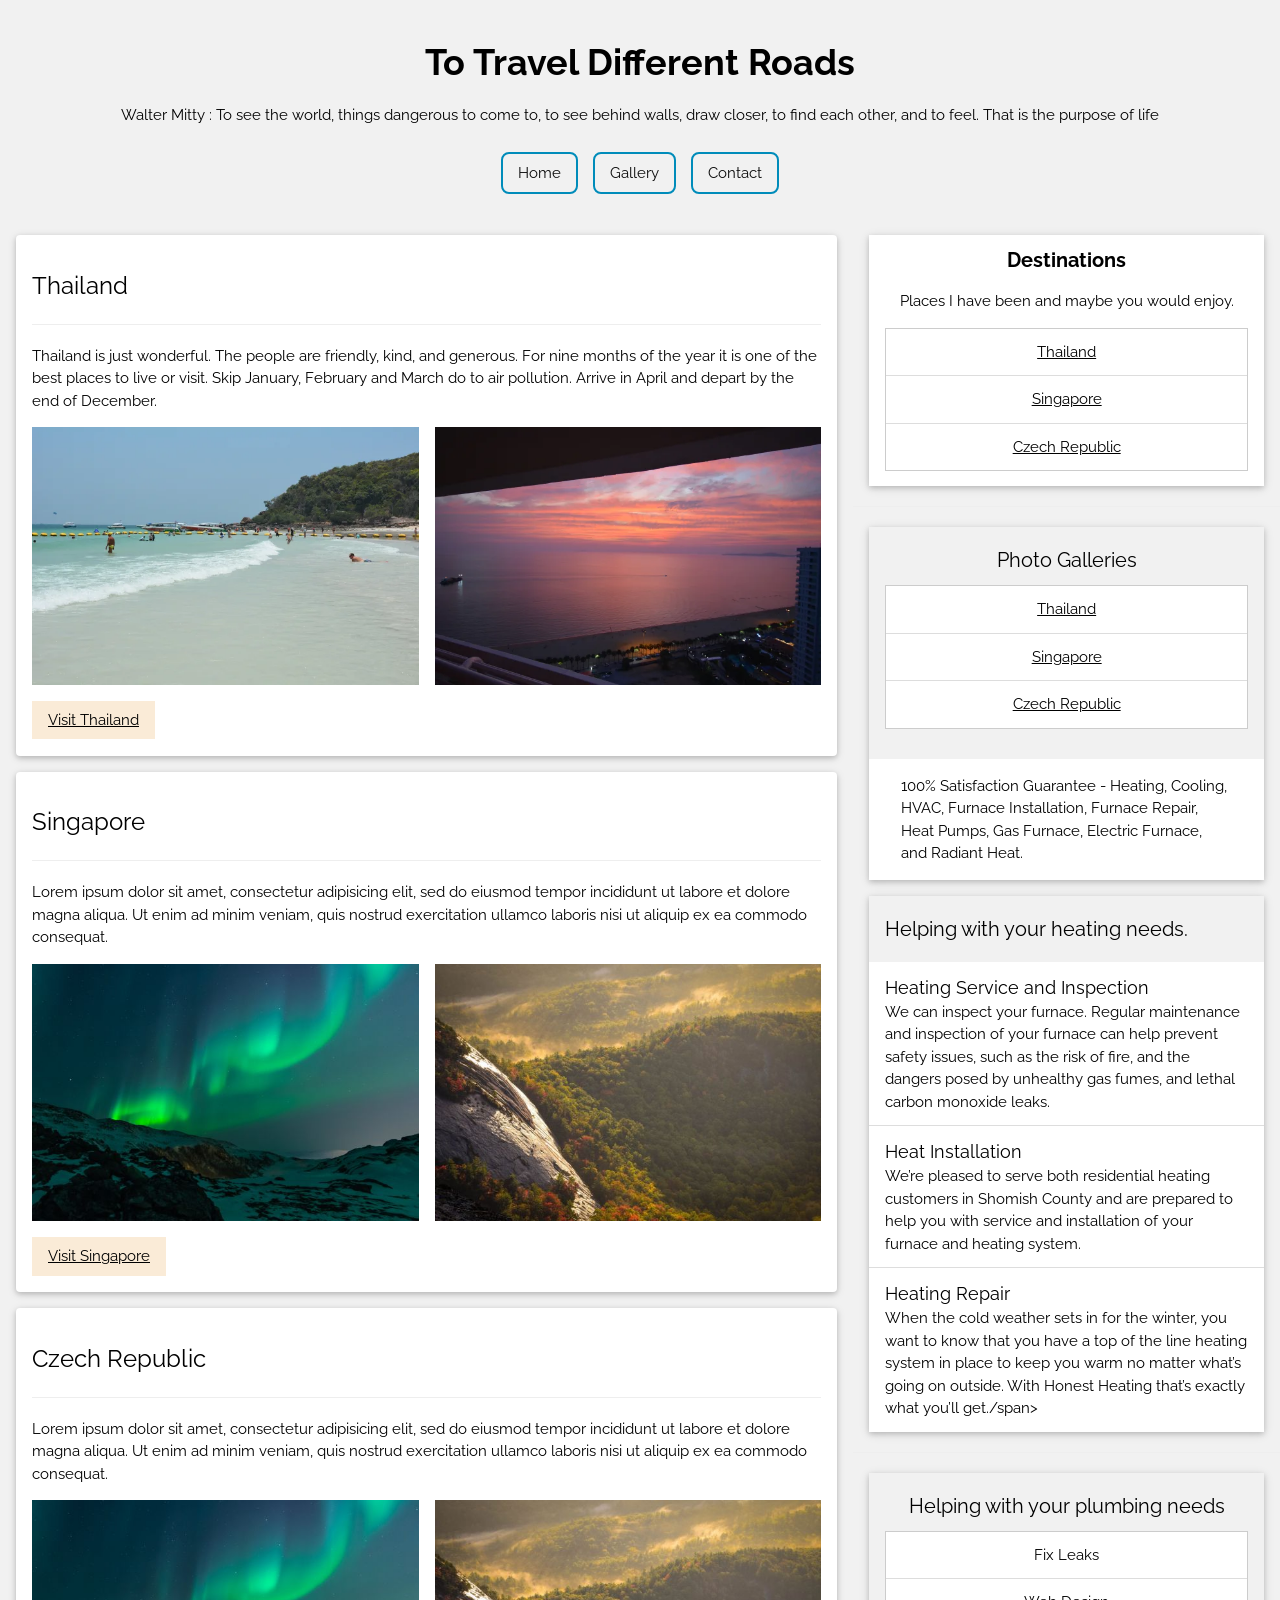
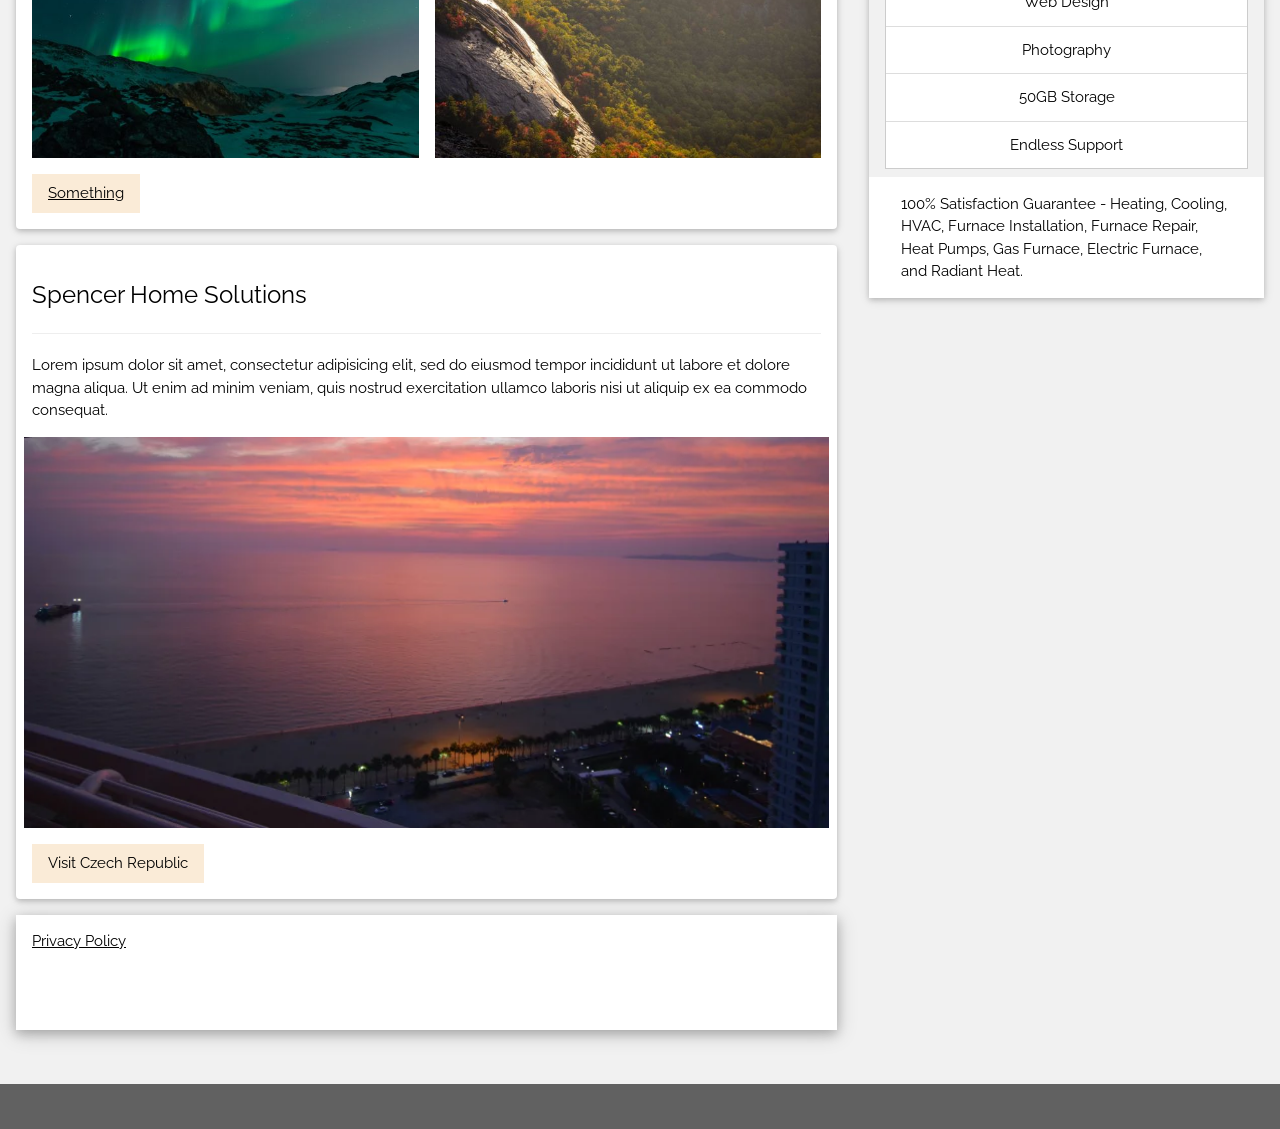
<file: index.html>
<!DOCTYPE html>
<html>
<head>
<title>World Travel</title>
<meta charset="UTF-8">
<meta name="viewport" content="width=device-width, initial-scale=1">
<link rel="stylesheet" href="homepage.css">
<link rel="stylesheet" href="https://fonts.googleapis.com/css?family=Raleway">
<style>
body,h1,h2,h3,h4,h5 {font-family: "Raleway", sans-serif}
</style>
</head>
<body class="w3-light-grey">

<!-- w3-content defines a container for fixed size centered content, 
and is wrapped around the whole page content, except for the footer in this example -->
<div class="w3-content" style="max-width:1400px">

<!-- Header -->
<header class="w3-container w3-center w3-padding-32"> 

        <div class="center-container-text">
          <h1><strong>To Travel Different Roads</strong></h1>
          <p>Walter Mitty : To see the world, things dangerous to come to, to see behind walls, draw closer, to find each other, and to feel. That is the purpose of life</p>
        </div>

        <nav class="navbarmain">
            <ul>
               <li><a href="index.html">Home</a></li>
               <li><a href="gallery.html">Gallery</a></li>
               <li><a href="gallery.html">Contact</a></li>
            </ul>

        </nav>


</header>

<!-- Grid -->


<div class="w3-row">
  
<!-- Start Left Column Main Body -->
<div class="w3-col l8 s12">

<!-- Start 1st Country Block -->

  <div class="w3-container w3-card w3-white w3-round w3-margin"><br>
        <h3>Thailand</h3>
        <hr class="w3-clear">
        <p>Thailand is just wonderful. The people are friendly, kind, and generous. For nine months of the year it is one of the best places to live or visit. Skip January, February and March do to air pollution. Arrive in April and depart by the end of December.</p>

          <div class="w3-row-padding" style="margin:0 -16px">
            <div class="w3-half">
              <img src="images/thailand/left1d.webp" style="width:100%" alt="Northern Lights" class="w3-margin-bottom">
            </div>
            <div class="w3-half">
              <img src="images/thailand/right1a.webp" style="width:100%" alt="Nature" class="w3-margin-bottom">
          </div>
        </div>
        <button type="button" class="w3-button w3-theme-d1 w3-margin-bottom"> <a href="things-to-do-thailand.html">Visit Thailand</a></button> 
 </div>

 <!-- End 1st Country Block -->

 <!-- Start 2nd Country Block -->

<div class="w3-container w3-card w3-white w3-round w3-margin"><br>
        <h3>Singapore</h3>
        <hr class="w3-clear">
        <p>Lorem ipsum dolor sit amet, consectetur adipisicing elit, sed do eiusmod tempor incididunt ut labore et dolore magna aliqua. Ut enim ad minim veniam, quis nostrud exercitation ullamco laboris nisi ut aliquip ex ea commodo consequat.</p>

          <div class="w3-row-padding" style="margin:0 -16px">
            <div class="w3-half">
              <img src="lights.jpg" style="width:100%" alt="Northern Lights" class="w3-margin-bottom">
            </div>
            <div class="w3-half">
              <img src="nature.jpg" style="width:100%" alt="Nature" class="w3-margin-bottom">
          </div>
        </div>
        <button type="button" class="w3-button w3-theme-d1 w3-margin-bottom"> <a href="best-things-to-do-singapore.html"> Visit Singapore</a></button> 
 </div>

  <!-- End 2nd Country Block -->

   <!-- Start 3rd Country Block -->

 <div class="w3-container w3-card w3-white w3-round w3-margin"><br>
        <h3>Czech Republic</h3>
        <hr class="w3-clear">
        <p>Lorem ipsum dolor sit amet, consectetur adipisicing elit, sed do eiusmod tempor incididunt ut labore et dolore magna aliqua. Ut enim ad minim veniam, quis nostrud exercitation ullamco laboris nisi ut aliquip ex ea commodo consequat.</p>

          <div class="w3-row-padding" style="margin:0 -16px">
            <div class="w3-half">
              <img src="lights.jpg" style="width:100%" alt="Northern Lights" class="w3-margin-bottom">
            </div>
            <div class="w3-half">
              <img src="nature.jpg" style="width:100%" alt="Nature" class="w3-margin-bottom">
          </div>
        </div>
        <button type="button" class="w3-button w3-theme-d1 w3-margin-bottom"><a href="best-things-to-do-prague-czech-republic.html"> Something</a></button> 
 </div>

    <!-- End 3rd Country Block -->

    <!-- Start 1st Large Picture Block -->

  <div class="w3-container w3-card w3-white w3-round w3-margin"><br>
        <h3>Spencer Home Solutions</h3>
        <hr class="w3-clear">
        <p>Lorem ipsum dolor sit amet, consectetur adipisicing elit, sed do eiusmod tempor incididunt ut labore et dolore magna aliqua. Ut enim ad minim veniam, quis nostrud exercitation ullamco laboris nisi ut aliquip ex ea commodo consequat.</p>

          <div class="w3-row-padding" style="margin:0 -16px">
            <div class="w3-full">
              <img src="images/things-to-do-thailand/t1a.webp" style="width:100%" alt="Northern Lights" class="w3-margin-bottom">
            </div>
        </div>
        <button type="button" class="w3-button w3-theme-d1 w3-margin-bottom"> Visit Czech Republic</button> 
 </div>

      <!--  1st Large Picture Block -->




   <div class="w3-card-4 w3-margin w3-white">
    <div class="w3-container">
     <p><a href="privacypolicy.html">Privacy Policy</a></p>
      <h5><span class="w3-opacity"></span></h5>
    </div>

    <div class="w3-container">

           
      
      <div class="w3-row">
        <div class="w3-col m8 s12">
        </div>
        <div class="w3-col m4 w3-hide-small">
          <p><span class="w3-padding-large w3-right"> <span class="w3-badge"></span></span></p>
        </div>
      </div>
    </div>
  </div>
<!-- END BLOG ENTRIES -->
</div>




<!-- Start Destination menu sidebar -->
<div class="w3-col l4">
  <!-- About Card -->
  <div class="w3-card w3-margin w3-margin-top">
    <div class="w3-container w3-white">

        <div class="center-container-text">
           <h4><strong>Destinations</strong></h4>
           <p>Places I have been and maybe you would enjoy.</p>
        </div>

      <ul class="w3-ul w3-border w3-white w3-center w3-opacity w3-hover-opacity-off">
          <li class="w3-padding-16"><a href="things-to-do-thailand.html">Thailand</a></li>
          <li class="w3-padding-16"><a href="best-things-to-do-singapore.html">Singapore</a></li>
          <li class="w3-padding-16"><a href="best-things-to-do-prague-czech-republic.html">Czech Republic</a></li>
        </ul>
        <p></p>

    </div>
  </div><hr>
<!-- End Destination menu sidebar -->

  <!-- Start Gallery Links Sidebar -->

  <div class="w3-card w3-margin">
    <div class="w3-container w3-padding">
      <center><h4>Photo Galleries</h4></center>
      <ul class="w3-ul w3-border w3-white w3-center w3-opacity w3-hover-opacity-off">
          <li class="w3-padding-16"><a href="gallery-thailand.html">Thailand</a></li>
          <li class="w3-padding-16"><a href="gallery-singapore.html">Singapore</a></li>
          <li class="w3-padding-16"><a href="gallery-czech-republic.html">Czech Republic</a></li>
        </ul>
    </div><br>
    <div class="w3-container w3-white">

  <!-- End Gallery Links Sidebar -->

            

                
                    <!-- About Card -->
                   
  <div class="w3-container w3-white">
     <p>100% Satisfaction Guarantee - Heating, Cooling, HVAC, Furnace Installation, Furnace Repair, Heat Pumps, Gas Furnace, Electric Furnace, and Radiant Heat.</p>
  </div>
                  

    </div>
  </div>
  
<!-- End Gallery Links Sidebar -->




  
  
  <!-- Posts -->
  <div class="w3-card w3-margin">
    <div class="w3-container w3-padding">
      <h4>Helping with your heating needs.</h4>
    </div>
    <ul class="w3-ul w3-hoverable w3-white">
      <li class="w3-padding-16">
        <span class="w3-large">Heating Service and Inspection</span><br>
        <span>We can inspect your furnace. Regular maintenance and inspection of your furnace can help prevent safety issues, such as the risk of fire, and the dangers posed by unhealthy gas fumes, and lethal carbon monoxide leaks.</span>
      </li>
      <li class="w3-padding-16">
        <span class="w3-large">Heat Installation</span><br>
        <span>We’re pleased to serve both residential heating customers in Shomish County and are prepared to help you with service and installation of your furnace and heating system.</span>
      </li> 
      <li class="w3-padding-16">
        <span class="w3-large">Heating Repair</span><br>
        <span>When the cold weather sets in for the winter, you want to know that you have a top of the line heating system in place to keep you warm no matter what’s going on outside. With Honest Heating that’s exactly what you’ll get./span>
      </li>   
    </ul>
  </div>
  <hr> 
 
  <!-- Start Gallery Links Sidebar -->

  <div class="w3-card w3-margin">
    <div class="w3-container w3-padding">
      <center><h4>Helping with your plumbing needs</h4></center>
      <ul class="w3-ul w3-border w3-white w3-center w3-opacity w3-hover-opacity-off">
          <li class="w3-padding-16">Fix Leaks</li>
          <li class="w3-padding-16">Web Design</li>
          <li class="w3-padding-16">Photography</li>
          <li class="w3-padding-16">50GB Storage</li>
          <li class="w3-padding-16">Endless Support</li>
        </ul>
    </div>
    <div class="w3-container w3-white">

  <!-- End Gallery Links Sidebar -->

            

                
                    <!-- About Card -->
                   
  <div class="w3-container w3-white">
     <p>100% Satisfaction Guarantee - Heating, Cooling, HVAC, Furnace Installation, Furnace Repair, Heat Pumps, Gas Furnace, Electric Furnace, and Radiant Heat.</p>
  </div>
                  

    </div>
  </div>
  
<!-- End Gallery Links Sidebar -->

</div>

<!-- END GRID -->
</div><br>

<!-- END w3-content -->
</div>

<!-- Footer -->
<footer class="w3-container w3-dark-grey w3-padding-32 w3-margin-top">

</footer>

</body>
</html>
</file>
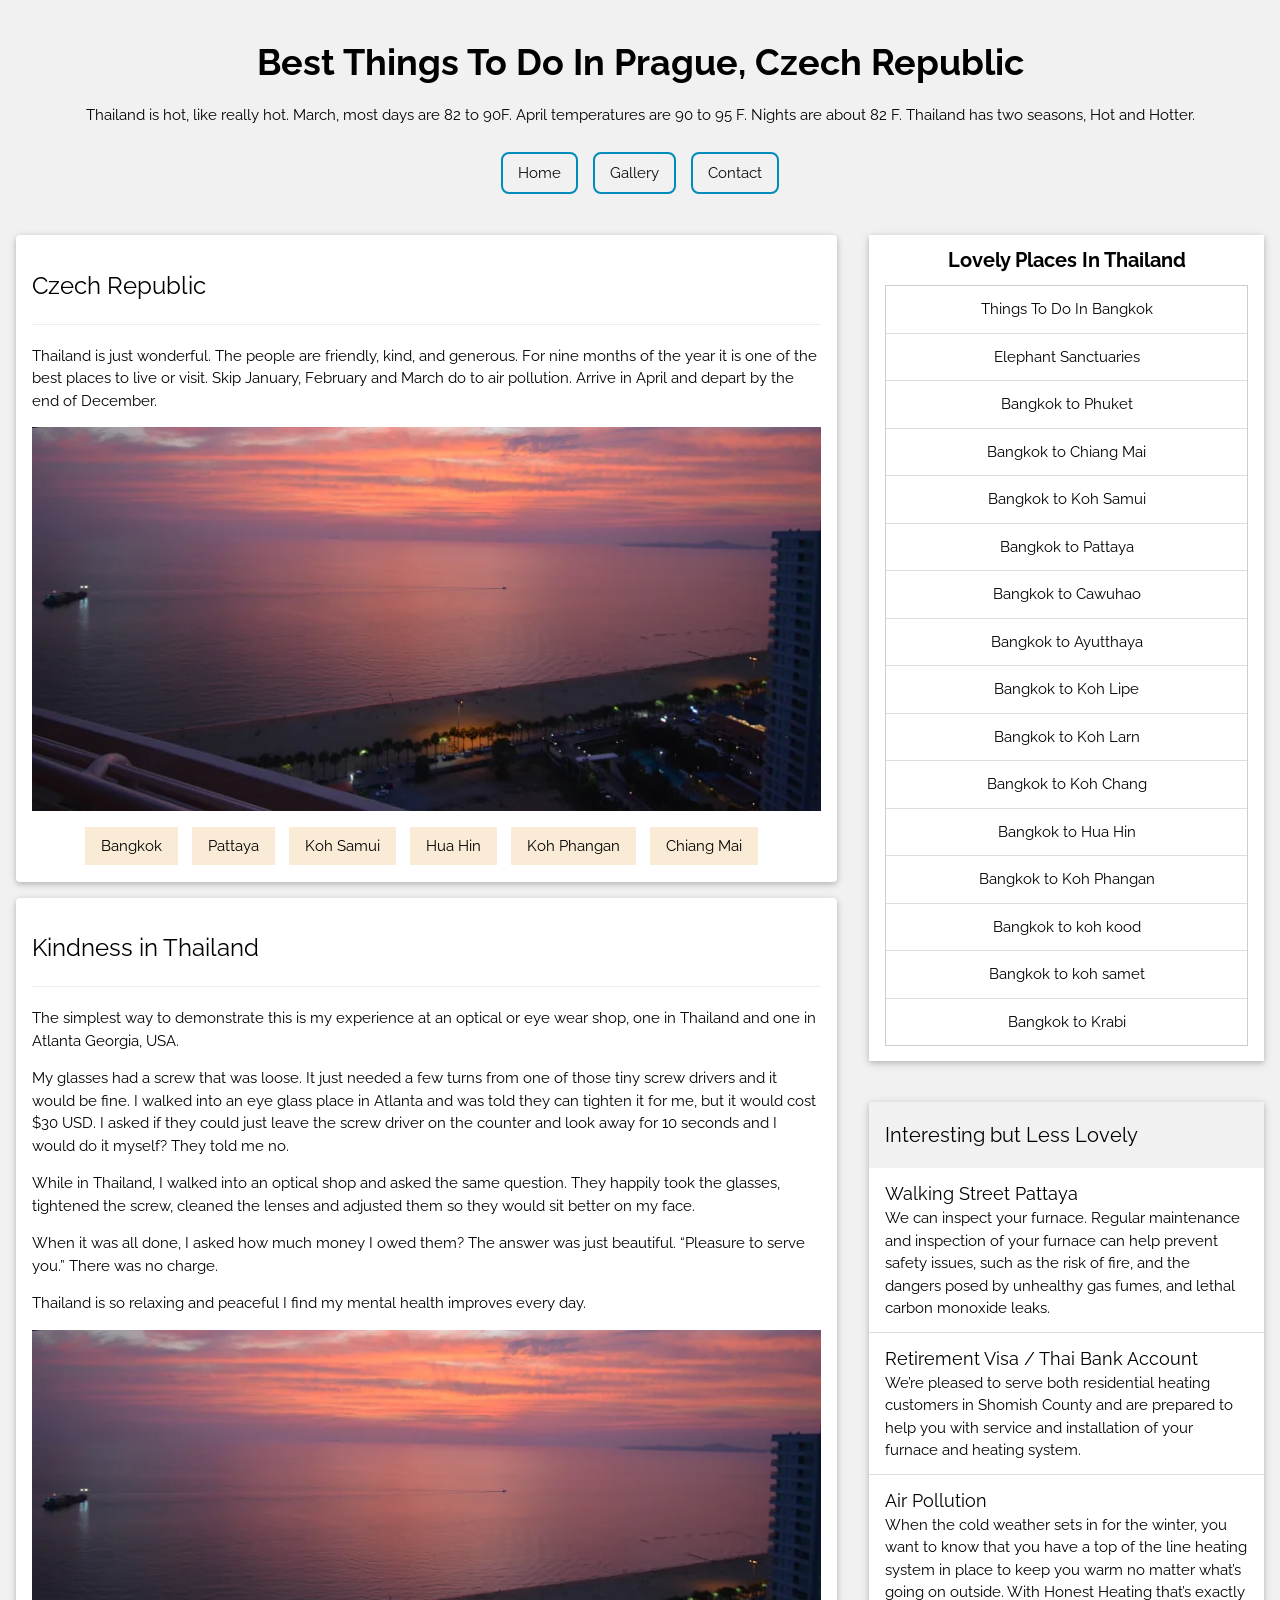
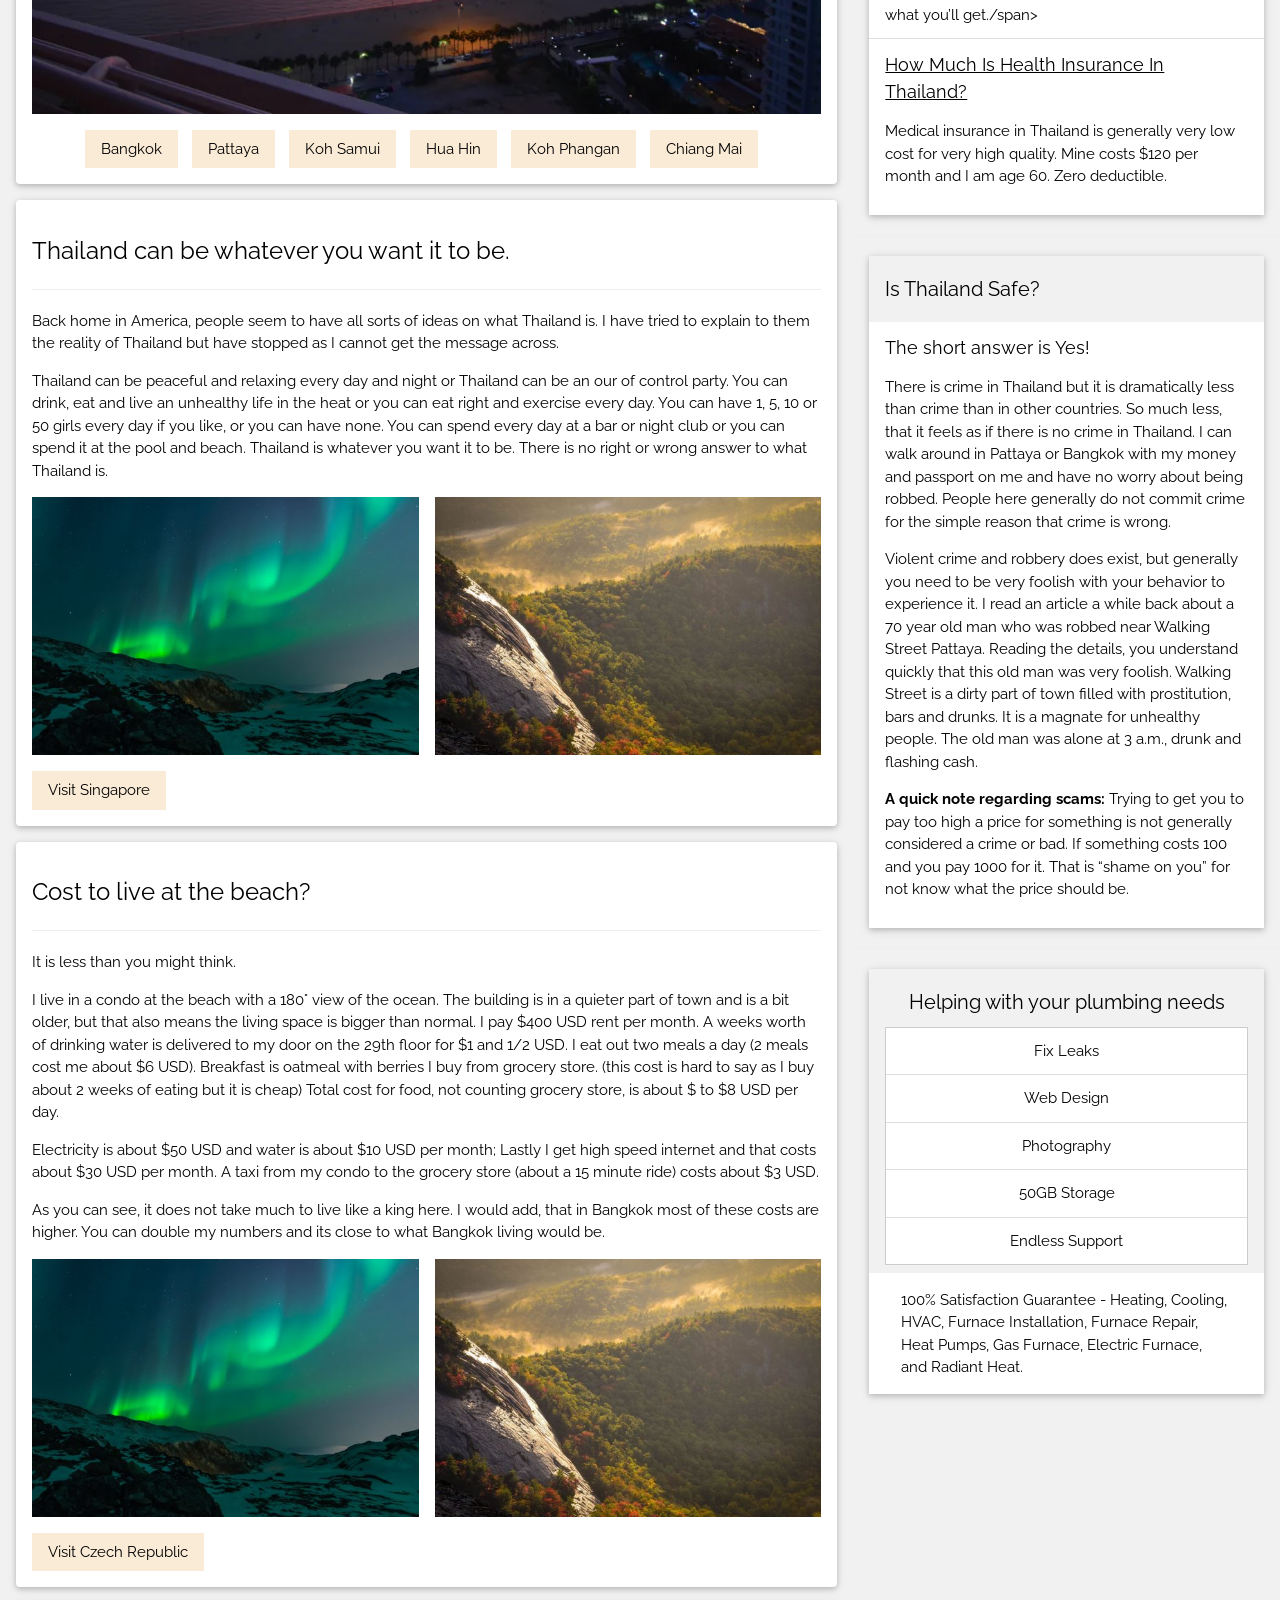
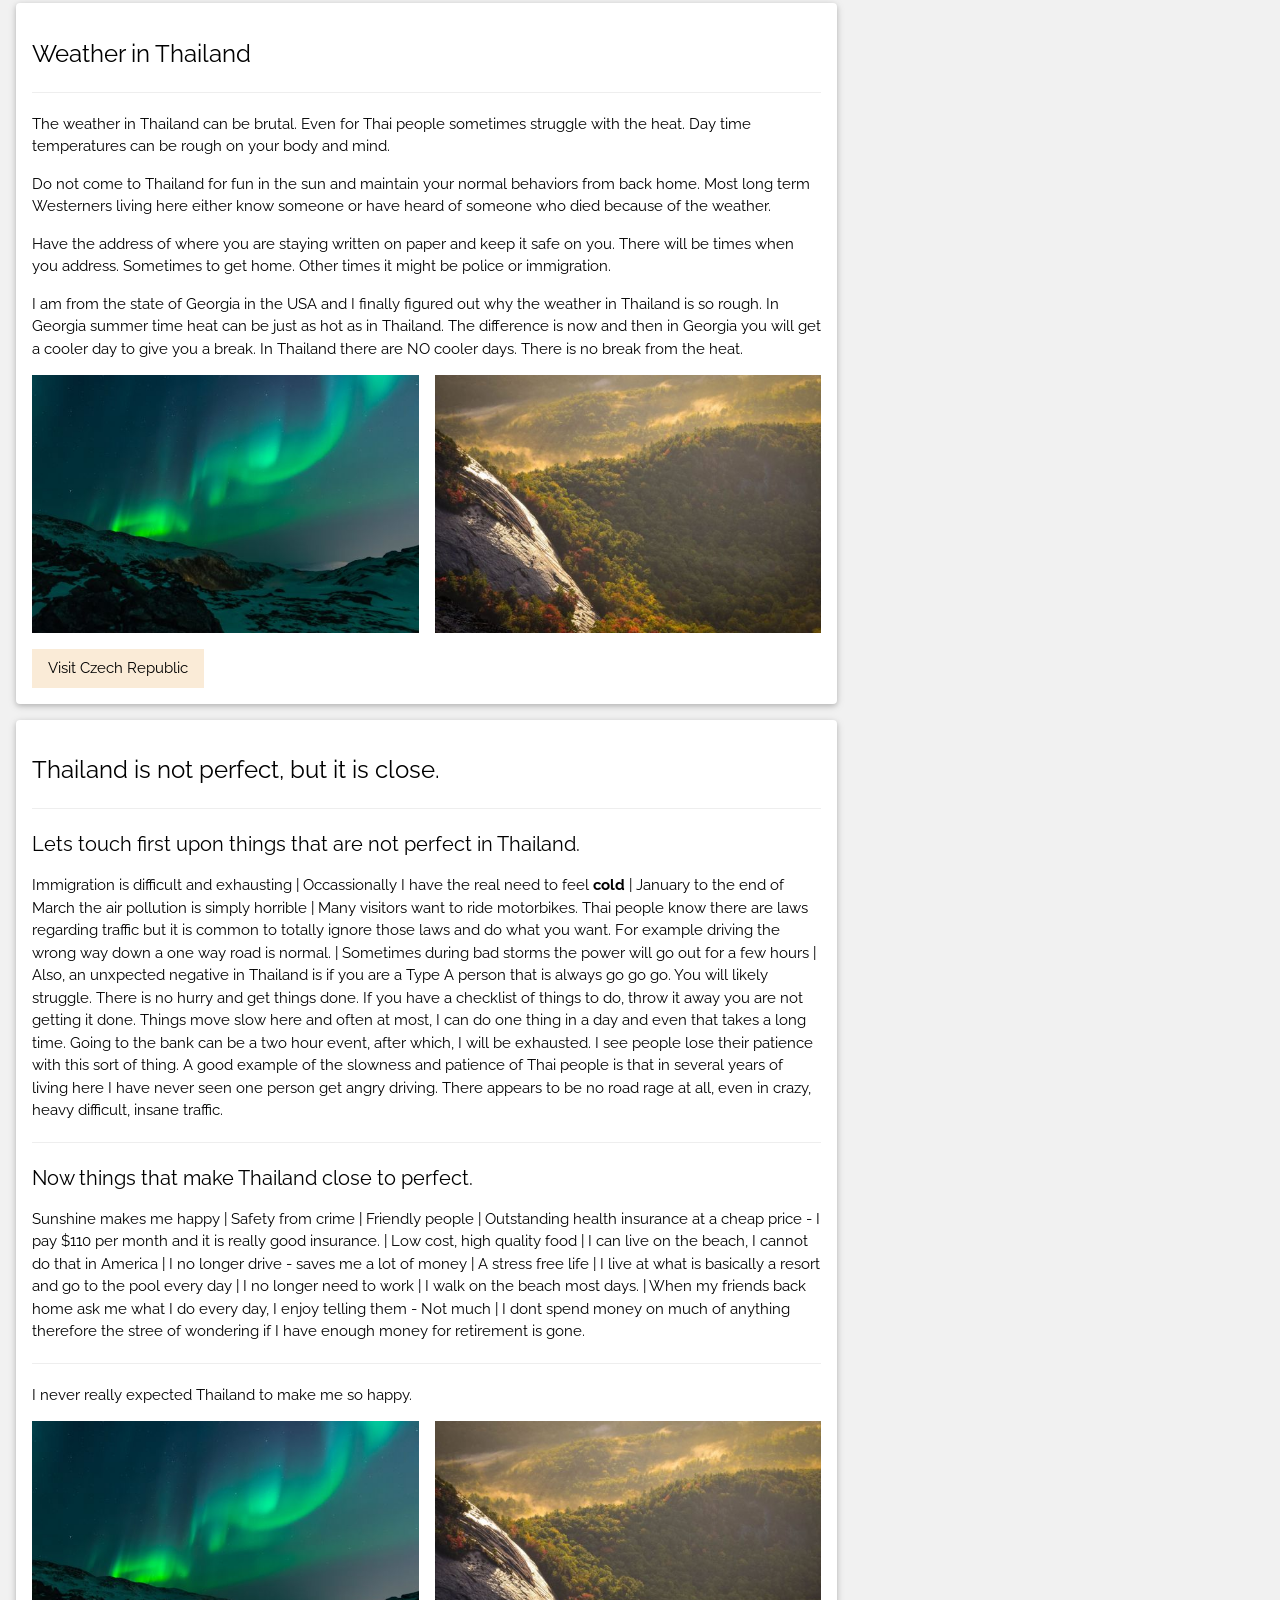
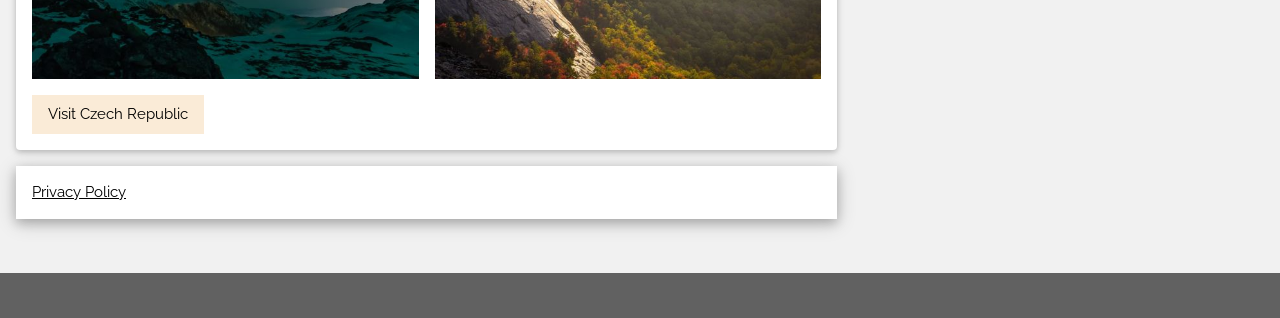
<file: best-things-to-do-prague-czech-republic.html>
<!DOCTYPE html>
<html>
<head>
<title>Best Things To Do In Prague, Czech Republic</title>
<meta charset="UTF-8">
<meta name="viewport" content="width=device-width, initial-scale=1">
<link rel="stylesheet" href="homepage.css">
<link rel="stylesheet" href="https://fonts.googleapis.com/css?family=Raleway">
<style>
body,h1,h2,h3,h4,h5 {font-family: "Raleway", sans-serif}
</style>
</head>
<body class="w3-light-grey">

<!-- w3-content defines a container for fixed size centered content, 
and is wrapped around the whole page content, except for the footer in this example -->
<div class="w3-content" style="max-width:1400px">

<!-- Header -->
<header class="w3-container w3-center w3-padding-32"> 

        <div class="center-container-text">
          <h1><strong>Best Things To Do In Prague, Czech Republic</strong></h1>
          <p>Thailand is hot, like really hot. March, most days are 82 to 90F. April temperatures are 90 to 95 F. Nights are about 82 F. Thailand has two seasons, Hot and Hotter.</p>
        </div>


<!-- Start main menu top -->

         <nav class="navbarmain">
            <ul>
               <li><a href="index.html">Home</a></li>
               <li><a href="gallery.html">Gallery</a></li>
               <li><a href="gallery.html">Contact</a></li>
            </ul>
        </nav>

<!-- End main menu top -->
 
 
      </header>

<!-- Grid -->


<div class="w3-row">

  

<!-- Blog entries -->
<div class="w3-col l8 s12">
  <!-- Blog entry -->


 <!-- 1 or 2 picture center block --> 
  
<div class="w3-container w3-card w3-white w3-round w3-margin"><br>
           <h3>Czech Republic</h3>
           <hr class="w3-clear">
           <p>Thailand is just wonderful. The people are friendly, kind, and generous. For nine months of the year it is one of the best places to live or visit. Skip January, February and March do to air pollution. Arrive in April and depart by the end of December.</p>

        <div class="w3-row-padding" style="margin:0 -8px">
            <div class="w3-full">
              <img src="images/things-to-do-thailand/t1a.webp" style="width:100%" alt="Northern Lights" class="w3-margin-bottom">
            </div>

        </div>

                      <div class="links-container-test">
          <button type="button-beige" button-beige style="margin-right: 10px;"class="w3-button w3-theme-d1 w3-margin-bottom"> Bangkok</button> 
          <button type="button-beige" button-beige style="margin-right: 10px;"class="w3-button w3-theme-d1 w3-margin-bottom"> Pattaya</button> 
          <button type="button-beige" button-beige style="margin-right: 10px;"class="w3-button w3-theme-d1 w3-margin-bottom"> Koh Samui</button> 
          <button type="button-beige" button-beige style="margin-right: 10px;"class="w3-button w3-theme-d1 w3-margin-bottom"> Hua Hin</button> 
          <button type="button-beige" button-beige style="margin-right: 10px;"class="w3-button w3-theme-d1 w3-margin-bottom"> Koh Phangan</button> 
          <button type="button-beige" button-beige style="margin-right: 10px;"class="w3-button w3-theme-d1 w3-margin-bottom"> Chiang Mai</button> 
                      </div>
</div>

 <!-- End of 1 or 2 picture center block --> 


<!-- 1 or 2 picture center block --> 
  
<div class="w3-container w3-card w3-white w3-round w3-margin"><br>
           <h3>Kindness in Thailand</h3>
           <hr class="w3-clear">
           <p>The simplest way to demonstrate this is my experience at an optical or eye wear shop, one in Thailand and one in Atlanta Georgia, USA.</p>
           <p>My glasses had a screw that was loose. It just needed a few turns from one of those tiny screw drivers and it would be fine. I walked into an eye glass place in Atlanta and was told they can tighten it for me, but it would cost $30 USD. I asked if they could just leave the screw driver on the counter and look away for 10 seconds and I would do it myself? They told me no.</p>
           <p>While in Thailand, I walked into an optical shop and asked the same question. They happily took the glasses, tightened the screw, cleaned the lenses and adjusted them so they would sit better on my face.</p>
           <p>When it was all done, I asked how much money I owed them? The answer was just beautiful. “Pleasure to serve you.” There was no charge.</p>
           <p>Thailand is so relaxing and peaceful I find my mental health improves every day.</p>
        <div class="w3-row-padding" style="margin:0 -8px">
            <div class="w3-full">
              <img src="images/things-to-do-thailand/t1a.webp" style="width:100%" alt="Northern Lights" class="w3-margin-bottom">
            </div>

        </div>

                      <div class="links-container-test">
          <button type="button-beige" button-beige style="margin-right: 10px;"class="w3-button w3-theme-d1 w3-margin-bottom"> Bangkok</button> 
          <button type="button-beige" button-beige style="margin-right: 10px;"class="w3-button w3-theme-d1 w3-margin-bottom"> Pattaya</button> 
          <button type="button-beige" button-beige style="margin-right: 10px;"class="w3-button w3-theme-d1 w3-margin-bottom"> Koh Samui</button> 
          <button type="button-beige" button-beige style="margin-right: 10px;"class="w3-button w3-theme-d1 w3-margin-bottom"> Hua Hin</button> 
          <button type="button-beige" button-beige style="margin-right: 10px;"class="w3-button w3-theme-d1 w3-margin-bottom"> Koh Phangan</button> 
          <button type="button-beige" button-beige style="margin-right: 10px;"class="w3-button w3-theme-d1 w3-margin-bottom"> Chiang Mai</button> 
                      </div>
</div>

 <!-- End of 1 or 2 picture center block --> 




 <!-- Beginning of 2 picture center block --> 

<div class="w3-container w3-card w3-white w3-round w3-margin"><br>
        <h3>Thailand can be whatever you want it to be.</h3>
        <hr class="w3-clear">
        <p>Back home in America, people seem to have all sorts of ideas on what Thailand is. I have tried to explain to them the reality of Thailand but have stopped as I cannot get the message across.</p>
        <p>Thailand can be peaceful and relaxing every day and night or Thailand can be an our of control party. You can drink, eat and live an unhealthy life in the heat or you can eat right and exercise every day. You can have 1, 5, 10 or 50 girls every day if you like, or you can have none. You can spend every day at a bar or night club or you can spend it at the pool and beach. Thailand is whatever you want it to be. There is no right or wrong answer to what Thailand is.</p>
          <div class="w3-row-padding" style="margin:0 -16px">
            <div class="w3-half">
              <img src="lights.jpg" style="width:100%" alt="Northern Lights" class="w3-margin-bottom">
            </div>
            <div class="w3-half">
              <img src="nature.jpg" style="width:100%" alt="Nature" class="w3-margin-bottom">
          </div>
        </div>
        <button type="button" class="w3-button w3-theme-d1 w3-margin-bottom"> Visit Singapore</button> 
 </div>

  <!-- End of 2 picture center block --> 


 <!-- Beginning of 2 picture center block --> 

 <div class="w3-container w3-card w3-white w3-round w3-margin"><br>
        <h3>Cost to live at the beach?</h3>
        <hr class="w3-clear">
        <p>It is less than you might think.</p>
        <p>I live in a condo at the beach with a 180° view of the ocean.  The building is in a quieter part of town and is a bit older,  but that also means the living space is bigger than normal.   I pay $400 USD rent per month.  A weeks worth of drinking water is delivered to my door on the 29th floor for $1 and 1/2 USD.   I eat out two meals a day (2 meals cost me about $6 USD).  Breakfast is oatmeal with berries I buy from grocery store. (this cost is hard to say as I buy about 2 weeks of eating but it is cheap)  Total cost for food, not counting grocery store, is about $ to $8 USD per day.  </p>
        <p>Electricity is about $50 USD and water is about $10 USD per month; Lastly I get high speed internet and that costs about $30 USD per month.  A taxi from my condo to the grocery store (about a 15 minute ride) costs about $3  USD.</p>
        <p>As you can see, it does not take much to live like a king here.  I would add, that in Bangkok most of these costs are higher. You can double my numbers and its close to what Bangkok living would be.</p>

          <div class="w3-row-padding" style="margin:0 -16px">
            <div class="w3-half">
              <img src="lights.jpg" style="width:100%" alt="Northern Lights" class="w3-margin-bottom">
            </div>
            <div class="w3-half">
              <img src="nature.jpg" style="width:100%" alt="Nature" class="w3-margin-bottom">
          </div>
        </div>
        <button type="button" class="w3-button w3-theme-d1 w3-margin-bottom"> Visit Czech Republic</button> 
 </div>

  <!-- End of 2 picture center block --> 


<!-- Beginning of 2 picture center block --> 

 <div class="w3-container w3-card w3-white w3-round w3-margin"><br>
        <h3>Weather in Thailand</h3>
        <hr class="w3-clear">
        <p>The weather in Thailand can be brutal. Even for Thai people sometimes struggle with the heat.  Day time temperatures can be rough on your body and mind.</p>
        <p>Do not come to Thailand for fun in the sun and maintain your normal behaviors from back home. Most long term Westerners living here either know someone or have heard of someone who died because of the weather.</p>
        <p>Have the address of where you are staying written on paper and keep it safe on you.  There will be times when you address.   Sometimes to get home.  Other times it might be police or immigration.</p>
        <p>I am from the state of Georgia in the USA and I finally figured out why the weather in Thailand is so rough.  In Georgia summer time heat can be just as hot as in Thailand.  The difference is now and then in Georgia you will get a cooler day to give you a break.  In Thailand there are NO cooler days.  There is no break from the heat.</p>

          <div class="w3-row-padding" style="margin:0 -16px">
            <div class="w3-half">
              <img src="lights.jpg" style="width:100%" alt="Northern Lights" class="w3-margin-bottom">
            </div>
            <div class="w3-half">
              <img src="nature.jpg" style="width:100%" alt="Nature" class="w3-margin-bottom">
          </div>
        </div>
        <button type="button" class="w3-button w3-theme-d1 w3-margin-bottom"> Visit Czech Republic</button> 
 </div>

  <!-- End of 2 picture center block --> 


<!-- Beginning of 2 picture center block --> 

 <div class="w3-container w3-card w3-white w3-round w3-margin"><br>
        <h3>Thailand is not perfect, but it is close.</h3>

        <hr class="w3-clear">
        
        <h4>Lets touch first upon things that are not perfect in Thailand.</h4>
        <p>Immigration is difficult and exhausting | Occassionally I have the real need to feel <strong>cold</strong> |  January to the end of March the air pollution is simply horrible | Many visitors want to ride motorbikes.  Thai people know there are laws regarding traffic but it is common to totally ignore those laws and do what you want. For example driving the wrong way down a one way road is normal. | Sometimes during bad storms the power will go out for a few hours | Also, an unxpected negative in Thailand is if you are a Type A person that is always go go go. You will likely struggle.  There is no hurry and get things done.  If you have a checklist of things to do, throw it away you are not getting it done.  Things move slow here and often at most, I can do one thing in a day and even that takes a long time.  Going to the bank can be a two hour event, after which, I will be exhausted. I see people lose their patience with this sort of thing.  A good example of the slowness and patience of Thai people is that in several years of living here I have never seen one person get angry driving.  There appears to be no road rage at all, even in crazy, heavy difficult, insane traffic.</p>

        <hr class="w3-clear">

        <h4>Now things that make Thailand close to perfect.</h4>
        <p>Sunshine makes me happy | Safety from crime | Friendly people | Outstanding health insurance at a cheap price - I pay $110 per month and it is really good insurance. | Low cost, high quality food | I can live on the beach, I cannot do that in America | I no longer drive - saves me a lot of money |  A stress free life | I live at what is basically a resort and go to the pool every day | I no longer need to work | I walk on the beach most days. | When my friends back home ask me what I do every day, I enjoy telling them - Not much  | I dont spend money on much of anything therefore the stree of wondering if I have enough money for retirement is gone.</p>

        <hr class="w3-clear">

        <p>I never really expected Thailand to make me so happy.</p>
        
          <div class="w3-row-padding" style="margin:0 -16px">
            <div class="w3-half">
              <img src="lights.jpg" style="width:100%" alt="Northern Lights" class="w3-margin-bottom">
            </div>
            <div class="w3-half">
              <img src="nature.jpg" style="width:100%" alt="Nature" class="w3-margin-bottom">
          </div>
        </div>
        <button type="button" class="w3-button w3-theme-d1 w3-margin-bottom"> Visit Czech Republic</button> 
 </div>

<!-- End of 2 picture center block --> 

 <!-- Start white block at bottom of page --> 

   <div class="w3-card-4 w3-margin w3-white">
    <div class="w3-container">
     <p><a href="privacypolicy.html">Privacy Policy</a></p>
      <h5><span class="w3-opacity"></span></h5>
    </div>
  </div>

  <!-- End white block at bottom of page --> 
   
  
<!-- END BLOG ENTRIES -->
</div>

<!-- Introduction menu -->
<div class="w3-col l4">
  <!-- About Card -->
  <div class="w3-card w3-margin w3-margin-top">
    <div class="w3-container w3-white">

        <div class="center-container-text">
           <h4><strong>Lovely Places In Thailand</strong></h4>
        </div>
                    <div class="links-container"></div>
      <ul class="w3-ul w3-border w3-white w3-center w3-opacity w3-hover-opacity-off">
          <li class="w3-padding-16"><a href="things-to-do-thailand.html" class="no-underline">Things To Do In Bangkok</a></li>
          <li class="w3-padding-16"><a href="#" class="no-underline">Elephant Sanctuaries</a></li>
          <li class="w3-padding-16"><a href="#" class="no-underline">Bangkok to Phuket</a></li>
          <li class="w3-padding-16"><a href="things-to-do-thailand.html" class="no-underline">Bangkok to Chiang Mai</a></li>
          <li class="w3-padding-16"><a href="#" class="no-underline">Bangkok to Koh Samui</a></li>
          <li class="w3-padding-16"><a href="#" class="no-underline">Bangkok to Pattaya</a></li>
          <li class="w3-padding-16"><a href="things-to-do-thailand.html" class="no-underline">Bangkok to Cawuhao</a></li>
          <li class="w3-padding-16"><a href="#" class="no-underline">Bangkok to Ayutthaya</a></li>
          <li class="w3-padding-16"><a href="#" class="no-underline">Bangkok to Koh Lipe</a></li>
          <li class="w3-padding-16"><a href="things-to-do-thailand.html" class="no-underline">Bangkok to Koh Larn</a></li>
          <li class="w3-padding-16"><a href="#" class="no-underline">Bangkok to Koh Chang</a></li>
          <li class="w3-padding-16"><a href="#" class="no-underline">Bangkok to Hua Hin</a></li>
          <li class="w3-padding-16"><a href="#" class="no-underline">Bangkok to Koh Phangan</a></li>
          <li class="w3-padding-16"><a href="things-to-do-thailand.html" class="no-underline">Bangkok to koh kood</a></li>
          <li class="w3-padding-16"><a href="#" class="no-underline">Bangkok to koh samet</a></li>
          <li class="w3-padding-16"><a href="#" class="no-underline">Bangkok to Krabi</a></li>
        </ul>
        <p></p>
                    </div>
   
  </div><hr>

  
  <!-- Start sidebar grey top -->

  <div class="w3-card w3-margin">
    <div class="w3-container w3-padding">
      <h4>Interesting but Less Lovely</h4>
    </div>
    <ul class="w3-ul w3-hoverable w3-white">
      <li class="w3-padding-16">
        <span class="w3-large">Walking Street Pattaya</span><br>
        <span>We can inspect your furnace. Regular maintenance and inspection of your furnace can help prevent safety issues, such as the risk of fire, and the dangers posed by unhealthy gas fumes, and lethal carbon monoxide leaks.</span>
      </li>
      <li class="w3-padding-16">
        <span class="w3-large">Retirement Visa / Thai Bank Account</span><br>
        <span>We’re pleased to serve both residential heating customers in Shomish County and are prepared to help you with service and installation of your furnace and heating system.</span>
      </li> 
      <li class="w3-padding-16">
        <span class="w3-large">Air Pollution</span><br>
        <span>When the cold weather sets in for the winter, you want to know that you have a top of the line heating system in place to keep you warm no matter what’s going on outside. With Honest Heating that’s exactly what you’ll get./span>
      </li>   
      <li class="w3-padding-16">
        <span class="w3-large"><a href="how-much-is-health-insurance-in-thailand.html">How Much Is Health Insurance In Thailand?</a></span><br>
        <p>Medical insurance in Thailand is generally very low cost for very high quality.  Mine costs $120 per month and I am age 60.  Zero deductible.</p>
      </li>   
    </ul>
  </div>
  <hr> 

<!-- End sidebar grey top -->


<!-- Start sidebar grey top -->

  <div class="w3-card w3-margin">
    <div class="w3-container w3-padding">
      <h4>Is Thailand Safe?</h4>
    </div>
    <ul class="w3-ul w3-hoverable w3-white">
      <li class="w3-padding-16">
        <span class="w3-large">The short answer is Yes!</span><br>
        <p>There is crime in Thailand but it is dramatically less than crime than in other countries.  So much less, that it feels as if there is no crime in Thailand.  I can walk around in Pattaya or Bangkok with my money and passport on me and have no worry about being robbed.  People here generally do not commit crime for the simple reason that crime is wrong.</p>
        <p>Violent crime and robbery does exist, but generally you need to be very foolish with your behavior to experience it.  I read an article a while back about a 70 year old man who was robbed near Walking Street Pattaya.    Reading the details, you understand quickly that this old man was very foolish.  Walking Street is a dirty part of town filled with prostitution, bars and drunks.  It is a magnate for unhealthy people.  The old man was alone at 3 a.m., drunk and flashing cash.</p>
        <p><strong>A quick note regarding scams:</strong>  Trying to get you to pay too high a price for something is not generally considered a crime or bad.   If something costs 100 and you pay 1000 for it.  That is “shame on you”  for not know what the price should be.</p>
      </li>
    
    </ul>
  </div>
  <hr> 

<!-- End sidebar grey top -->
 
  <!-- Labels / tags -->
  <div class="w3-card w3-margin">
    <div class="w3-container w3-padding">
      <center><h4>Helping with your plumbing needs</h4></center>
      <ul class="w3-ul w3-border w3-white w3-center w3-opacity w3-hover-opacity-off">
          <li class="w3-padding-16">Fix Leaks</li>
          <li class="w3-padding-16">Web Design</li>
          <li class="w3-padding-16">Photography</li>
          <li class="w3-padding-16">50GB Storage</li>
          <li class="w3-padding-16">Endless Support</li>
        </ul>
    </div>
    <div class="w3-container w3-white">

            

                
                    <!-- About Card -->
                   
  <div class="w3-container w3-white">
     <p>100% Satisfaction Guarantee - Heating, Cooling, HVAC, Furnace Installation, Furnace Repair, Heat Pumps, Gas Furnace, Electric Furnace, and Radiant Heat.</p>
  </div>
                  

    </div>
  </div>
  
<!-- END Introduction Menu -->
</div>

<!-- END GRID -->
</div><br>

<!-- END w3-content -->
</div>

<!-- Footer -->
<footer class="w3-container w3-dark-grey w3-padding-32 w3-margin-top">

</footer>

</body>
</html>
</file>
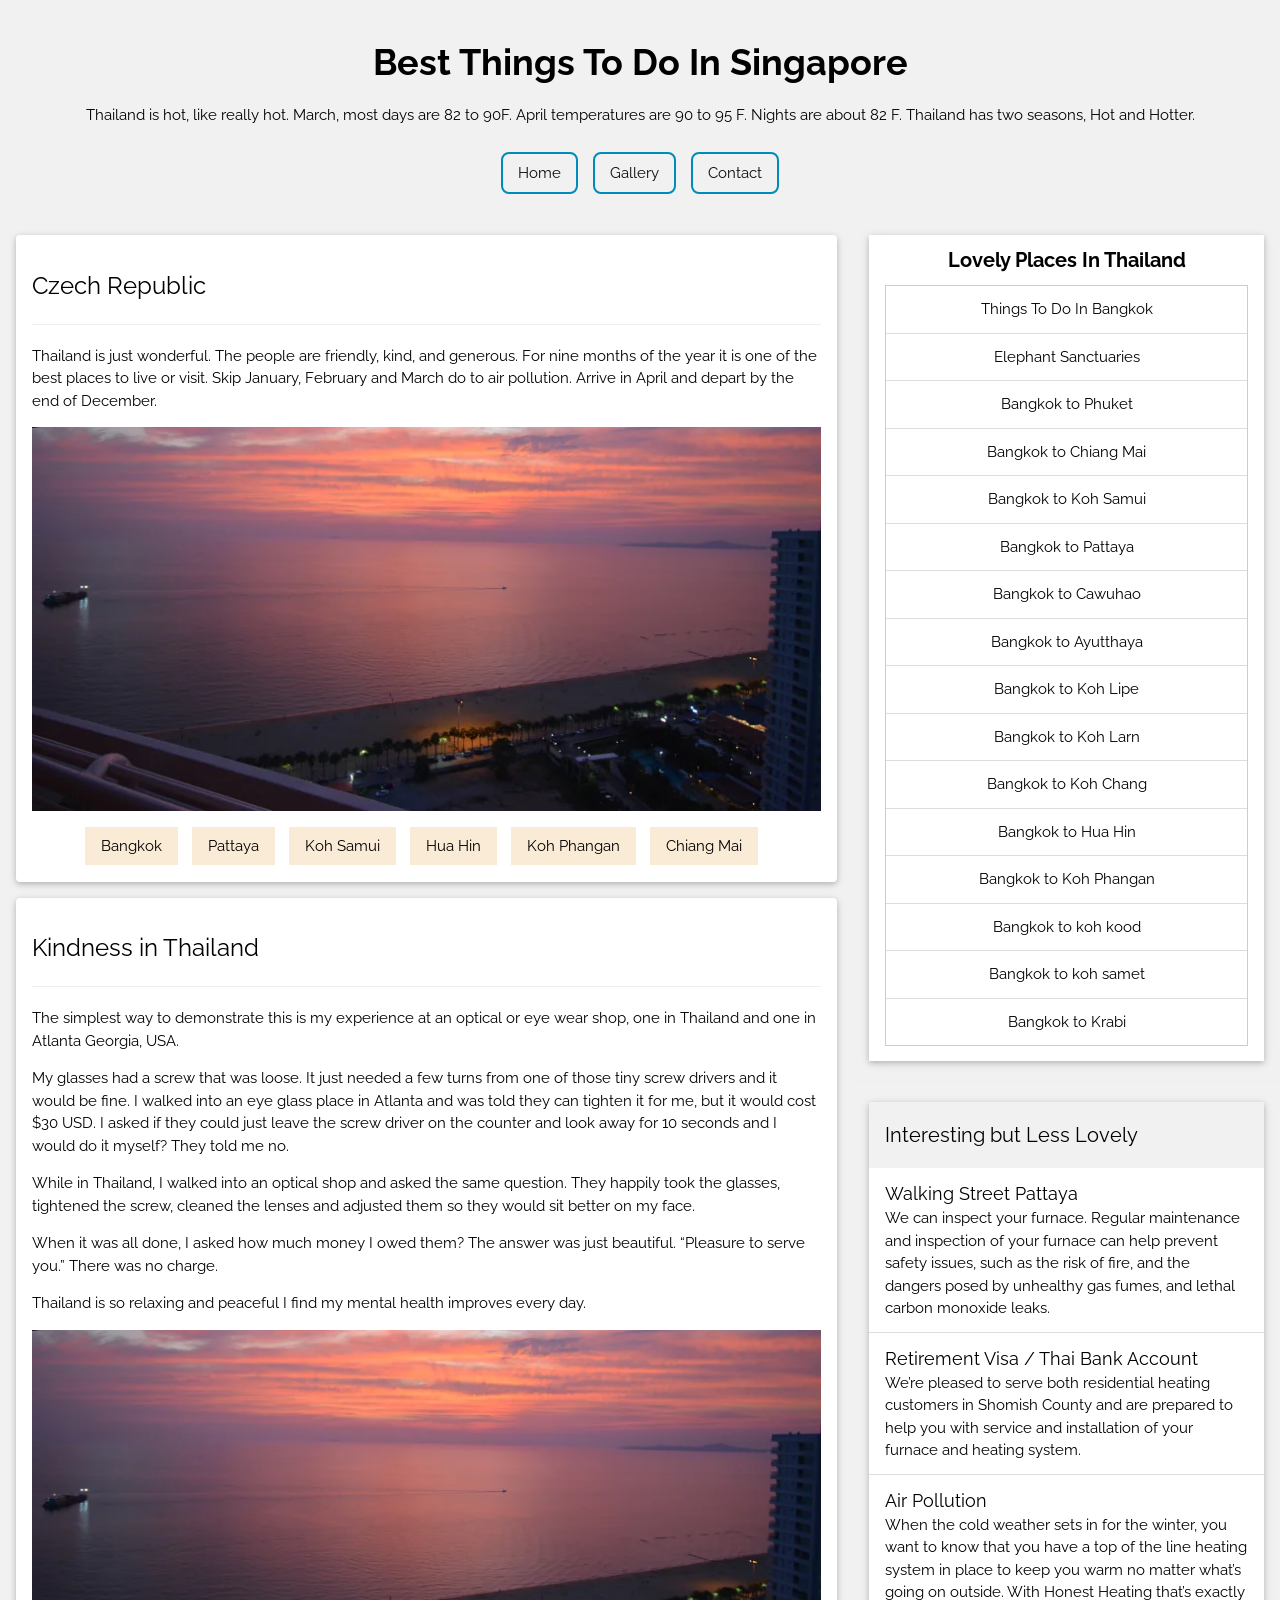
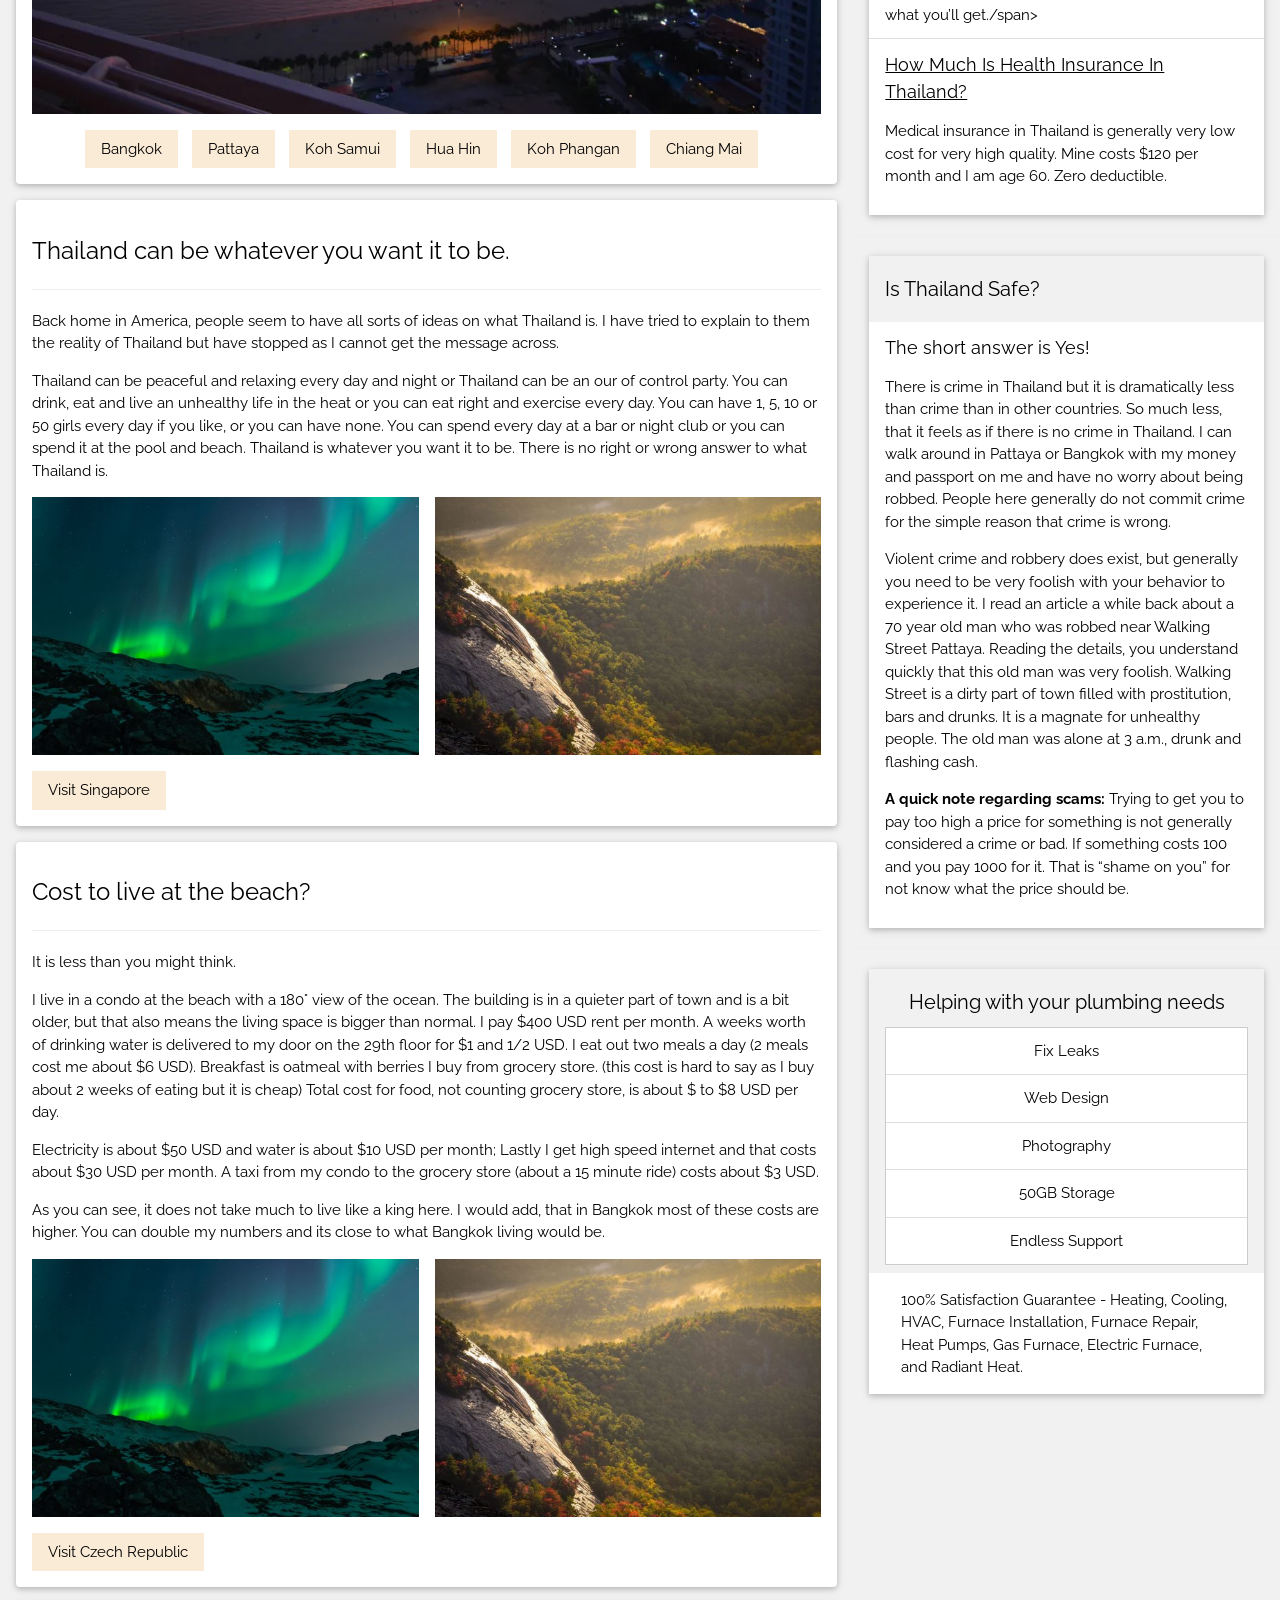
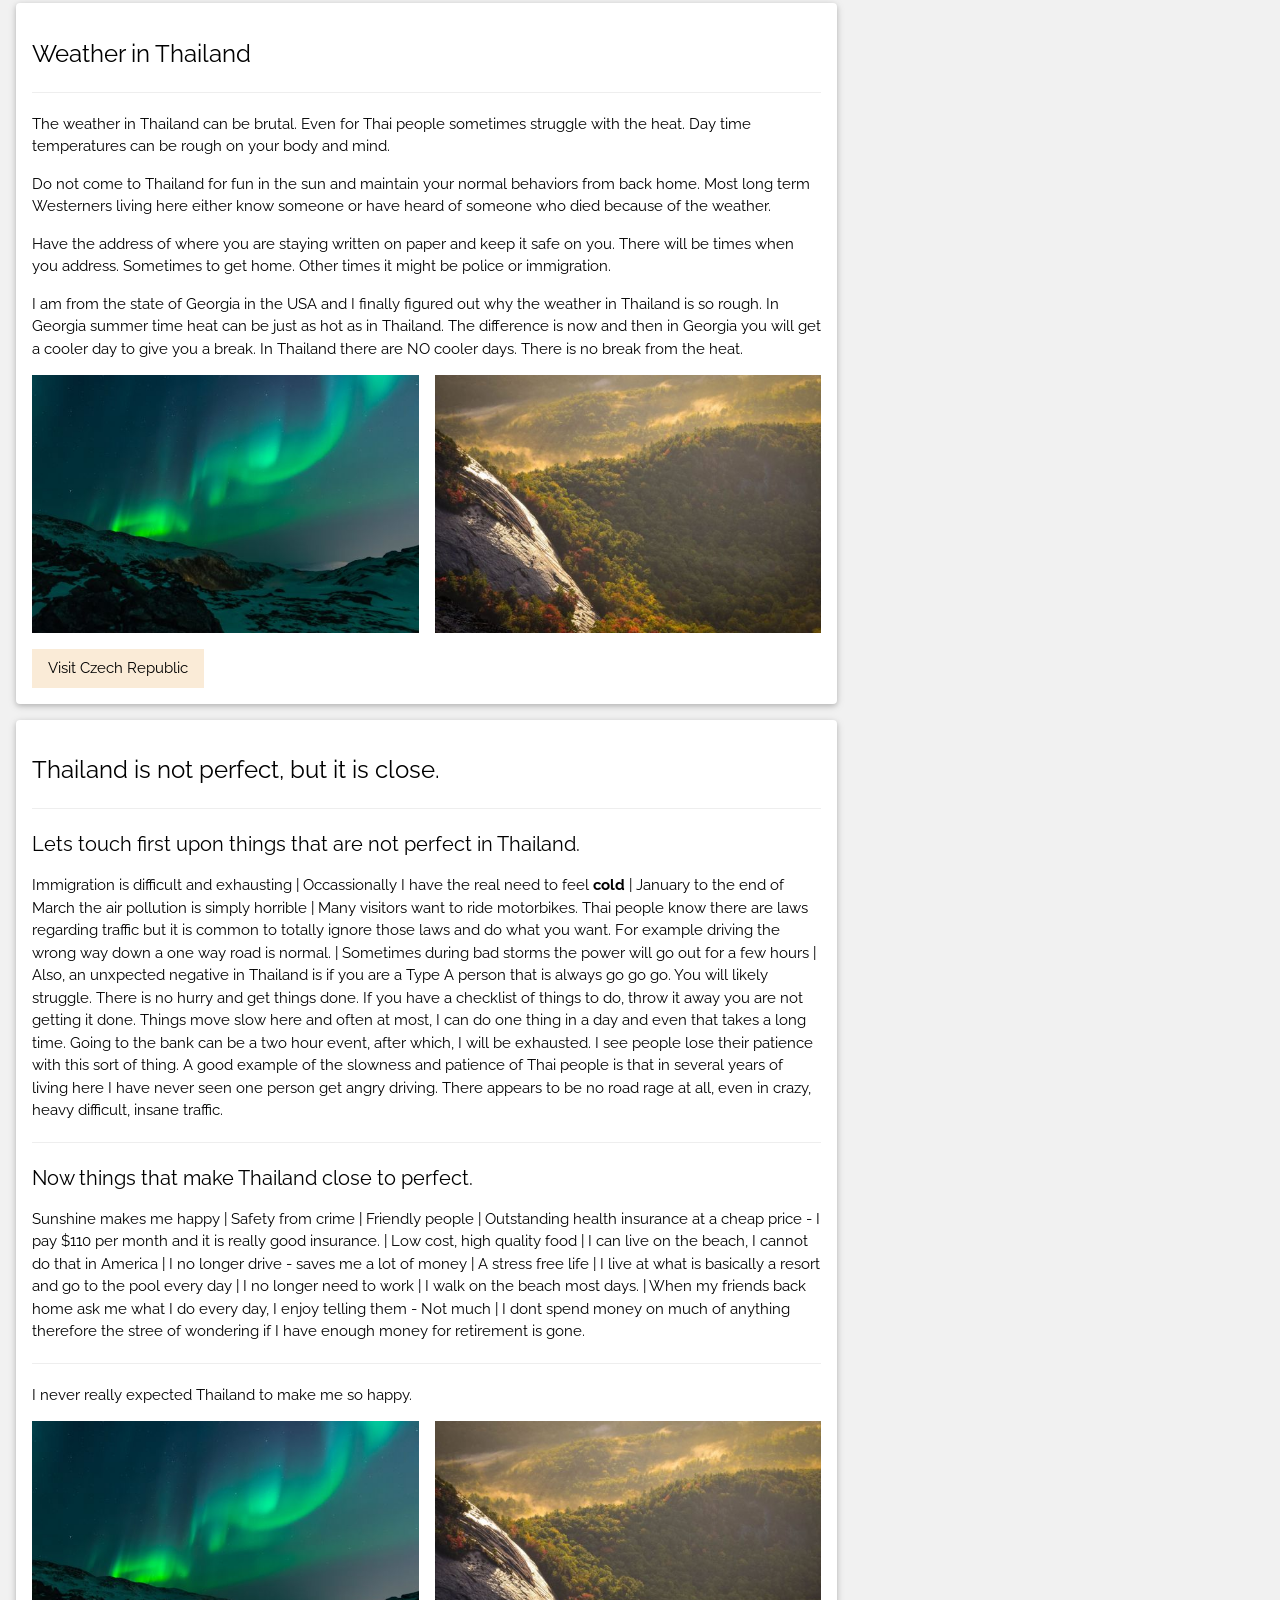
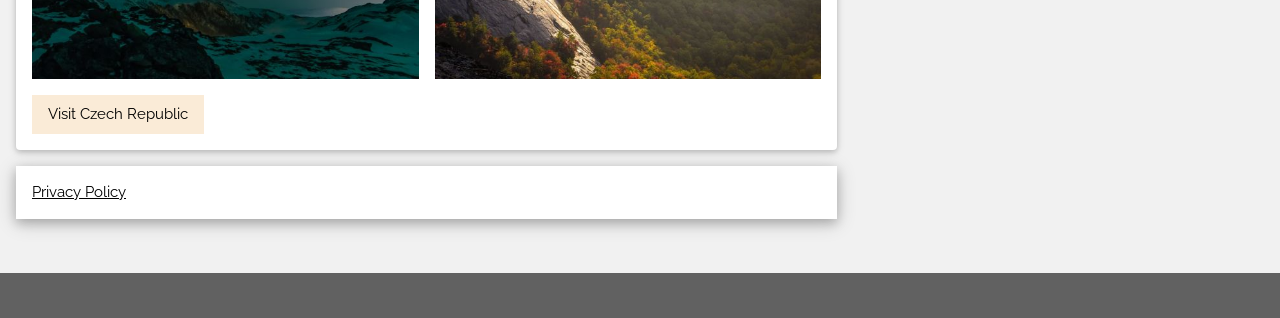
<file: best-things-to-do-singapore.html>
<!DOCTYPE html>
<html>
<head>
<title>Best Things To Do In Singapore</title>
<meta charset="UTF-8">
<meta name="viewport" content="width=device-width, initial-scale=1">
<link rel="stylesheet" href="homepage.css">
<link rel="stylesheet" href="https://fonts.googleapis.com/css?family=Raleway">
<style>
body,h1,h2,h3,h4,h5 {font-family: "Raleway", sans-serif}
</style>
</head>
<body class="w3-light-grey">

<!-- w3-content defines a container for fixed size centered content, 
and is wrapped around the whole page content, except for the footer in this example -->
<div class="w3-content" style="max-width:1400px">

<!-- Header -->
<header class="w3-container w3-center w3-padding-32"> 

        <div class="center-container-text">
          <h1><strong>Best Things To Do In Singapore</strong></h1>
          <p>Thailand is hot, like really hot. March, most days are 82 to 90F. April temperatures are 90 to 95 F. Nights are about 82 F. Thailand has two seasons, Hot and Hotter.</p>
        </div>


<!-- Start main menu top -->

         <nav class="navbarmain">
            <ul>
               <li><a href="index.html">Home</a></li>
               <li><a href="gallery.html">Gallery</a></li>
               <li><a href="gallery.html">Contact</a></li>
            </ul>
        </nav>

<!-- End main menu top -->
 
 
      </header>

<!-- Grid -->


<div class="w3-row">

  

<!-- Blog entries -->
<div class="w3-col l8 s12">
  <!-- Blog entry -->


 <!-- 1 or 2 picture center block --> 
  
<div class="w3-container w3-card w3-white w3-round w3-margin"><br>
           <h3>Czech Republic</h3>
           <hr class="w3-clear">
           <p>Thailand is just wonderful. The people are friendly, kind, and generous. For nine months of the year it is one of the best places to live or visit. Skip January, February and March do to air pollution. Arrive in April and depart by the end of December.</p>

        <div class="w3-row-padding" style="margin:0 -8px">
            <div class="w3-full">
              <img src="images/things-to-do-thailand/t1a.webp" style="width:100%" alt="Northern Lights" class="w3-margin-bottom">
            </div>

        </div>

                      <div class="links-container-test">
          <button type="button-beige" button-beige style="margin-right: 10px;"class="w3-button w3-theme-d1 w3-margin-bottom"> Bangkok</button> 
          <button type="button-beige" button-beige style="margin-right: 10px;"class="w3-button w3-theme-d1 w3-margin-bottom"> Pattaya</button> 
          <button type="button-beige" button-beige style="margin-right: 10px;"class="w3-button w3-theme-d1 w3-margin-bottom"> Koh Samui</button> 
          <button type="button-beige" button-beige style="margin-right: 10px;"class="w3-button w3-theme-d1 w3-margin-bottom"> Hua Hin</button> 
          <button type="button-beige" button-beige style="margin-right: 10px;"class="w3-button w3-theme-d1 w3-margin-bottom"> Koh Phangan</button> 
          <button type="button-beige" button-beige style="margin-right: 10px;"class="w3-button w3-theme-d1 w3-margin-bottom"> Chiang Mai</button> 
                      </div>
</div>

 <!-- End of 1 or 2 picture center block --> 


<!-- 1 or 2 picture center block --> 
  
<div class="w3-container w3-card w3-white w3-round w3-margin"><br>
           <h3>Kindness in Thailand</h3>
           <hr class="w3-clear">
           <p>The simplest way to demonstrate this is my experience at an optical or eye wear shop, one in Thailand and one in Atlanta Georgia, USA.</p>
           <p>My glasses had a screw that was loose. It just needed a few turns from one of those tiny screw drivers and it would be fine. I walked into an eye glass place in Atlanta and was told they can tighten it for me, but it would cost $30 USD. I asked if they could just leave the screw driver on the counter and look away for 10 seconds and I would do it myself? They told me no.</p>
           <p>While in Thailand, I walked into an optical shop and asked the same question. They happily took the glasses, tightened the screw, cleaned the lenses and adjusted them so they would sit better on my face.</p>
           <p>When it was all done, I asked how much money I owed them? The answer was just beautiful. “Pleasure to serve you.” There was no charge.</p>
           <p>Thailand is so relaxing and peaceful I find my mental health improves every day.</p>
        <div class="w3-row-padding" style="margin:0 -8px">
            <div class="w3-full">
              <img src="images/things-to-do-thailand/t1a.webp" style="width:100%" alt="Northern Lights" class="w3-margin-bottom">
            </div>

        </div>

                      <div class="links-container-test">
          <button type="button-beige" button-beige style="margin-right: 10px;"class="w3-button w3-theme-d1 w3-margin-bottom"> Bangkok</button> 
          <button type="button-beige" button-beige style="margin-right: 10px;"class="w3-button w3-theme-d1 w3-margin-bottom"> Pattaya</button> 
          <button type="button-beige" button-beige style="margin-right: 10px;"class="w3-button w3-theme-d1 w3-margin-bottom"> Koh Samui</button> 
          <button type="button-beige" button-beige style="margin-right: 10px;"class="w3-button w3-theme-d1 w3-margin-bottom"> Hua Hin</button> 
          <button type="button-beige" button-beige style="margin-right: 10px;"class="w3-button w3-theme-d1 w3-margin-bottom"> Koh Phangan</button> 
          <button type="button-beige" button-beige style="margin-right: 10px;"class="w3-button w3-theme-d1 w3-margin-bottom"> Chiang Mai</button> 
                      </div>
</div>

 <!-- End of 1 or 2 picture center block --> 




 <!-- Beginning of 2 picture center block --> 

<div class="w3-container w3-card w3-white w3-round w3-margin"><br>
        <h3>Thailand can be whatever you want it to be.</h3>
        <hr class="w3-clear">
        <p>Back home in America, people seem to have all sorts of ideas on what Thailand is. I have tried to explain to them the reality of Thailand but have stopped as I cannot get the message across.</p>
        <p>Thailand can be peaceful and relaxing every day and night or Thailand can be an our of control party. You can drink, eat and live an unhealthy life in the heat or you can eat right and exercise every day. You can have 1, 5, 10 or 50 girls every day if you like, or you can have none. You can spend every day at a bar or night club or you can spend it at the pool and beach. Thailand is whatever you want it to be. There is no right or wrong answer to what Thailand is.</p>
          <div class="w3-row-padding" style="margin:0 -16px">
            <div class="w3-half">
              <img src="lights.jpg" style="width:100%" alt="Northern Lights" class="w3-margin-bottom">
            </div>
            <div class="w3-half">
              <img src="nature.jpg" style="width:100%" alt="Nature" class="w3-margin-bottom">
          </div>
        </div>
        <button type="button" class="w3-button w3-theme-d1 w3-margin-bottom"> Visit Singapore</button> 
 </div>

  <!-- End of 2 picture center block --> 


 <!-- Beginning of 2 picture center block --> 

 <div class="w3-container w3-card w3-white w3-round w3-margin"><br>
        <h3>Cost to live at the beach?</h3>
        <hr class="w3-clear">
        <p>It is less than you might think.</p>
        <p>I live in a condo at the beach with a 180° view of the ocean.  The building is in a quieter part of town and is a bit older,  but that also means the living space is bigger than normal.   I pay $400 USD rent per month.  A weeks worth of drinking water is delivered to my door on the 29th floor for $1 and 1/2 USD.   I eat out two meals a day (2 meals cost me about $6 USD).  Breakfast is oatmeal with berries I buy from grocery store. (this cost is hard to say as I buy about 2 weeks of eating but it is cheap)  Total cost for food, not counting grocery store, is about $ to $8 USD per day.  </p>
        <p>Electricity is about $50 USD and water is about $10 USD per month; Lastly I get high speed internet and that costs about $30 USD per month.  A taxi from my condo to the grocery store (about a 15 minute ride) costs about $3  USD.</p>
        <p>As you can see, it does not take much to live like a king here.  I would add, that in Bangkok most of these costs are higher. You can double my numbers and its close to what Bangkok living would be.</p>

          <div class="w3-row-padding" style="margin:0 -16px">
            <div class="w3-half">
              <img src="lights.jpg" style="width:100%" alt="Northern Lights" class="w3-margin-bottom">
            </div>
            <div class="w3-half">
              <img src="nature.jpg" style="width:100%" alt="Nature" class="w3-margin-bottom">
          </div>
        </div>
        <button type="button" class="w3-button w3-theme-d1 w3-margin-bottom"> Visit Czech Republic</button> 
 </div>

  <!-- End of 2 picture center block --> 


<!-- Beginning of 2 picture center block --> 

 <div class="w3-container w3-card w3-white w3-round w3-margin"><br>
        <h3>Weather in Thailand</h3>
        <hr class="w3-clear">
        <p>The weather in Thailand can be brutal. Even for Thai people sometimes struggle with the heat.  Day time temperatures can be rough on your body and mind.</p>
        <p>Do not come to Thailand for fun in the sun and maintain your normal behaviors from back home. Most long term Westerners living here either know someone or have heard of someone who died because of the weather.</p>
        <p>Have the address of where you are staying written on paper and keep it safe on you.  There will be times when you address.   Sometimes to get home.  Other times it might be police or immigration.</p>
        <p>I am from the state of Georgia in the USA and I finally figured out why the weather in Thailand is so rough.  In Georgia summer time heat can be just as hot as in Thailand.  The difference is now and then in Georgia you will get a cooler day to give you a break.  In Thailand there are NO cooler days.  There is no break from the heat.</p>

          <div class="w3-row-padding" style="margin:0 -16px">
            <div class="w3-half">
              <img src="lights.jpg" style="width:100%" alt="Northern Lights" class="w3-margin-bottom">
            </div>
            <div class="w3-half">
              <img src="nature.jpg" style="width:100%" alt="Nature" class="w3-margin-bottom">
          </div>
        </div>
        <button type="button" class="w3-button w3-theme-d1 w3-margin-bottom"> Visit Czech Republic</button> 
 </div>

  <!-- End of 2 picture center block --> 


<!-- Beginning of 2 picture center block --> 

 <div class="w3-container w3-card w3-white w3-round w3-margin"><br>
        <h3>Thailand is not perfect, but it is close.</h3>

        <hr class="w3-clear">
        
        <h4>Lets touch first upon things that are not perfect in Thailand.</h4>
        <p>Immigration is difficult and exhausting | Occassionally I have the real need to feel <strong>cold</strong> |  January to the end of March the air pollution is simply horrible | Many visitors want to ride motorbikes.  Thai people know there are laws regarding traffic but it is common to totally ignore those laws and do what you want. For example driving the wrong way down a one way road is normal. | Sometimes during bad storms the power will go out for a few hours | Also, an unxpected negative in Thailand is if you are a Type A person that is always go go go. You will likely struggle.  There is no hurry and get things done.  If you have a checklist of things to do, throw it away you are not getting it done.  Things move slow here and often at most, I can do one thing in a day and even that takes a long time.  Going to the bank can be a two hour event, after which, I will be exhausted. I see people lose their patience with this sort of thing.  A good example of the slowness and patience of Thai people is that in several years of living here I have never seen one person get angry driving.  There appears to be no road rage at all, even in crazy, heavy difficult, insane traffic.</p>

        <hr class="w3-clear">

        <h4>Now things that make Thailand close to perfect.</h4>
        <p>Sunshine makes me happy | Safety from crime | Friendly people | Outstanding health insurance at a cheap price - I pay $110 per month and it is really good insurance. | Low cost, high quality food | I can live on the beach, I cannot do that in America | I no longer drive - saves me a lot of money |  A stress free life | I live at what is basically a resort and go to the pool every day | I no longer need to work | I walk on the beach most days. | When my friends back home ask me what I do every day, I enjoy telling them - Not much  | I dont spend money on much of anything therefore the stree of wondering if I have enough money for retirement is gone.</p>

        <hr class="w3-clear">

        <p>I never really expected Thailand to make me so happy.</p>
        
          <div class="w3-row-padding" style="margin:0 -16px">
            <div class="w3-half">
              <img src="lights.jpg" style="width:100%" alt="Northern Lights" class="w3-margin-bottom">
            </div>
            <div class="w3-half">
              <img src="nature.jpg" style="width:100%" alt="Nature" class="w3-margin-bottom">
          </div>
        </div>
        <button type="button" class="w3-button w3-theme-d1 w3-margin-bottom"> Visit Czech Republic</button> 
 </div>

<!-- End of 2 picture center block --> 

 <!-- Start white block at bottom of page --> 

   <div class="w3-card-4 w3-margin w3-white">
    <div class="w3-container">
     <p><a href="privacypolicy.html">Privacy Policy</a></p>
      <h5><span class="w3-opacity"></span></h5>
    </div>
  </div>

  <!-- End white block at bottom of page --> 
   
  
<!-- END BLOG ENTRIES -->
</div>

<!-- Introduction menu -->
<div class="w3-col l4">
  <!-- About Card -->
  <div class="w3-card w3-margin w3-margin-top">
    <div class="w3-container w3-white">

        <div class="center-container-text">
           <h4><strong>Lovely Places In Thailand</strong></h4>
        </div>
                    <div class="links-container"></div>
      <ul class="w3-ul w3-border w3-white w3-center w3-opacity w3-hover-opacity-off">
          <li class="w3-padding-16"><a href="things-to-do-thailand.html" class="no-underline">Things To Do In Bangkok</a></li>
          <li class="w3-padding-16"><a href="#" class="no-underline">Elephant Sanctuaries</a></li>
          <li class="w3-padding-16"><a href="#" class="no-underline">Bangkok to Phuket</a></li>
          <li class="w3-padding-16"><a href="things-to-do-thailand.html" class="no-underline">Bangkok to Chiang Mai</a></li>
          <li class="w3-padding-16"><a href="#" class="no-underline">Bangkok to Koh Samui</a></li>
          <li class="w3-padding-16"><a href="#" class="no-underline">Bangkok to Pattaya</a></li>
          <li class="w3-padding-16"><a href="things-to-do-thailand.html" class="no-underline">Bangkok to Cawuhao</a></li>
          <li class="w3-padding-16"><a href="#" class="no-underline">Bangkok to Ayutthaya</a></li>
          <li class="w3-padding-16"><a href="#" class="no-underline">Bangkok to Koh Lipe</a></li>
          <li class="w3-padding-16"><a href="things-to-do-thailand.html" class="no-underline">Bangkok to Koh Larn</a></li>
          <li class="w3-padding-16"><a href="#" class="no-underline">Bangkok to Koh Chang</a></li>
          <li class="w3-padding-16"><a href="#" class="no-underline">Bangkok to Hua Hin</a></li>
          <li class="w3-padding-16"><a href="#" class="no-underline">Bangkok to Koh Phangan</a></li>
          <li class="w3-padding-16"><a href="things-to-do-thailand.html" class="no-underline">Bangkok to koh kood</a></li>
          <li class="w3-padding-16"><a href="#" class="no-underline">Bangkok to koh samet</a></li>
          <li class="w3-padding-16"><a href="#" class="no-underline">Bangkok to Krabi</a></li>
        </ul>
        <p></p>
                    </div>
   
  </div><hr>

  
  <!-- Start sidebar grey top -->

  <div class="w3-card w3-margin">
    <div class="w3-container w3-padding">
      <h4>Interesting but Less Lovely</h4>
    </div>
    <ul class="w3-ul w3-hoverable w3-white">
      <li class="w3-padding-16">
        <span class="w3-large">Walking Street Pattaya</span><br>
        <span>We can inspect your furnace. Regular maintenance and inspection of your furnace can help prevent safety issues, such as the risk of fire, and the dangers posed by unhealthy gas fumes, and lethal carbon monoxide leaks.</span>
      </li>
      <li class="w3-padding-16">
        <span class="w3-large">Retirement Visa / Thai Bank Account</span><br>
        <span>We’re pleased to serve both residential heating customers in Shomish County and are prepared to help you with service and installation of your furnace and heating system.</span>
      </li> 
      <li class="w3-padding-16">
        <span class="w3-large">Air Pollution</span><br>
        <span>When the cold weather sets in for the winter, you want to know that you have a top of the line heating system in place to keep you warm no matter what’s going on outside. With Honest Heating that’s exactly what you’ll get./span>
      </li>   
      <li class="w3-padding-16">
        <span class="w3-large"><a href="how-much-is-health-insurance-in-thailand.html">How Much Is Health Insurance In Thailand?</a></span><br>
        <p>Medical insurance in Thailand is generally very low cost for very high quality.  Mine costs $120 per month and I am age 60.  Zero deductible.</p>
      </li>   
    </ul>
  </div>
  <hr> 

<!-- End sidebar grey top -->


<!-- Start sidebar grey top -->

  <div class="w3-card w3-margin">
    <div class="w3-container w3-padding">
      <h4>Is Thailand Safe?</h4>
    </div>
    <ul class="w3-ul w3-hoverable w3-white">
      <li class="w3-padding-16">
        <span class="w3-large">The short answer is Yes!</span><br>
        <p>There is crime in Thailand but it is dramatically less than crime than in other countries.  So much less, that it feels as if there is no crime in Thailand.  I can walk around in Pattaya or Bangkok with my money and passport on me and have no worry about being robbed.  People here generally do not commit crime for the simple reason that crime is wrong.</p>
        <p>Violent crime and robbery does exist, but generally you need to be very foolish with your behavior to experience it.  I read an article a while back about a 70 year old man who was robbed near Walking Street Pattaya.    Reading the details, you understand quickly that this old man was very foolish.  Walking Street is a dirty part of town filled with prostitution, bars and drunks.  It is a magnate for unhealthy people.  The old man was alone at 3 a.m., drunk and flashing cash.</p>
        <p><strong>A quick note regarding scams:</strong>  Trying to get you to pay too high a price for something is not generally considered a crime or bad.   If something costs 100 and you pay 1000 for it.  That is “shame on you”  for not know what the price should be.</p>
      </li>
    
    </ul>
  </div>
  <hr> 

<!-- End sidebar grey top -->
 
  <!-- Labels / tags -->
  <div class="w3-card w3-margin">
    <div class="w3-container w3-padding">
      <center><h4>Helping with your plumbing needs</h4></center>
      <ul class="w3-ul w3-border w3-white w3-center w3-opacity w3-hover-opacity-off">
          <li class="w3-padding-16">Fix Leaks</li>
          <li class="w3-padding-16">Web Design</li>
          <li class="w3-padding-16">Photography</li>
          <li class="w3-padding-16">50GB Storage</li>
          <li class="w3-padding-16">Endless Support</li>
        </ul>
    </div>
    <div class="w3-container w3-white">

            

                
                    <!-- About Card -->
                   
  <div class="w3-container w3-white">
     <p>100% Satisfaction Guarantee - Heating, Cooling, HVAC, Furnace Installation, Furnace Repair, Heat Pumps, Gas Furnace, Electric Furnace, and Radiant Heat.</p>
  </div>
                  

    </div>
  </div>
  
<!-- END Introduction Menu -->
</div>

<!-- END GRID -->
</div><br>

<!-- END w3-content -->
</div>

<!-- Footer -->
<footer class="w3-container w3-dark-grey w3-padding-32 w3-margin-top">

</footer>

</body>
</html>
</file>
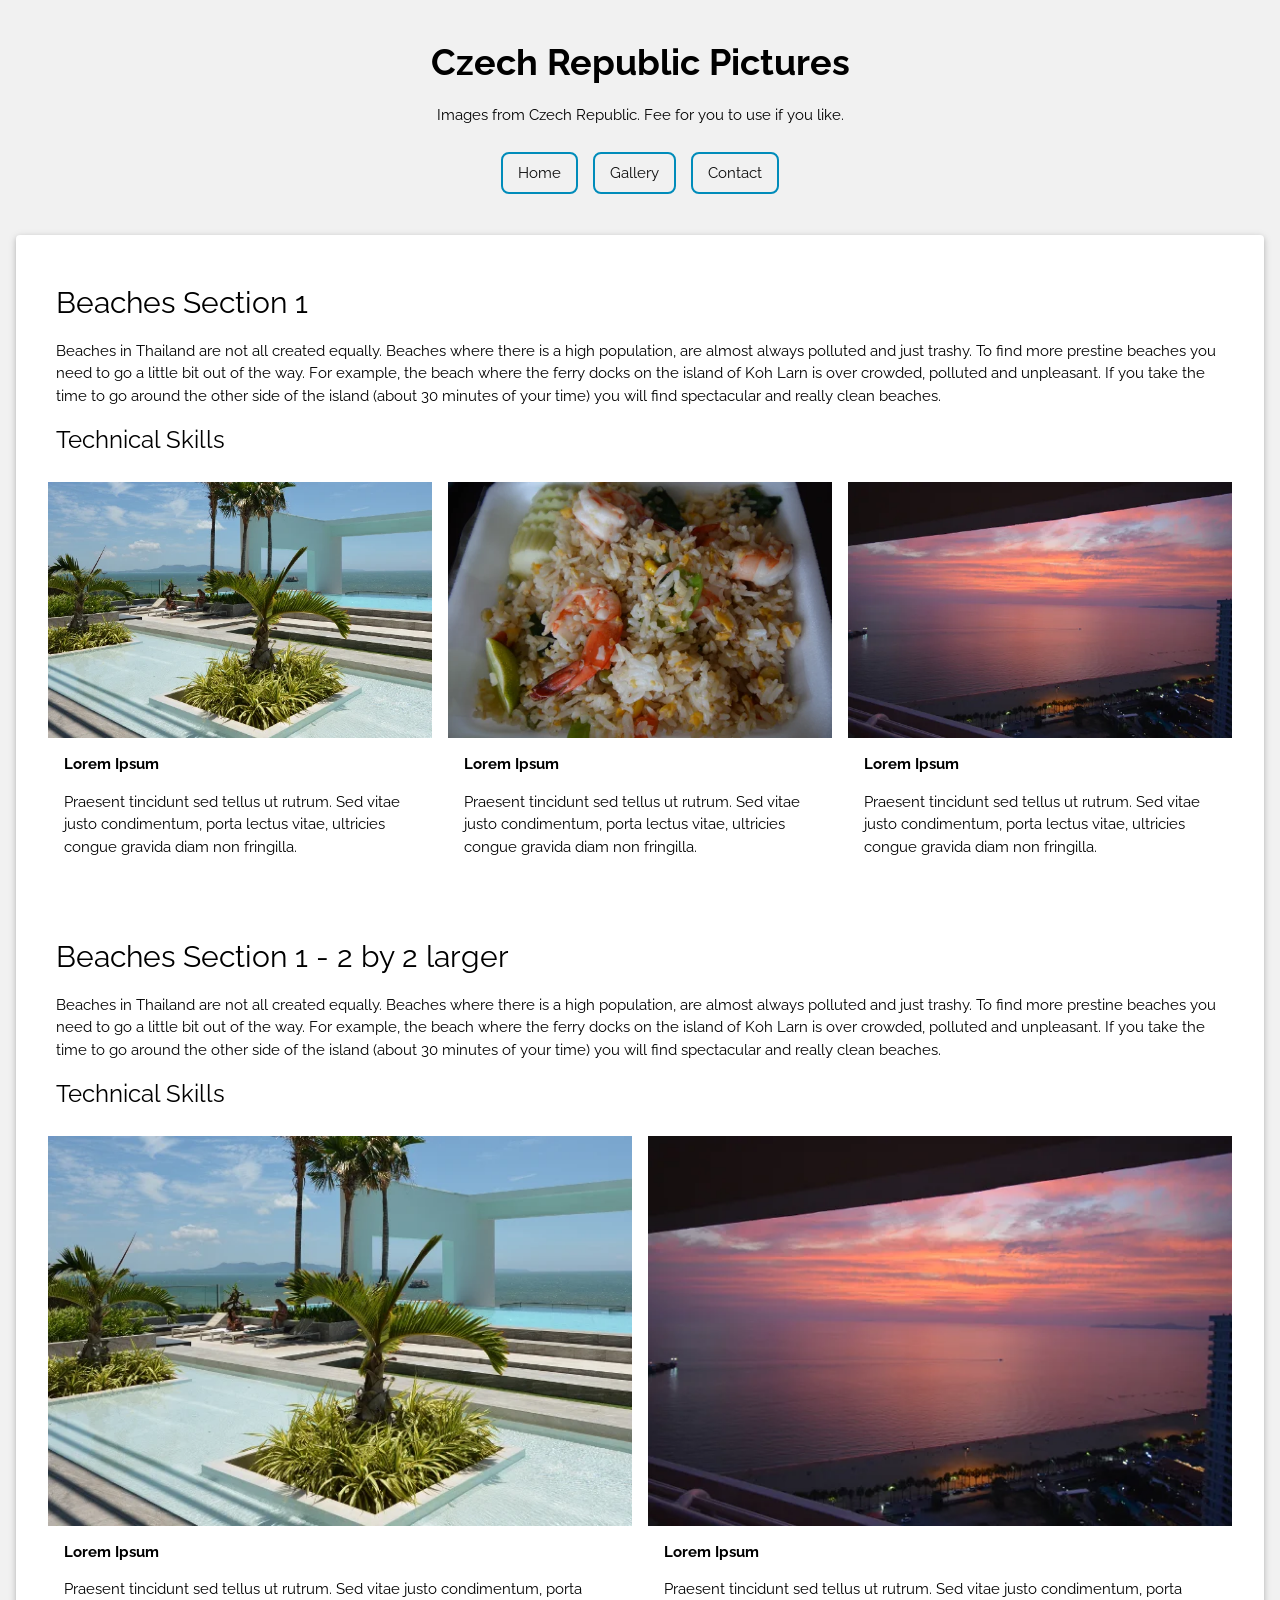
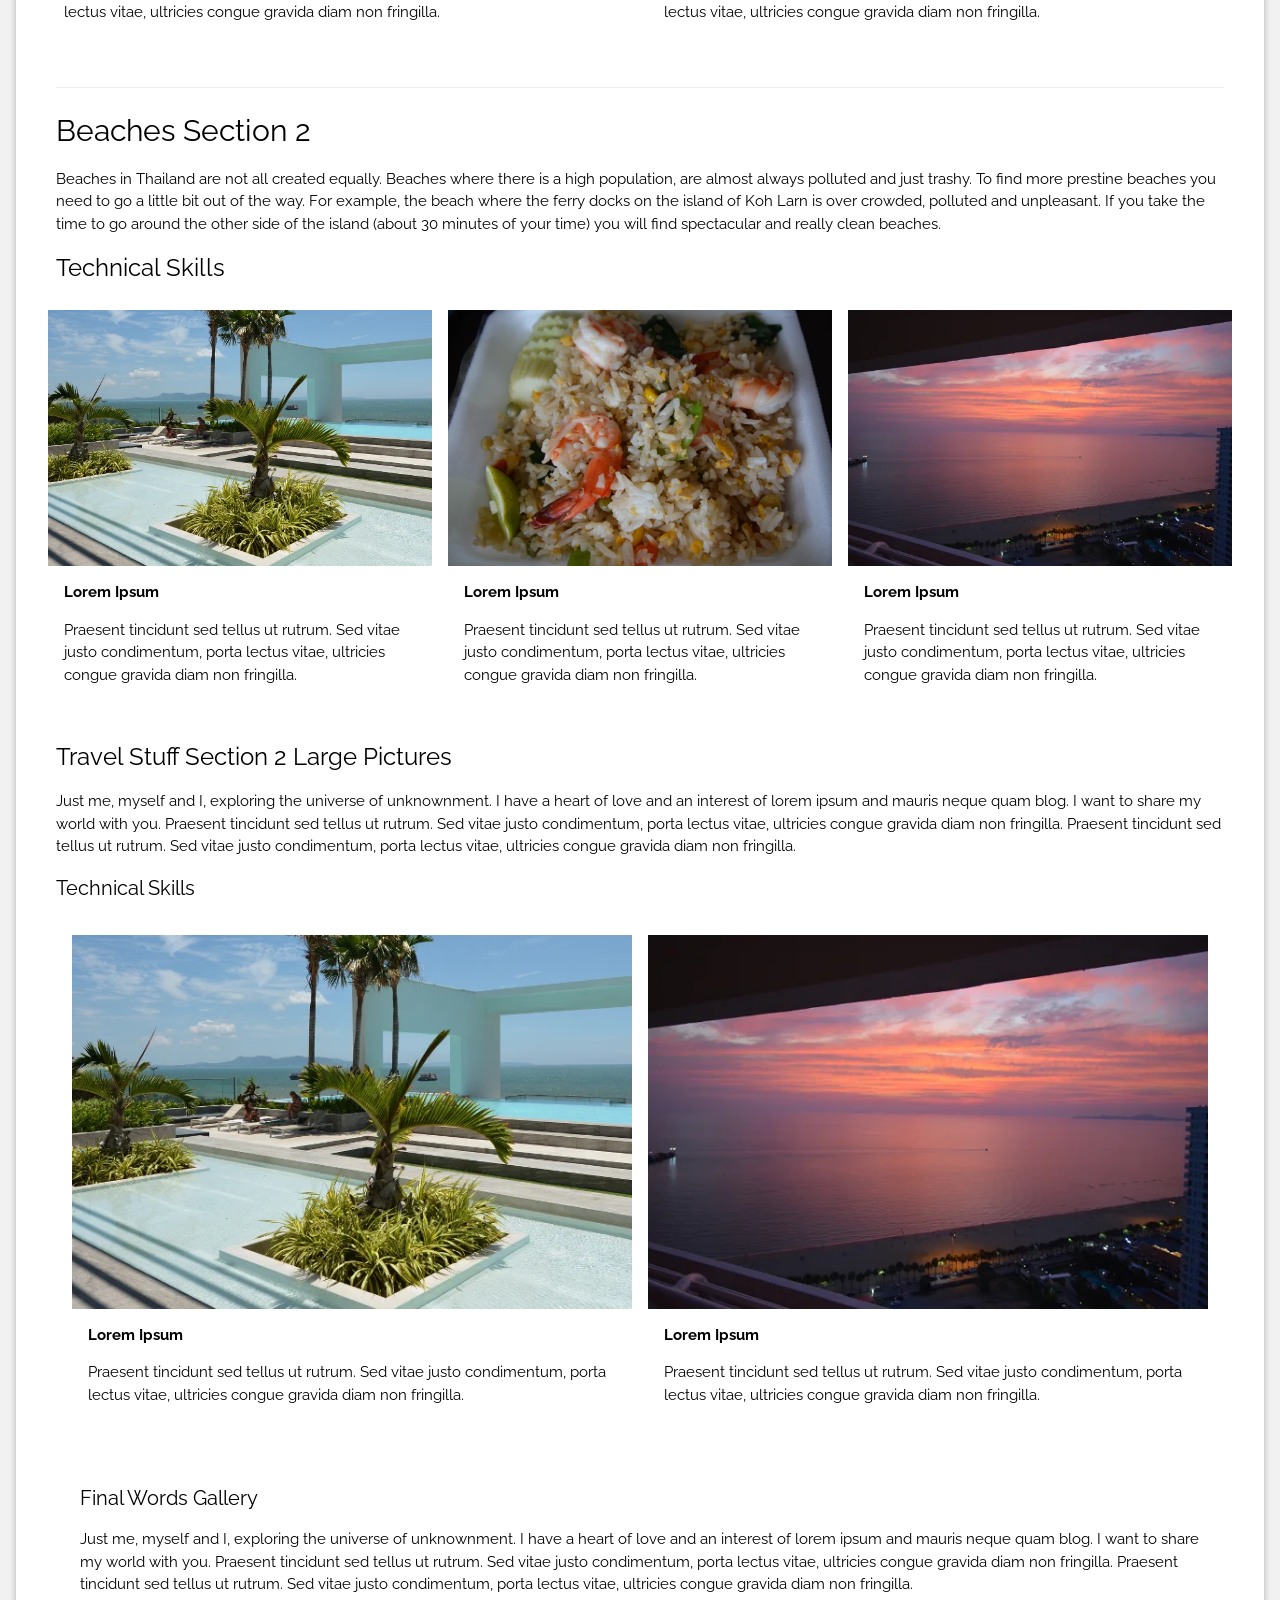
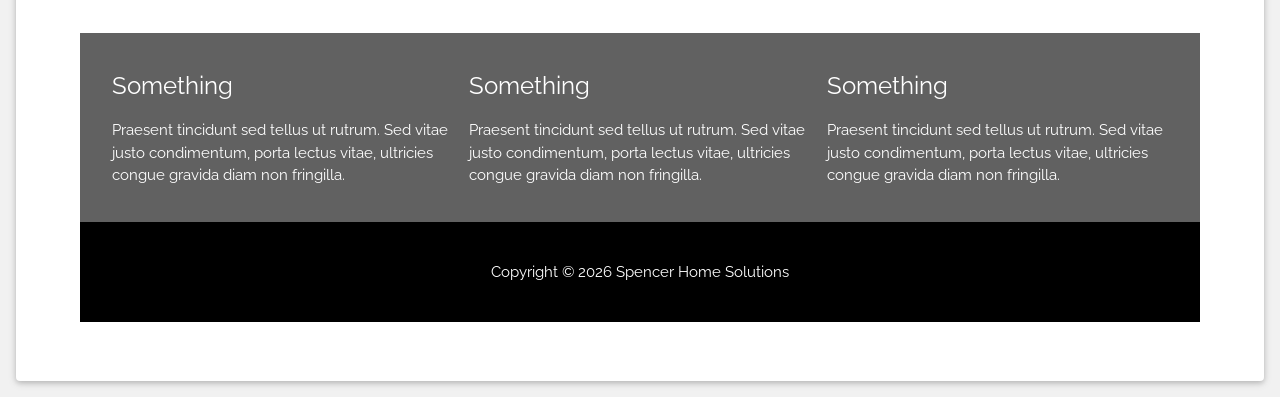
<file: gallery-czech-republic.html>
<!DOCTYPE html>
<html>
<head>
<title>Czech Republic Photo Gallery</title>
<meta charset="UTF-8">
<meta name="viewport" content="width=device-width, initial-scale=1">
<link rel="stylesheet" href="homepage.css">
<link rel="stylesheet" href="https://fonts.googleapis.com/css?family=Raleway">
<link rel="stylesheet" href="https://cdnjs.cloudflare.com/ajax/libs/font-awesome/4.7.0/css/font-awesome.min.css">
<style>
body,h1,h2,h3,h4,h5,h6 {font-family: "Raleway", sans-serif}
</style>
</head>
<body class="w3-light-grey w3-content" style="max-width:1600px">

<!-- Sidebar/menu -->




<!-- !PAGE CONTENT! -->
<div class="w3-main" style="margin-left:0px">

  <!-- Header -->
<header class="w3-container w3-center w3-padding-32"> 

        <div class="center-container-text">
          <h1><strong>Czech Republic Pictures</strong></h1>
          <p>Images from Czech Republic.  Fee for you to use if you like.</p>
        </div>

        <nav class="navbarmain">
            <ul>
               <li><a href="index.html">Home</a></li>
               <li><a href="gallery.html">Gallery</a></li>
               <li><a href="gallery.html">Contact</a></li>
            </ul>

        </nav>
</header>
  


    <!-- Start words above first photo 3 by 3 grid-->

      <div class="w3-container w3-card w3-white w3-round w3-margin"><br>

 <div class="w3-container w3-padding-large" style="margin-bottom:2px">
    <h2>Beaches Section 1</h2>
    <p>Beaches in Thailand are not all created equally.  Beaches where there is a high population, are almost always  polluted and just trashy.   To find more prestine beaches you need to go a little bit out of the way.  For example, the beach where the ferry docks on the island of Koh Larn is over crowded, polluted and unpleasant.  If you take the time to go around the other side of the island (about 30 minutes of your time) you will find spectacular and really clean beaches.</p>
     
    <h3>Technical Skills</h3>

 

     </div>
    <!-- End words above first photo 3 by 3 grid-->



  <!-- Start first Photo 3 by 3 Grid-->
  <div class="w3-row-padding">
    <div class="w3-third w3-container w3-margin-bottom">
      <img src="images/Thailand-gallery-page/thailand-1a.webp" alt="Norway" style="width:100%">
      <div class="w3-container w3-white">
        <p><b>Lorem Ipsum</b></p>
        <p>Praesent tincidunt sed tellus ut rutrum. Sed vitae justo condimentum, porta lectus vitae, ultricies congue gravida diam non fringilla.</p>
      </div>
    </div>
     <div class="w3-third w3-container w3-margin-bottom">
      <img src="images/Thailand-gallery-page/thailand-1c.webp" alt="Norway" style="width:100%">
      <div class="w3-container w3-white">
        <p><b>Lorem Ipsum</b></p>
        <p>Praesent tincidunt sed tellus ut rutrum. Sed vitae justo condimentum, porta lectus vitae, ultricies congue gravida diam non fringilla.</p>
      </div>
    </div>
    <div class="w3-third w3-container w3-margin-bottom">
      <img src="images/Thailand-gallery-page/thailand-1b.webp" alt="Norway" style="width:100%">
      <div class="w3-container w3-white">
        <p><b>Lorem Ipsum</b></p>
        <p>Praesent tincidunt sed tellus ut rutrum. Sed vitae justo condimentum, porta lectus vitae, ultricies congue gravida diam non fringilla.</p><br>
   
      </div>
    </div>
  </div>
 <!-- End first Photo 3 by 3 Grid-->


<!-- Start words above first gallery 2 by 2 larger photo grid-->

 <div class="w3-container w3-padding-large" style="margin-bottom:2px">
  <h2>Beaches Section 1 - 2 by 2 larger</h2>
    <p>Beaches in Thailand are not all created equally.  Beaches where there is a high population, are almost always  polluted and just trashy.   To find more prestine beaches you need to go a little bit out of the way.  For example, the beach where the ferry docks on the island of Koh Larn is over crowded, polluted and unpleasant.  If you take the time to go around the other side of the island (about 30 minutes of your time) you will find spectacular and really clean beaches.</p>

    
    <h3>Technical Skills</h3>
     </div>
    <!-- End words above first gallery 2 by 2 larger photo grid-->




    <!-- Start first gallery  2 by 2 Photo Grid-->
  <div class="w3-row-padding">
    <div class="w3-half w3-container w3-margin-bottom">
      <img src="images/Thailand-gallery-page/thailand-1a.webp" alt="Thailand" style="width:100%">
      <div class="w3-container w3-white">
        <p><b>Lorem Ipsum</b></p>
        <p>Praesent tincidunt sed tellus ut rutrum. Sed vitae justo condimentum, porta lectus vitae, ultricies congue gravida diam non fringilla.</p>
      </div>
    </div>
    <div class="w3-half w3-container w3-margin-bottom">
      <img src="images/Thailand-gallery-page/thailand-1b.webp" alt="Thailand" style="width:100%">
      <div class="w3-container w3-white">
        <p><b>Lorem Ipsum</b></p>
        <p>Praesent tincidunt sed tellus ut rutrum. Sed vitae justo condimentum, porta lectus vitae, ultricies congue gravida diam non fringilla.</p>
      </div>
    </div>
  </div>
        <!-- End first gallery 2 by 2 Photo Grid-->




<!-- Start words above Second photo 3 by 3 grid-->

 <div class="w3-container w3-padding-large" style="margin-bottom:2px">
  <hr>  
  <h2>Beaches Section 2</h2>
    <p>Beaches in Thailand are not all created equally.  Beaches where there is a high population, are almost always  polluted and just trashy.   To find more prestine beaches you need to go a little bit out of the way.  For example, the beach where the ferry docks on the island of Koh Larn is over crowded, polluted and unpleasant.  If you take the time to go around the other side of the island (about 30 minutes of your time) you will find spectacular and really clean beaches.</p>

    
    <h3>Technical Skills</h3>

 

     </div>
    <!-- End words above Second photo 3 by 3 grid-->



  <!-- Start second Photo 3 by 3 Grid-->
  <div class="w3-row-padding">
    <div class="w3-third w3-container w3-margin-bottom">
      <img src="images/Thailand-gallery-page/thailand-1a.webp" alt="Thailand Pool Overlooking Ocean" style="width:100%">
      <div class="w3-container w3-white">
        <p><b>Lorem Ipsum</b></p>
        <p>Praesent tincidunt sed tellus ut rutrum. Sed vitae justo condimentum, porta lectus vitae, ultricies congue gravida diam non fringilla.</p>
      </div>
    </div>
     <div class="w3-third w3-container w3-margin-bottom">
      <img src="images/Thailand-gallery-page/thailand-1c.webp" alt="Thailand Fried Rice Shrimp" style="width:100%">
      <div class="w3-container w3-white">
        <p><b>Lorem Ipsum</b></p>
        <p>Praesent tincidunt sed tellus ut rutrum. Sed vitae justo condimentum, porta lectus vitae, ultricies congue gravida diam non fringilla.</p>
      </div>
    </div>
    <div class="w3-third w3-container w3-margin-bottom">
      <img src="images/Thailand-gallery-page/thailand-1b.webp" alt="Thailand Sunset" style="width:100%">
      <div class="w3-container w3-white">
        <p><b>Lorem Ipsum</b></p>
        <p>Praesent tincidunt sed tellus ut rutrum. Sed vitae justo condimentum, porta lectus vitae, ultricies congue gravida diam non fringilla.</p>
   
      </div>
    </div>
  </div>
 <!-- End second Photo 3 by 3 Grid-->



   <!-- Start words above second photo 2 by 2 grid-->
 <div class="w3-container w3-padding-large" style="margin-bottom:2px"> 
  <h3>Travel Stuff Section 2 Large Pictures</h3>
    <p>Just me, myself and I, exploring the universe of unknownment. I have a heart of love and an interest of lorem ipsum and mauris neque quam blog. I want to share my world with you. Praesent tincidunt sed tellus ut rutrum. Sed vitae justo condimentum, porta lectus vitae, ultricies congue gravida diam non fringilla. Praesent tincidunt sed tellus ut rutrum. Sed vitae justo condimentum, porta lectus vitae, ultricies congue gravida diam non fringilla.</p>
     
    <h4>Technical Skills</h4><br>

  <!-- End words above second photo 2 by 2 grid-->


    <!-- Start second 2 by 2 Photo Grid-->
  <div class="w3-row-padding">
    <div class="w3-half w3-container w3-margin-bottom">
      <img src="images/Thailand-gallery-page/thailand-1a.webp" alt="Thailand" style="width:100%">
      <div class="w3-container w3-white">
        <p><b>Lorem Ipsum</b></p>
        <p>Praesent tincidunt sed tellus ut rutrum. Sed vitae justo condimentum, porta lectus vitae, ultricies congue gravida diam non fringilla.</p>
      </div>
    </div>
    <div class="w3-half w3-container w3-margin-bottom">
      <img src="images/Thailand-gallery-page/thailand-1b.webp" alt="Thailand" style="width:100%">
      <div class="w3-container w3-white">
        <p><b>Lorem Ipsum</b></p>
        <p>Praesent tincidunt sed tellus ut rutrum. Sed vitae justo condimentum, porta lectus vitae, ultricies congue gravida diam non fringilla.</p>
      </div>
    </div>
  </div>
        <!-- End second Photo 2 by 2 Grid-->


  <!-- Final Thoughts Gallery -->
  <div class="w3-row-padding w3-padding-16" id="about">
 

  </div>

  <div class="w3-container w3-padding-large" style="margin-bottom:32px">
    <h4>Final Words Gallery</h4>
    <p>Just me, myself and I, exploring the universe of unknownment. I have a heart of love and an interest of lorem ipsum and mauris neque quam blog. I want to share my world with you. Praesent tincidunt sed tellus ut rutrum. Sed vitae justo condimentum, porta lectus vitae, ultricies congue gravida diam non fringilla. Praesent tincidunt sed tellus ut rutrum. Sed vitae justo condimentum, porta lectus vitae, ultricies congue gravida diam non fringilla.</p><br>



  <!-- Footer -->
  <footer class="w3-container w3-padding-32 w3-dark-grey">
  <div class="w3-row-padding">
    <div class="w3-third">
      <h3>Something</h3>
      <p>Praesent tincidunt sed tellus ut rutrum. Sed vitae justo condimentum, porta lectus vitae, ultricies congue gravida diam non fringilla.</p>
      </div>
  
    <div class="w3-third">
      <h3>Something</h3>
      <p>Praesent tincidunt sed tellus ut rutrum. Sed vitae justo condimentum, porta lectus vitae, ultricies congue gravida diam non fringilla.</p>
    </div>

    <div class="w3-third">
            <h3>Something</h3>
      <p>Praesent tincidunt sed tellus ut rutrum. Sed vitae justo condimentum, porta lectus vitae, ultricies congue gravida diam non fringilla.</p>
    </div>

  </div>
  </footer>
  

   <div class="w3-black w3-center w3-padding-24"><p>Copyright &copy; <script>document.write(new Date().getFullYear())</script> Spencer Home Solutions</p></div>


<!-- End page content -->
</div>

<script>
// Script to open and close sidebar
function w3_open() {
    document.getElementById("mySidebar").style.display = "block";
    document.getElementById("myOverlay").style.display = "block";
}
 
function w3_close() {
    document.getElementById("mySidebar").style.display = "none";
    document.getElementById("myOverlay").style.display = "none";
}
</script>

</body>
</html>
</file>
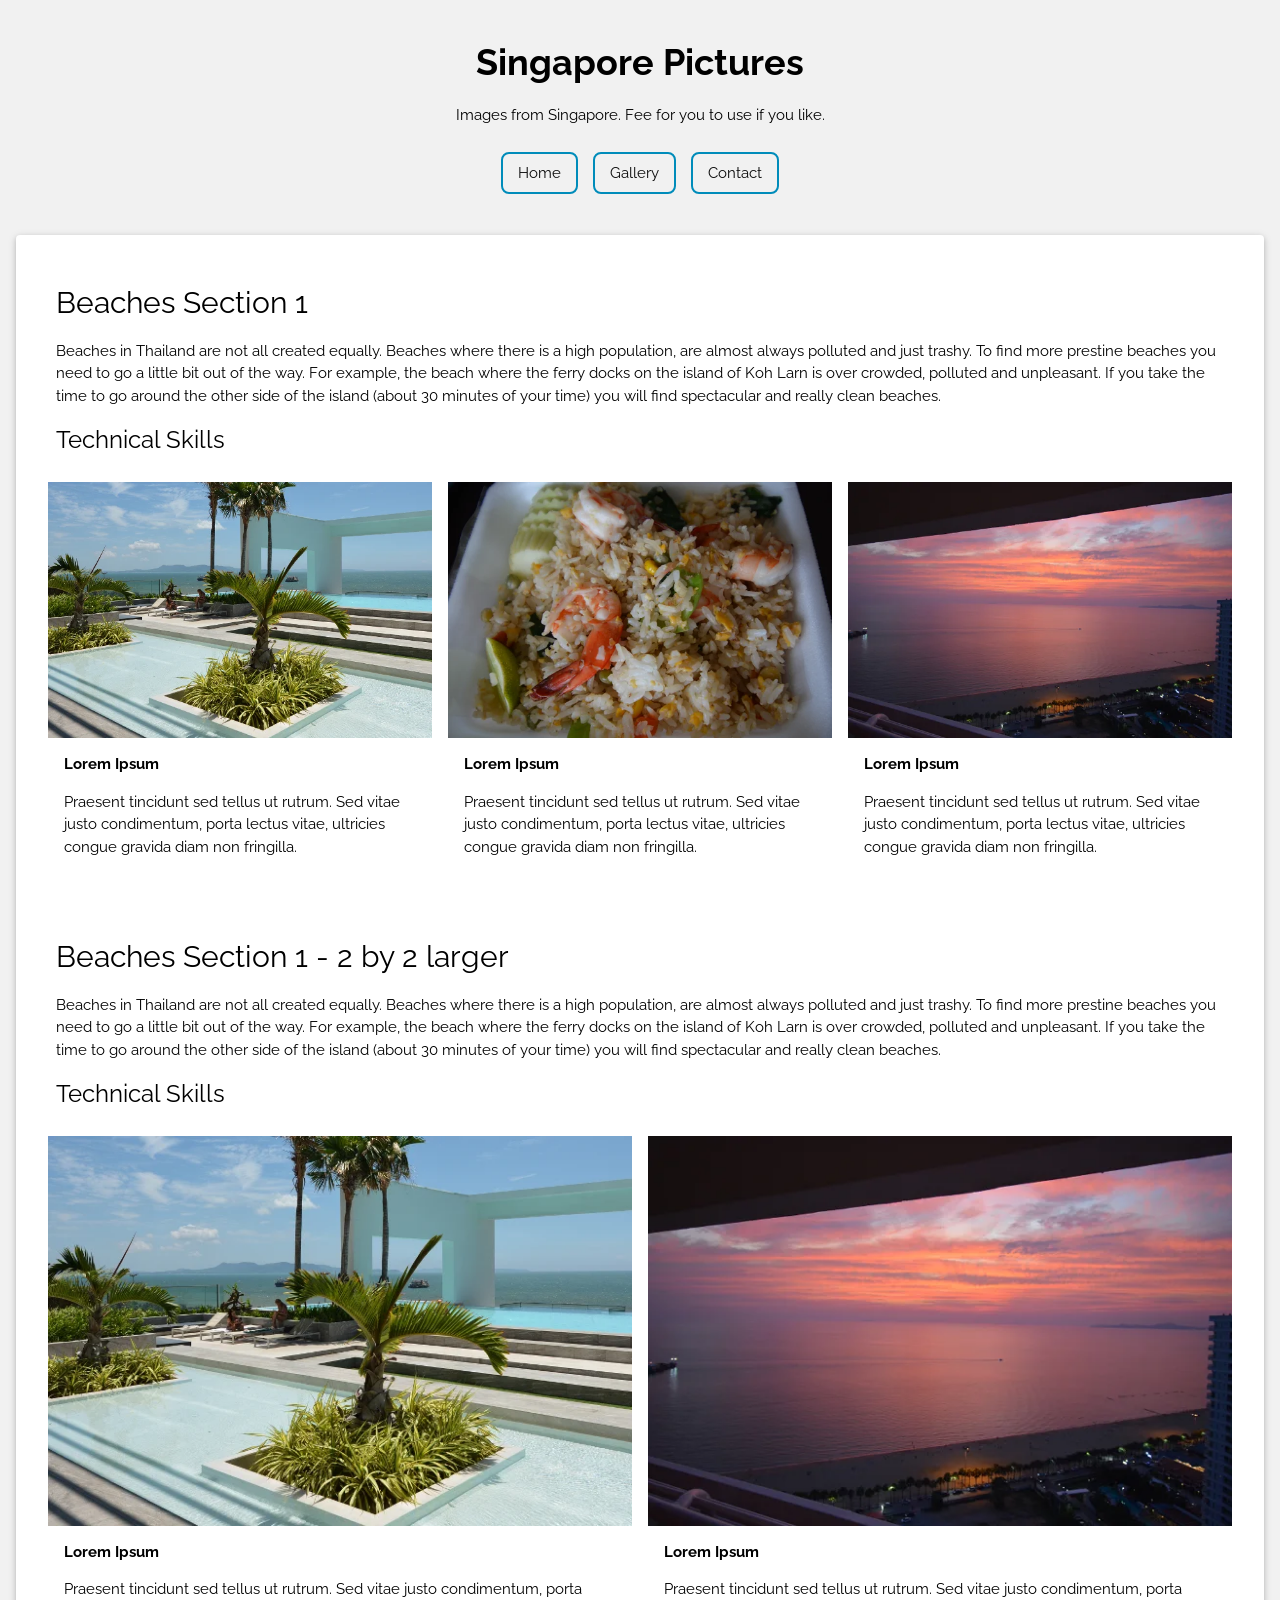
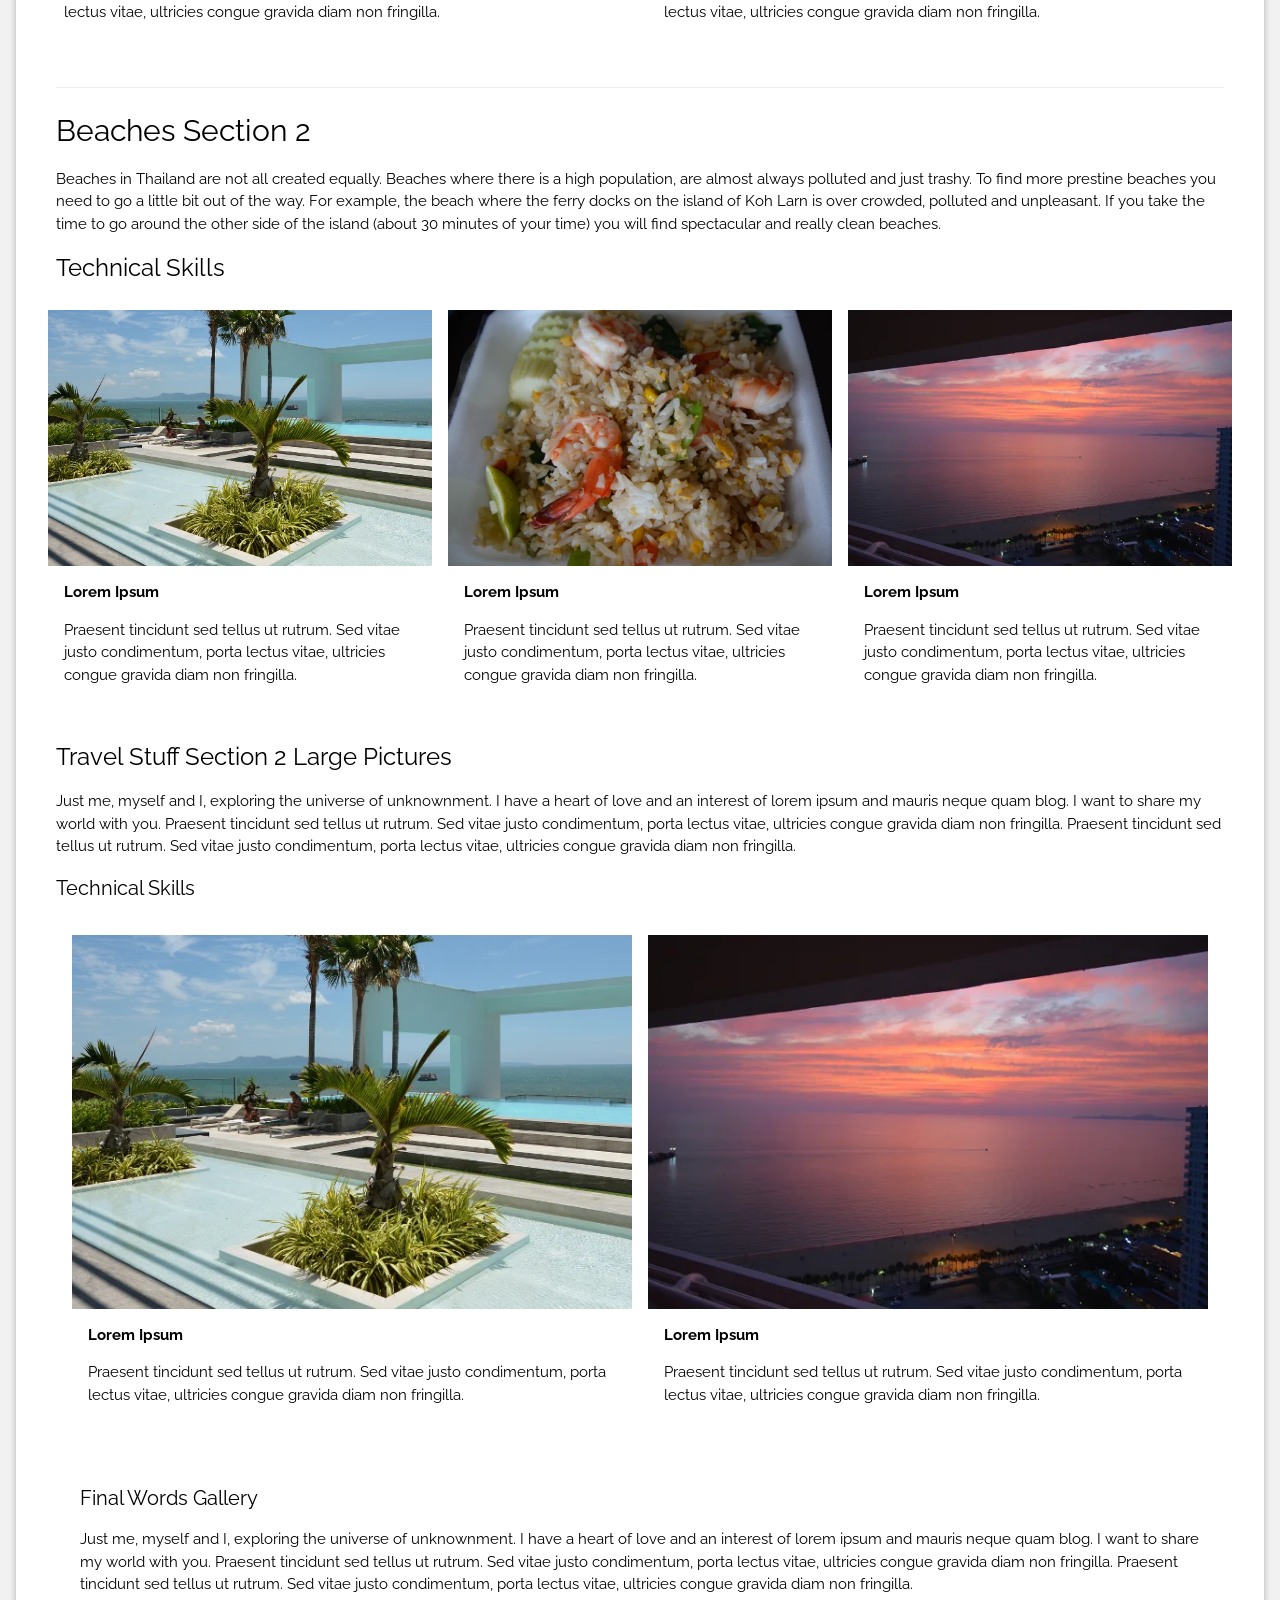
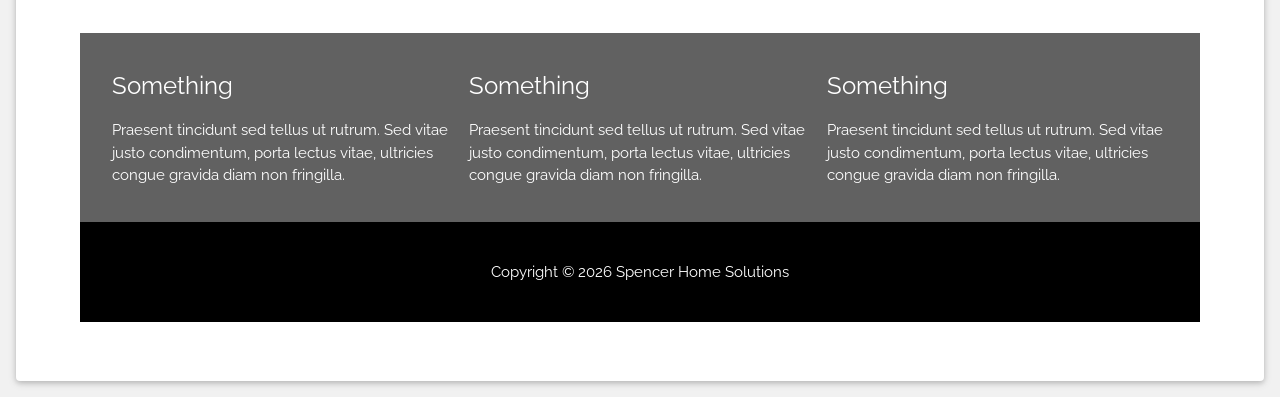
<file: gallery-singapore.html>
<!DOCTYPE html>
<html>
<head>
<title>Singapore Photo Gallery</title>
<meta charset="UTF-8">
<meta name="viewport" content="width=device-width, initial-scale=1">
<link rel="stylesheet" href="homepage.css">
<link rel="stylesheet" href="https://fonts.googleapis.com/css?family=Raleway">
<link rel="stylesheet" href="https://cdnjs.cloudflare.com/ajax/libs/font-awesome/4.7.0/css/font-awesome.min.css">
<style>
body,h1,h2,h3,h4,h5,h6 {font-family: "Raleway", sans-serif}
</style>
</head>
<body class="w3-light-grey w3-content" style="max-width:1600px">

<!-- Sidebar/menu -->




<!-- !PAGE CONTENT! -->
<div class="w3-main" style="margin-left:0px">

  <!-- Header -->
<header class="w3-container w3-center w3-padding-32"> 

        <div class="center-container-text">
          <h1><strong>Singapore Pictures</strong></h1>
          <p>Images from Singapore.  Fee for you to use if you like.</p>
        </div>

        <nav class="navbarmain">
            <ul>
               <li><a href="index.html">Home</a></li>
               <li><a href="gallery.html">Gallery</a></li>
               <li><a href="gallery.html">Contact</a></li>
            </ul>

        </nav>
</header>
  


    <!-- Start words above first photo 3 by 3 grid-->

      <div class="w3-container w3-card w3-white w3-round w3-margin"><br>

 <div class="w3-container w3-padding-large" style="margin-bottom:2px">
    <h2>Beaches Section 1</h2>
    <p>Beaches in Thailand are not all created equally.  Beaches where there is a high population, are almost always  polluted and just trashy.   To find more prestine beaches you need to go a little bit out of the way.  For example, the beach where the ferry docks on the island of Koh Larn is over crowded, polluted and unpleasant.  If you take the time to go around the other side of the island (about 30 minutes of your time) you will find spectacular and really clean beaches.</p>
     
    <h3>Technical Skills</h3>

 

     </div>
    <!-- End words above first photo 3 by 3 grid-->



  <!-- Start first Photo 3 by 3 Grid-->
  <div class="w3-row-padding">
    <div class="w3-third w3-container w3-margin-bottom">
      <img src="images/Thailand-gallery-page/thailand-1a.webp" alt="Norway" style="width:100%">
      <div class="w3-container w3-white">
        <p><b>Lorem Ipsum</b></p>
        <p>Praesent tincidunt sed tellus ut rutrum. Sed vitae justo condimentum, porta lectus vitae, ultricies congue gravida diam non fringilla.</p>
      </div>
    </div>
     <div class="w3-third w3-container w3-margin-bottom">
      <img src="images/Thailand-gallery-page/thailand-1c.webp" alt="Norway" style="width:100%">
      <div class="w3-container w3-white">
        <p><b>Lorem Ipsum</b></p>
        <p>Praesent tincidunt sed tellus ut rutrum. Sed vitae justo condimentum, porta lectus vitae, ultricies congue gravida diam non fringilla.</p>
      </div>
    </div>
    <div class="w3-third w3-container w3-margin-bottom">
      <img src="images/Thailand-gallery-page/thailand-1b.webp" alt="Norway" style="width:100%">
      <div class="w3-container w3-white">
        <p><b>Lorem Ipsum</b></p>
        <p>Praesent tincidunt sed tellus ut rutrum. Sed vitae justo condimentum, porta lectus vitae, ultricies congue gravida diam non fringilla.</p><br>
   
      </div>
    </div>
  </div>
 <!-- End first Photo 3 by 3 Grid-->


<!-- Start words above first gallery 2 by 2 larger photo grid-->

 <div class="w3-container w3-padding-large" style="margin-bottom:2px">
  <h2>Beaches Section 1 - 2 by 2 larger</h2>
    <p>Beaches in Thailand are not all created equally.  Beaches where there is a high population, are almost always  polluted and just trashy.   To find more prestine beaches you need to go a little bit out of the way.  For example, the beach where the ferry docks on the island of Koh Larn is over crowded, polluted and unpleasant.  If you take the time to go around the other side of the island (about 30 minutes of your time) you will find spectacular and really clean beaches.</p>

    
    <h3>Technical Skills</h3>
     </div>
    <!-- End words above first gallery 2 by 2 larger photo grid-->




    <!-- Start first gallery  2 by 2 Photo Grid-->
  <div class="w3-row-padding">
    <div class="w3-half w3-container w3-margin-bottom">
      <img src="images/Thailand-gallery-page/thailand-1a.webp" alt="Thailand" style="width:100%">
      <div class="w3-container w3-white">
        <p><b>Lorem Ipsum</b></p>
        <p>Praesent tincidunt sed tellus ut rutrum. Sed vitae justo condimentum, porta lectus vitae, ultricies congue gravida diam non fringilla.</p>
      </div>
    </div>
    <div class="w3-half w3-container w3-margin-bottom">
      <img src="images/Thailand-gallery-page/thailand-1b.webp" alt="Thailand" style="width:100%">
      <div class="w3-container w3-white">
        <p><b>Lorem Ipsum</b></p>
        <p>Praesent tincidunt sed tellus ut rutrum. Sed vitae justo condimentum, porta lectus vitae, ultricies congue gravida diam non fringilla.</p>
      </div>
    </div>
  </div>
        <!-- End first gallery 2 by 2 Photo Grid-->




<!-- Start words above Second photo 3 by 3 grid-->

 <div class="w3-container w3-padding-large" style="margin-bottom:2px">
  <hr>  
  <h2>Beaches Section 2</h2>
    <p>Beaches in Thailand are not all created equally.  Beaches where there is a high population, are almost always  polluted and just trashy.   To find more prestine beaches you need to go a little bit out of the way.  For example, the beach where the ferry docks on the island of Koh Larn is over crowded, polluted and unpleasant.  If you take the time to go around the other side of the island (about 30 minutes of your time) you will find spectacular and really clean beaches.</p>

    
    <h3>Technical Skills</h3>

 

     </div>
    <!-- End words above Second photo 3 by 3 grid-->



  <!-- Start second Photo 3 by 3 Grid-->
  <div class="w3-row-padding">
    <div class="w3-third w3-container w3-margin-bottom">
      <img src="images/Thailand-gallery-page/thailand-1a.webp" alt="Thailand Pool Overlooking Ocean" style="width:100%">
      <div class="w3-container w3-white">
        <p><b>Lorem Ipsum</b></p>
        <p>Praesent tincidunt sed tellus ut rutrum. Sed vitae justo condimentum, porta lectus vitae, ultricies congue gravida diam non fringilla.</p>
      </div>
    </div>
     <div class="w3-third w3-container w3-margin-bottom">
      <img src="images/Thailand-gallery-page/thailand-1c.webp" alt="Thailand Fried Rice Shrimp" style="width:100%">
      <div class="w3-container w3-white">
        <p><b>Lorem Ipsum</b></p>
        <p>Praesent tincidunt sed tellus ut rutrum. Sed vitae justo condimentum, porta lectus vitae, ultricies congue gravida diam non fringilla.</p>
      </div>
    </div>
    <div class="w3-third w3-container w3-margin-bottom">
      <img src="images/Thailand-gallery-page/thailand-1b.webp" alt="Thailand Sunset" style="width:100%">
      <div class="w3-container w3-white">
        <p><b>Lorem Ipsum</b></p>
        <p>Praesent tincidunt sed tellus ut rutrum. Sed vitae justo condimentum, porta lectus vitae, ultricies congue gravida diam non fringilla.</p>
   
      </div>
    </div>
  </div>
 <!-- End second Photo 3 by 3 Grid-->



   <!-- Start words above second photo 2 by 2 grid-->
 <div class="w3-container w3-padding-large" style="margin-bottom:2px"> 
  <h3>Travel Stuff Section 2 Large Pictures</h3>
    <p>Just me, myself and I, exploring the universe of unknownment. I have a heart of love and an interest of lorem ipsum and mauris neque quam blog. I want to share my world with you. Praesent tincidunt sed tellus ut rutrum. Sed vitae justo condimentum, porta lectus vitae, ultricies congue gravida diam non fringilla. Praesent tincidunt sed tellus ut rutrum. Sed vitae justo condimentum, porta lectus vitae, ultricies congue gravida diam non fringilla.</p>
     
    <h4>Technical Skills</h4><br>

  <!-- End words above second photo 2 by 2 grid-->


    <!-- Start second 2 by 2 Photo Grid-->
  <div class="w3-row-padding">
    <div class="w3-half w3-container w3-margin-bottom">
      <img src="images/Thailand-gallery-page/thailand-1a.webp" alt="Thailand" style="width:100%">
      <div class="w3-container w3-white">
        <p><b>Lorem Ipsum</b></p>
        <p>Praesent tincidunt sed tellus ut rutrum. Sed vitae justo condimentum, porta lectus vitae, ultricies congue gravida diam non fringilla.</p>
      </div>
    </div>
    <div class="w3-half w3-container w3-margin-bottom">
      <img src="images/Thailand-gallery-page/thailand-1b.webp" alt="Thailand" style="width:100%">
      <div class="w3-container w3-white">
        <p><b>Lorem Ipsum</b></p>
        <p>Praesent tincidunt sed tellus ut rutrum. Sed vitae justo condimentum, porta lectus vitae, ultricies congue gravida diam non fringilla.</p>
      </div>
    </div>
  </div>
        <!-- End second Photo 2 by 2 Grid-->


  <!-- Final Thoughts Gallery -->
  <div class="w3-row-padding w3-padding-16" id="about">
 

  </div>

  <div class="w3-container w3-padding-large" style="margin-bottom:32px">
    <h4>Final Words Gallery</h4>
    <p>Just me, myself and I, exploring the universe of unknownment. I have a heart of love and an interest of lorem ipsum and mauris neque quam blog. I want to share my world with you. Praesent tincidunt sed tellus ut rutrum. Sed vitae justo condimentum, porta lectus vitae, ultricies congue gravida diam non fringilla. Praesent tincidunt sed tellus ut rutrum. Sed vitae justo condimentum, porta lectus vitae, ultricies congue gravida diam non fringilla.</p><br>



  <!-- Footer -->
  <footer class="w3-container w3-padding-32 w3-dark-grey">
  <div class="w3-row-padding">
    <div class="w3-third">
      <h3>Something</h3>
      <p>Praesent tincidunt sed tellus ut rutrum. Sed vitae justo condimentum, porta lectus vitae, ultricies congue gravida diam non fringilla.</p>
      </div>
  
    <div class="w3-third">
      <h3>Something</h3>
      <p>Praesent tincidunt sed tellus ut rutrum. Sed vitae justo condimentum, porta lectus vitae, ultricies congue gravida diam non fringilla.</p>
    </div>

    <div class="w3-third">
            <h3>Something</h3>
      <p>Praesent tincidunt sed tellus ut rutrum. Sed vitae justo condimentum, porta lectus vitae, ultricies congue gravida diam non fringilla.</p>
    </div>

  </div>
  </footer>
  

   <div class="w3-black w3-center w3-padding-24"><p>Copyright &copy; <script>document.write(new Date().getFullYear())</script> Spencer Home Solutions</p></div>


<!-- End page content -->
</div>

<script>
// Script to open and close sidebar
function w3_open() {
    document.getElementById("mySidebar").style.display = "block";
    document.getElementById("myOverlay").style.display = "block";
}
 
function w3_close() {
    document.getElementById("mySidebar").style.display = "none";
    document.getElementById("myOverlay").style.display = "none";
}
</script>

</body>
</html>
</file>
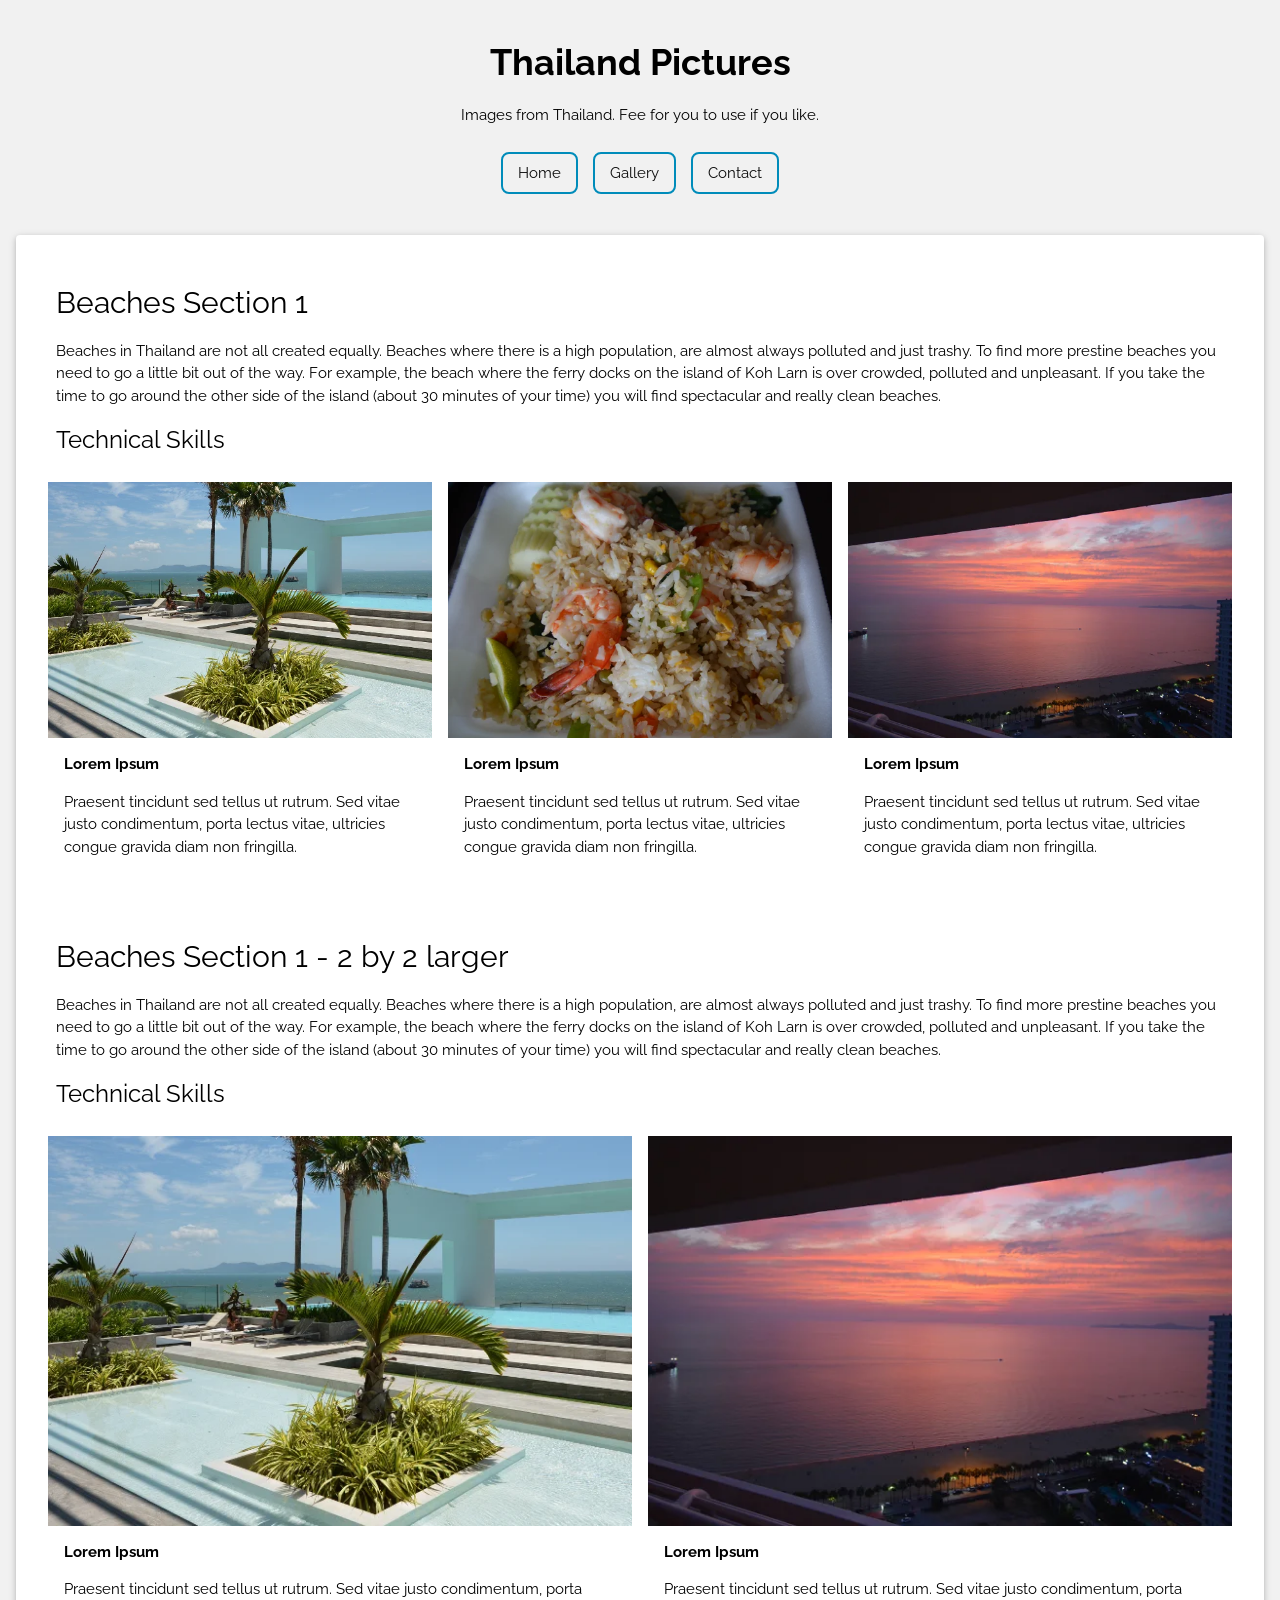
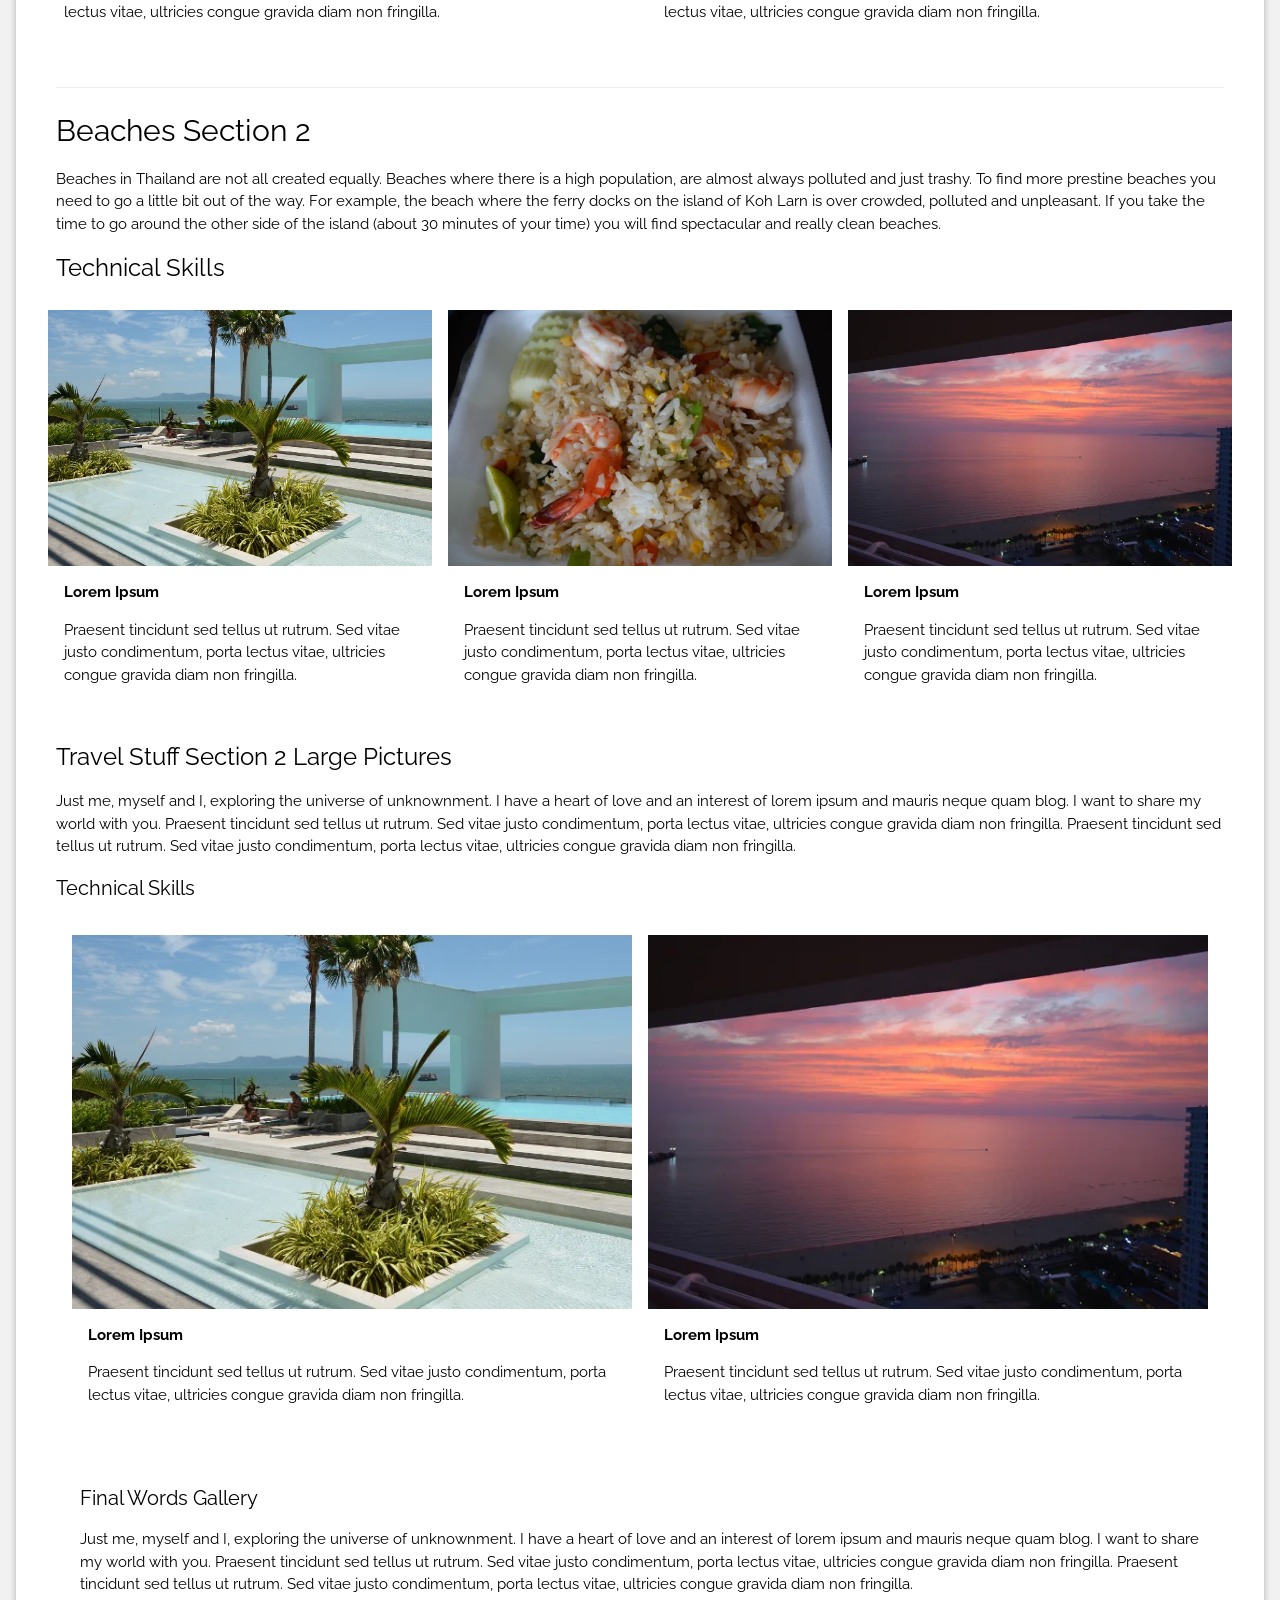
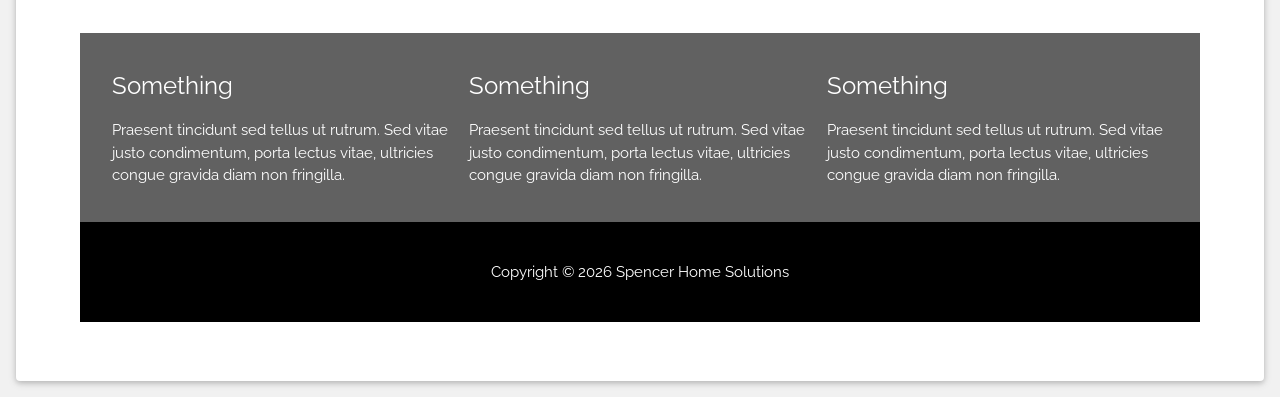
<file: gallery-thailand.html>
<!DOCTYPE html>
<html>
<head>
<title>Thailand Photo Gallery</title>
<meta charset="UTF-8">
<meta name="viewport" content="width=device-width, initial-scale=1">
<link rel="stylesheet" href="homepage.css">
<link rel="stylesheet" href="https://fonts.googleapis.com/css?family=Raleway">
<link rel="stylesheet" href="https://cdnjs.cloudflare.com/ajax/libs/font-awesome/4.7.0/css/font-awesome.min.css">
<style>
body,h1,h2,h3,h4,h5,h6 {font-family: "Raleway", sans-serif}
</style>
</head>
<body class="w3-light-grey w3-content" style="max-width:1600px">

<!-- Sidebar/menu -->




<!-- !PAGE CONTENT! -->
<div class="w3-main" style="margin-left:0px">

  <!-- Header -->
<header class="w3-container w3-center w3-padding-32"> 

        <div class="center-container-text">
          <h1><strong>Thailand Pictures</strong></h1>
          <p>Images from Thailand.  Fee for you to use if you like.</p>
        </div>

        <nav class="navbarmain">
            <ul>
               <li><a href="index.html">Home</a></li>
               <li><a href="gallery.html">Gallery</a></li>
               <li><a href="gallery.html">Contact</a></li>
            </ul>

        </nav>
</header>
  


    <!-- Start words above first photo 3 by 3 grid-->

      <div class="w3-container w3-card w3-white w3-round w3-margin"><br>

 <div class="w3-container w3-padding-large" style="margin-bottom:2px">
    <h2>Beaches Section 1</h2>
    <p>Beaches in Thailand are not all created equally.  Beaches where there is a high population, are almost always  polluted and just trashy.   To find more prestine beaches you need to go a little bit out of the way.  For example, the beach where the ferry docks on the island of Koh Larn is over crowded, polluted and unpleasant.  If you take the time to go around the other side of the island (about 30 minutes of your time) you will find spectacular and really clean beaches.</p>
     
    <h3>Technical Skills</h3>

 

     </div>
    <!-- End words above first photo 3 by 3 grid-->



  <!-- Start first Photo 3 by 3 Grid-->
  <div class="w3-row-padding">
    <div class="w3-third w3-container w3-margin-bottom">
      <img src="images/Thailand-gallery-page/thailand-1a.webp" alt="Norway" style="width:100%">
      <div class="w3-container w3-white">
        <p><b>Lorem Ipsum</b></p>
        <p>Praesent tincidunt sed tellus ut rutrum. Sed vitae justo condimentum, porta lectus vitae, ultricies congue gravida diam non fringilla.</p>
      </div>
    </div>
     <div class="w3-third w3-container w3-margin-bottom">
      <img src="images/Thailand-gallery-page/thailand-1c.webp" alt="Norway" style="width:100%">
      <div class="w3-container w3-white">
        <p><b>Lorem Ipsum</b></p>
        <p>Praesent tincidunt sed tellus ut rutrum. Sed vitae justo condimentum, porta lectus vitae, ultricies congue gravida diam non fringilla.</p>
      </div>
    </div>
    <div class="w3-third w3-container w3-margin-bottom">
      <img src="images/Thailand-gallery-page/thailand-1b.webp" alt="Norway" style="width:100%">
      <div class="w3-container w3-white">
        <p><b>Lorem Ipsum</b></p>
        <p>Praesent tincidunt sed tellus ut rutrum. Sed vitae justo condimentum, porta lectus vitae, ultricies congue gravida diam non fringilla.</p><br>
   
      </div>
    </div>
  </div>
 <!-- End first Photo 3 by 3 Grid-->


<!-- Start words above first gallery 2 by 2 larger photo grid-->

 <div class="w3-container w3-padding-large" style="margin-bottom:2px">
  <h2>Beaches Section 1 - 2 by 2 larger</h2>
    <p>Beaches in Thailand are not all created equally.  Beaches where there is a high population, are almost always  polluted and just trashy.   To find more prestine beaches you need to go a little bit out of the way.  For example, the beach where the ferry docks on the island of Koh Larn is over crowded, polluted and unpleasant.  If you take the time to go around the other side of the island (about 30 minutes of your time) you will find spectacular and really clean beaches.</p>

    
    <h3>Technical Skills</h3>
     </div>
    <!-- End words above first gallery 2 by 2 larger photo grid-->




    <!-- Start first gallery  2 by 2 Photo Grid-->
  <div class="w3-row-padding">
    <div class="w3-half w3-container w3-margin-bottom">
      <img src="images/Thailand-gallery-page/thailand-1a.webp" alt="Thailand" style="width:100%">
      <div class="w3-container w3-white">
        <p><b>Lorem Ipsum</b></p>
        <p>Praesent tincidunt sed tellus ut rutrum. Sed vitae justo condimentum, porta lectus vitae, ultricies congue gravida diam non fringilla.</p>
      </div>
    </div>
    <div class="w3-half w3-container w3-margin-bottom">
      <img src="images/Thailand-gallery-page/thailand-1b.webp" alt="Thailand" style="width:100%">
      <div class="w3-container w3-white">
        <p><b>Lorem Ipsum</b></p>
        <p>Praesent tincidunt sed tellus ut rutrum. Sed vitae justo condimentum, porta lectus vitae, ultricies congue gravida diam non fringilla.</p>
      </div>
    </div>
  </div>
        <!-- End first gallery 2 by 2 Photo Grid-->




<!-- Start words above Second photo 3 by 3 grid-->

 <div class="w3-container w3-padding-large" style="margin-bottom:2px">
  <hr>  
  <h2>Beaches Section 2</h2>
    <p>Beaches in Thailand are not all created equally.  Beaches where there is a high population, are almost always  polluted and just trashy.   To find more prestine beaches you need to go a little bit out of the way.  For example, the beach where the ferry docks on the island of Koh Larn is over crowded, polluted and unpleasant.  If you take the time to go around the other side of the island (about 30 minutes of your time) you will find spectacular and really clean beaches.</p>

    
    <h3>Technical Skills</h3>

 

     </div>
    <!-- End words above Second photo 3 by 3 grid-->



  <!-- Start second Photo 3 by 3 Grid-->
  <div class="w3-row-padding">
    <div class="w3-third w3-container w3-margin-bottom">
      <img src="images/Thailand-gallery-page/thailand-1a.webp" alt="Thailand Pool Overlooking Ocean" style="width:100%">
      <div class="w3-container w3-white">
        <p><b>Lorem Ipsum</b></p>
        <p>Praesent tincidunt sed tellus ut rutrum. Sed vitae justo condimentum, porta lectus vitae, ultricies congue gravida diam non fringilla.</p>
      </div>
    </div>
     <div class="w3-third w3-container w3-margin-bottom">
      <img src="images/Thailand-gallery-page/thailand-1c.webp" alt="Thailand Fried Rice Shrimp" style="width:100%">
      <div class="w3-container w3-white">
        <p><b>Lorem Ipsum</b></p>
        <p>Praesent tincidunt sed tellus ut rutrum. Sed vitae justo condimentum, porta lectus vitae, ultricies congue gravida diam non fringilla.</p>
      </div>
    </div>
    <div class="w3-third w3-container w3-margin-bottom">
      <img src="images/Thailand-gallery-page/thailand-1b.webp" alt="Thailand Sunset" style="width:100%">
      <div class="w3-container w3-white">
        <p><b>Lorem Ipsum</b></p>
        <p>Praesent tincidunt sed tellus ut rutrum. Sed vitae justo condimentum, porta lectus vitae, ultricies congue gravida diam non fringilla.</p>
   
      </div>
    </div>
  </div>
 <!-- End second Photo 3 by 3 Grid-->



   <!-- Start words above second photo 2 by 2 grid-->
 <div class="w3-container w3-padding-large" style="margin-bottom:2px"> 
  <h3>Travel Stuff Section 2 Large Pictures</h3>
    <p>Just me, myself and I, exploring the universe of unknownment. I have a heart of love and an interest of lorem ipsum and mauris neque quam blog. I want to share my world with you. Praesent tincidunt sed tellus ut rutrum. Sed vitae justo condimentum, porta lectus vitae, ultricies congue gravida diam non fringilla. Praesent tincidunt sed tellus ut rutrum. Sed vitae justo condimentum, porta lectus vitae, ultricies congue gravida diam non fringilla.</p>
     
    <h4>Technical Skills</h4><br>

  <!-- End words above second photo 2 by 2 grid-->


    <!-- Start second 2 by 2 Photo Grid-->
  <div class="w3-row-padding">
    <div class="w3-half w3-container w3-margin-bottom">
      <img src="images/Thailand-gallery-page/thailand-1a.webp" alt="Thailand" style="width:100%">
      <div class="w3-container w3-white">
        <p><b>Lorem Ipsum</b></p>
        <p>Praesent tincidunt sed tellus ut rutrum. Sed vitae justo condimentum, porta lectus vitae, ultricies congue gravida diam non fringilla.</p>
      </div>
    </div>
    <div class="w3-half w3-container w3-margin-bottom">
      <img src="images/Thailand-gallery-page/thailand-1b.webp" alt="Thailand" style="width:100%">
      <div class="w3-container w3-white">
        <p><b>Lorem Ipsum</b></p>
        <p>Praesent tincidunt sed tellus ut rutrum. Sed vitae justo condimentum, porta lectus vitae, ultricies congue gravida diam non fringilla.</p>
      </div>
    </div>
  </div>
        <!-- End second Photo 2 by 2 Grid-->


  <!-- Final Thoughts Gallery -->
  <div class="w3-row-padding w3-padding-16" id="about">
 

  </div>

  <div class="w3-container w3-padding-large" style="margin-bottom:32px">
    <h4>Final Words Gallery</h4>
    <p>Just me, myself and I, exploring the universe of unknownment. I have a heart of love and an interest of lorem ipsum and mauris neque quam blog. I want to share my world with you. Praesent tincidunt sed tellus ut rutrum. Sed vitae justo condimentum, porta lectus vitae, ultricies congue gravida diam non fringilla. Praesent tincidunt sed tellus ut rutrum. Sed vitae justo condimentum, porta lectus vitae, ultricies congue gravida diam non fringilla.</p><br>



  <!-- Footer -->
  <footer class="w3-container w3-padding-32 w3-dark-grey">
  <div class="w3-row-padding">
    <div class="w3-third">
      <h3>Something</h3>
      <p>Praesent tincidunt sed tellus ut rutrum. Sed vitae justo condimentum, porta lectus vitae, ultricies congue gravida diam non fringilla.</p>
      </div>
  
    <div class="w3-third">
      <h3>Something</h3>
      <p>Praesent tincidunt sed tellus ut rutrum. Sed vitae justo condimentum, porta lectus vitae, ultricies congue gravida diam non fringilla.</p>
    </div>

    <div class="w3-third">
            <h3>Something</h3>
      <p>Praesent tincidunt sed tellus ut rutrum. Sed vitae justo condimentum, porta lectus vitae, ultricies congue gravida diam non fringilla.</p>
    </div>

  </div>
  </footer>
  

   <div class="w3-black w3-center w3-padding-24"><p>Copyright &copy; <script>document.write(new Date().getFullYear())</script> Spencer Home Solutions</p></div>


<!-- End page content -->
</div>

<script>
// Script to open and close sidebar
function w3_open() {
    document.getElementById("mySidebar").style.display = "block";
    document.getElementById("myOverlay").style.display = "block";
}
 
function w3_close() {
    document.getElementById("mySidebar").style.display = "none";
    document.getElementById("myOverlay").style.display = "none";
}
</script>

</body>
</html>
</file>
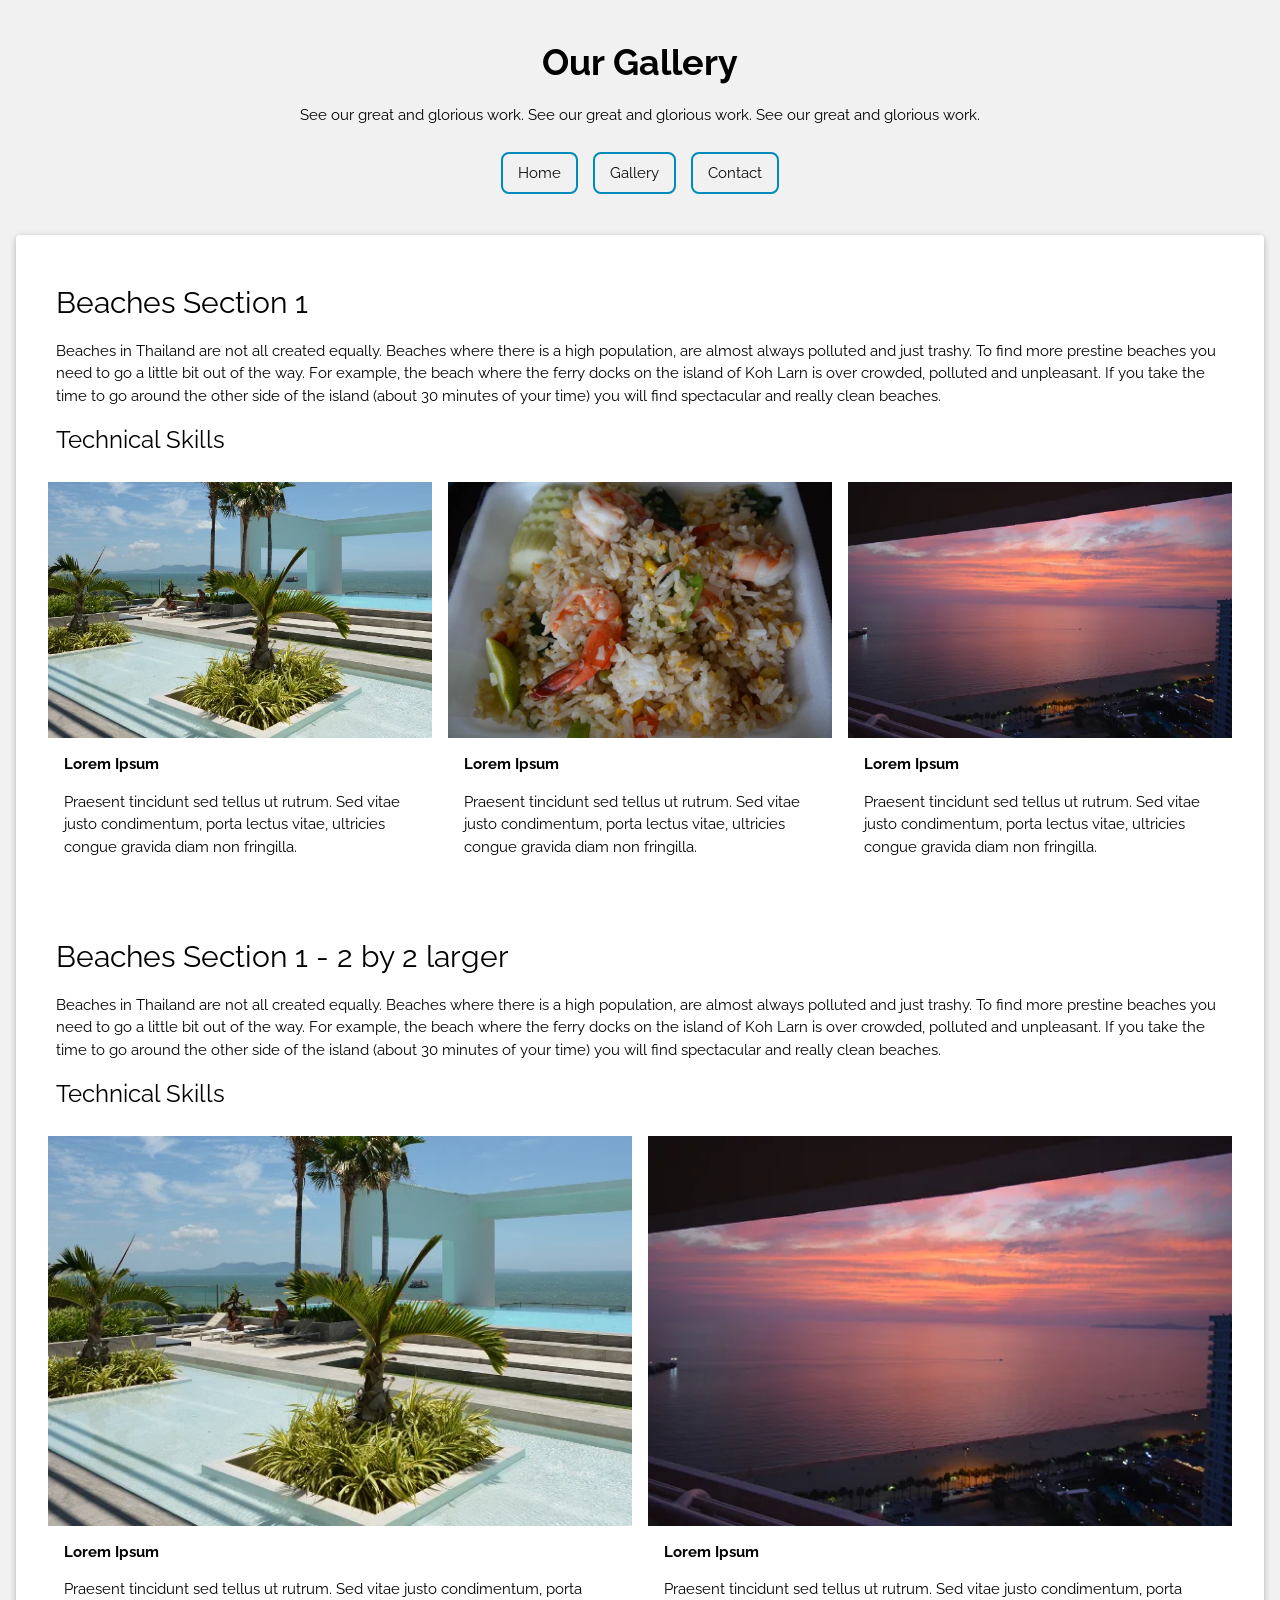
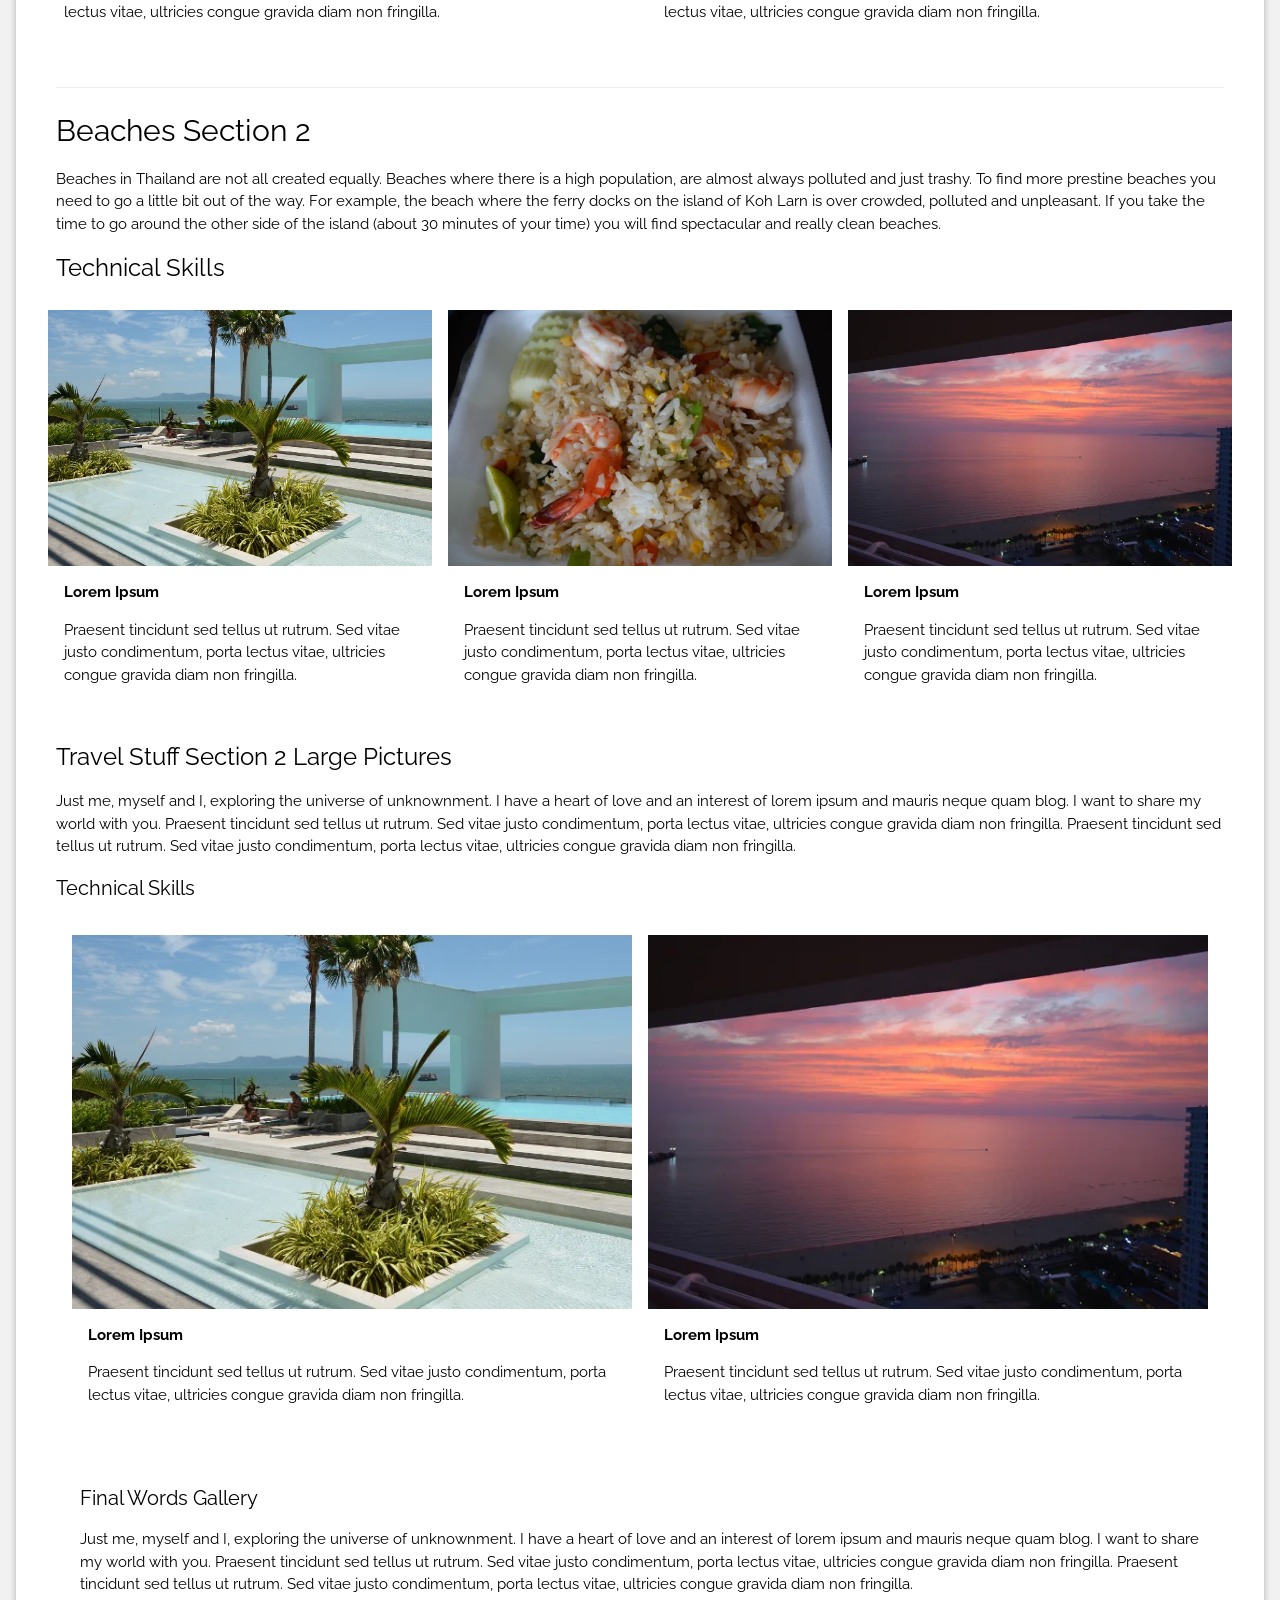
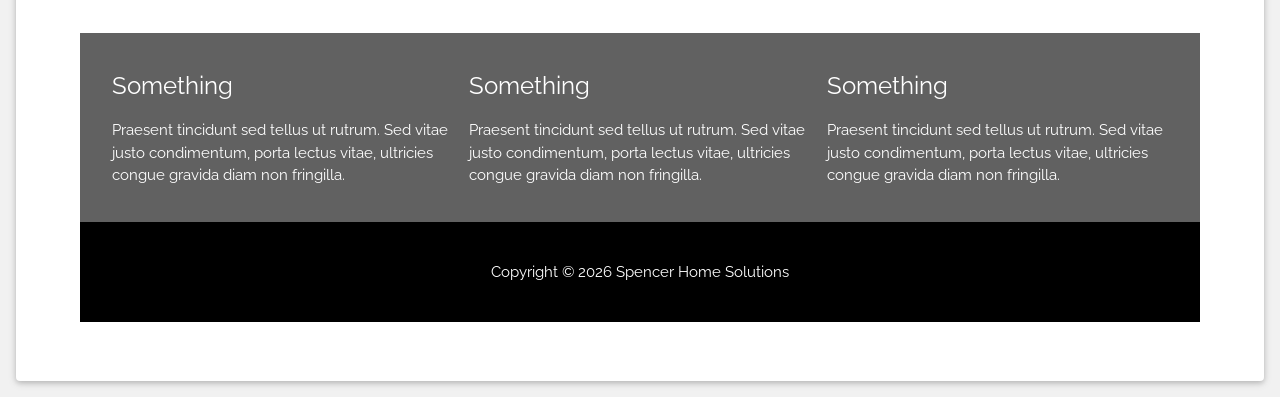
<file: gallery.html>
<!DOCTYPE html>
<html>
<head>
<title>Thailand Photo Gallery</title>
<meta charset="UTF-8">
<meta name="viewport" content="width=device-width, initial-scale=1">
<link rel="stylesheet" href="homepage.css">
<link rel="stylesheet" href="https://fonts.googleapis.com/css?family=Raleway">
<link rel="stylesheet" href="https://cdnjs.cloudflare.com/ajax/libs/font-awesome/4.7.0/css/font-awesome.min.css">
<style>
body,h1,h2,h3,h4,h5,h6 {font-family: "Raleway", sans-serif}
</style>
</head>
<body class="w3-light-grey w3-content" style="max-width:1600px">

<!-- Sidebar/menu -->




<!-- !PAGE CONTENT! -->
<div class="w3-main" style="margin-left:0px">

  <!-- Header -->
<header class="w3-container w3-center w3-padding-32"> 

        <div class="center-container-text">
          <h1><strong>Our Gallery</strong></h1>
          <p>See our great and glorious work. See our great and glorious work. See our great and glorious work.</p>
        </div>

        <nav class="navbarmain">
            <ul>
               <li><a href="index.html">Home</a></li>
               <li><a href="gallery.html">Gallery</a></li>
               <li><a href="gallery.html">Contact</a></li>
            </ul>

        </nav>
</header>
  


    <!-- Start words above first photo 3 by 3 grid-->

      <div class="w3-container w3-card w3-white w3-round w3-margin"><br>

 <div class="w3-container w3-padding-large" style="margin-bottom:2px">
    <h2>Beaches Section 1</h2>
    <p>Beaches in Thailand are not all created equally.  Beaches where there is a high population, are almost always  polluted and just trashy.   To find more prestine beaches you need to go a little bit out of the way.  For example, the beach where the ferry docks on the island of Koh Larn is over crowded, polluted and unpleasant.  If you take the time to go around the other side of the island (about 30 minutes of your time) you will find spectacular and really clean beaches.</p>
     
    <h3>Technical Skills</h3>

 

     </div>
    <!-- End words above first photo 3 by 3 grid-->



  <!-- Start first Photo 3 by 3 Grid-->
  <div class="w3-row-padding">
    <div class="w3-third w3-container w3-margin-bottom">
      <img src="images/Thailand-gallery-page/thailand-1a.webp" alt="Norway" style="width:100%">
      <div class="w3-container w3-white">
        <p><b>Lorem Ipsum</b></p>
        <p>Praesent tincidunt sed tellus ut rutrum. Sed vitae justo condimentum, porta lectus vitae, ultricies congue gravida diam non fringilla.</p>
      </div>
    </div>
     <div class="w3-third w3-container w3-margin-bottom">
      <img src="images/Thailand-gallery-page/thailand-1c.webp" alt="Norway" style="width:100%">
      <div class="w3-container w3-white">
        <p><b>Lorem Ipsum</b></p>
        <p>Praesent tincidunt sed tellus ut rutrum. Sed vitae justo condimentum, porta lectus vitae, ultricies congue gravida diam non fringilla.</p>
      </div>
    </div>
    <div class="w3-third w3-container w3-margin-bottom">
      <img src="images/Thailand-gallery-page/thailand-1b.webp" alt="Norway" style="width:100%">
      <div class="w3-container w3-white">
        <p><b>Lorem Ipsum</b></p>
        <p>Praesent tincidunt sed tellus ut rutrum. Sed vitae justo condimentum, porta lectus vitae, ultricies congue gravida diam non fringilla.</p><br>
   
      </div>
    </div>
  </div>
 <!-- End first Photo 3 by 3 Grid-->


<!-- Start words above first gallery 2 by 2 larger photo grid-->

 <div class="w3-container w3-padding-large" style="margin-bottom:2px">
  <h2>Beaches Section 1 - 2 by 2 larger</h2>
    <p>Beaches in Thailand are not all created equally.  Beaches where there is a high population, are almost always  polluted and just trashy.   To find more prestine beaches you need to go a little bit out of the way.  For example, the beach where the ferry docks on the island of Koh Larn is over crowded, polluted and unpleasant.  If you take the time to go around the other side of the island (about 30 minutes of your time) you will find spectacular and really clean beaches.</p>

    
    <h3>Technical Skills</h3>
     </div>
    <!-- End words above first gallery 2 by 2 larger photo grid-->




    <!-- Start first gallery  2 by 2 Photo Grid-->
  <div class="w3-row-padding">
    <div class="w3-half w3-container w3-margin-bottom">
      <img src="images/Thailand-gallery-page/thailand-1a.webp" alt="Thailand" style="width:100%">
      <div class="w3-container w3-white">
        <p><b>Lorem Ipsum</b></p>
        <p>Praesent tincidunt sed tellus ut rutrum. Sed vitae justo condimentum, porta lectus vitae, ultricies congue gravida diam non fringilla.</p>
      </div>
    </div>
    <div class="w3-half w3-container w3-margin-bottom">
      <img src="images/Thailand-gallery-page/thailand-1b.webp" alt="Thailand" style="width:100%">
      <div class="w3-container w3-white">
        <p><b>Lorem Ipsum</b></p>
        <p>Praesent tincidunt sed tellus ut rutrum. Sed vitae justo condimentum, porta lectus vitae, ultricies congue gravida diam non fringilla.</p>
      </div>
    </div>
  </div>
        <!-- End first gallery 2 by 2 Photo Grid-->




<!-- Start words above Second photo 3 by 3 grid-->

 <div class="w3-container w3-padding-large" style="margin-bottom:2px">
  <hr>  
  <h2>Beaches Section 2</h2>
    <p>Beaches in Thailand are not all created equally.  Beaches where there is a high population, are almost always  polluted and just trashy.   To find more prestine beaches you need to go a little bit out of the way.  For example, the beach where the ferry docks on the island of Koh Larn is over crowded, polluted and unpleasant.  If you take the time to go around the other side of the island (about 30 minutes of your time) you will find spectacular and really clean beaches.</p>

    
    <h3>Technical Skills</h3>

 

     </div>
    <!-- End words above Second photo 3 by 3 grid-->



  <!-- Start second Photo 3 by 3 Grid-->
  <div class="w3-row-padding">
    <div class="w3-third w3-container w3-margin-bottom">
      <img src="images/Thailand-gallery-page/thailand-1a.webp" alt="Thailand Pool Overlooking Ocean" style="width:100%">
      <div class="w3-container w3-white">
        <p><b>Lorem Ipsum</b></p>
        <p>Praesent tincidunt sed tellus ut rutrum. Sed vitae justo condimentum, porta lectus vitae, ultricies congue gravida diam non fringilla.</p>
      </div>
    </div>
     <div class="w3-third w3-container w3-margin-bottom">
      <img src="images/Thailand-gallery-page/thailand-1c.webp" alt="Thailand Fried Rice Shrimp" style="width:100%">
      <div class="w3-container w3-white">
        <p><b>Lorem Ipsum</b></p>
        <p>Praesent tincidunt sed tellus ut rutrum. Sed vitae justo condimentum, porta lectus vitae, ultricies congue gravida diam non fringilla.</p>
      </div>
    </div>
    <div class="w3-third w3-container w3-margin-bottom">
      <img src="images/Thailand-gallery-page/thailand-1b.webp" alt="Thailand Sunset" style="width:100%">
      <div class="w3-container w3-white">
        <p><b>Lorem Ipsum</b></p>
        <p>Praesent tincidunt sed tellus ut rutrum. Sed vitae justo condimentum, porta lectus vitae, ultricies congue gravida diam non fringilla.</p>
   
      </div>
    </div>
  </div>
 <!-- End second Photo 3 by 3 Grid-->



   <!-- Start words above second photo 2 by 2 grid-->
 <div class="w3-container w3-padding-large" style="margin-bottom:2px"> 
  <h3>Travel Stuff Section 2 Large Pictures</h3>
    <p>Just me, myself and I, exploring the universe of unknownment. I have a heart of love and an interest of lorem ipsum and mauris neque quam blog. I want to share my world with you. Praesent tincidunt sed tellus ut rutrum. Sed vitae justo condimentum, porta lectus vitae, ultricies congue gravida diam non fringilla. Praesent tincidunt sed tellus ut rutrum. Sed vitae justo condimentum, porta lectus vitae, ultricies congue gravida diam non fringilla.</p>
     
    <h4>Technical Skills</h4><br>

  <!-- End words above second photo 2 by 2 grid-->


    <!-- Start second 2 by 2 Photo Grid-->
  <div class="w3-row-padding">
    <div class="w3-half w3-container w3-margin-bottom">
      <img src="images/Thailand-gallery-page/thailand-1a.webp" alt="Thailand" style="width:100%">
      <div class="w3-container w3-white">
        <p><b>Lorem Ipsum</b></p>
        <p>Praesent tincidunt sed tellus ut rutrum. Sed vitae justo condimentum, porta lectus vitae, ultricies congue gravida diam non fringilla.</p>
      </div>
    </div>
    <div class="w3-half w3-container w3-margin-bottom">
      <img src="images/Thailand-gallery-page/thailand-1b.webp" alt="Thailand" style="width:100%">
      <div class="w3-container w3-white">
        <p><b>Lorem Ipsum</b></p>
        <p>Praesent tincidunt sed tellus ut rutrum. Sed vitae justo condimentum, porta lectus vitae, ultricies congue gravida diam non fringilla.</p>
      </div>
    </div>
  </div>
        <!-- End second Photo 2 by 2 Grid-->


  <!-- Final Thoughts Gallery -->
  <div class="w3-row-padding w3-padding-16" id="about">
 

  </div>

  <div class="w3-container w3-padding-large" style="margin-bottom:32px">
    <h4>Final Words Gallery</h4>
    <p>Just me, myself and I, exploring the universe of unknownment. I have a heart of love and an interest of lorem ipsum and mauris neque quam blog. I want to share my world with you. Praesent tincidunt sed tellus ut rutrum. Sed vitae justo condimentum, porta lectus vitae, ultricies congue gravida diam non fringilla. Praesent tincidunt sed tellus ut rutrum. Sed vitae justo condimentum, porta lectus vitae, ultricies congue gravida diam non fringilla.</p><br>



  <!-- Footer -->
  <footer class="w3-container w3-padding-32 w3-dark-grey">
  <div class="w3-row-padding">
    <div class="w3-third">
      <h3>Something</h3>
      <p>Praesent tincidunt sed tellus ut rutrum. Sed vitae justo condimentum, porta lectus vitae, ultricies congue gravida diam non fringilla.</p>
      </div>
  
    <div class="w3-third">
      <h3>Something</h3>
      <p>Praesent tincidunt sed tellus ut rutrum. Sed vitae justo condimentum, porta lectus vitae, ultricies congue gravida diam non fringilla.</p>
    </div>

    <div class="w3-third">
            <h3>Something</h3>
      <p>Praesent tincidunt sed tellus ut rutrum. Sed vitae justo condimentum, porta lectus vitae, ultricies congue gravida diam non fringilla.</p>
    </div>

  </div>
  </footer>
  

   <div class="w3-black w3-center w3-padding-24"><p>Copyright &copy; <script>document.write(new Date().getFullYear())</script> Spencer Home Solutions</p></div>


<!-- End page content -->
</div>

<script>
// Script to open and close sidebar
function w3_open() {
    document.getElementById("mySidebar").style.display = "block";
    document.getElementById("myOverlay").style.display = "block";
}
 
function w3_close() {
    document.getElementById("mySidebar").style.display = "none";
    document.getElementById("myOverlay").style.display = "none";
}
</script>

</body>
</html>
</file>
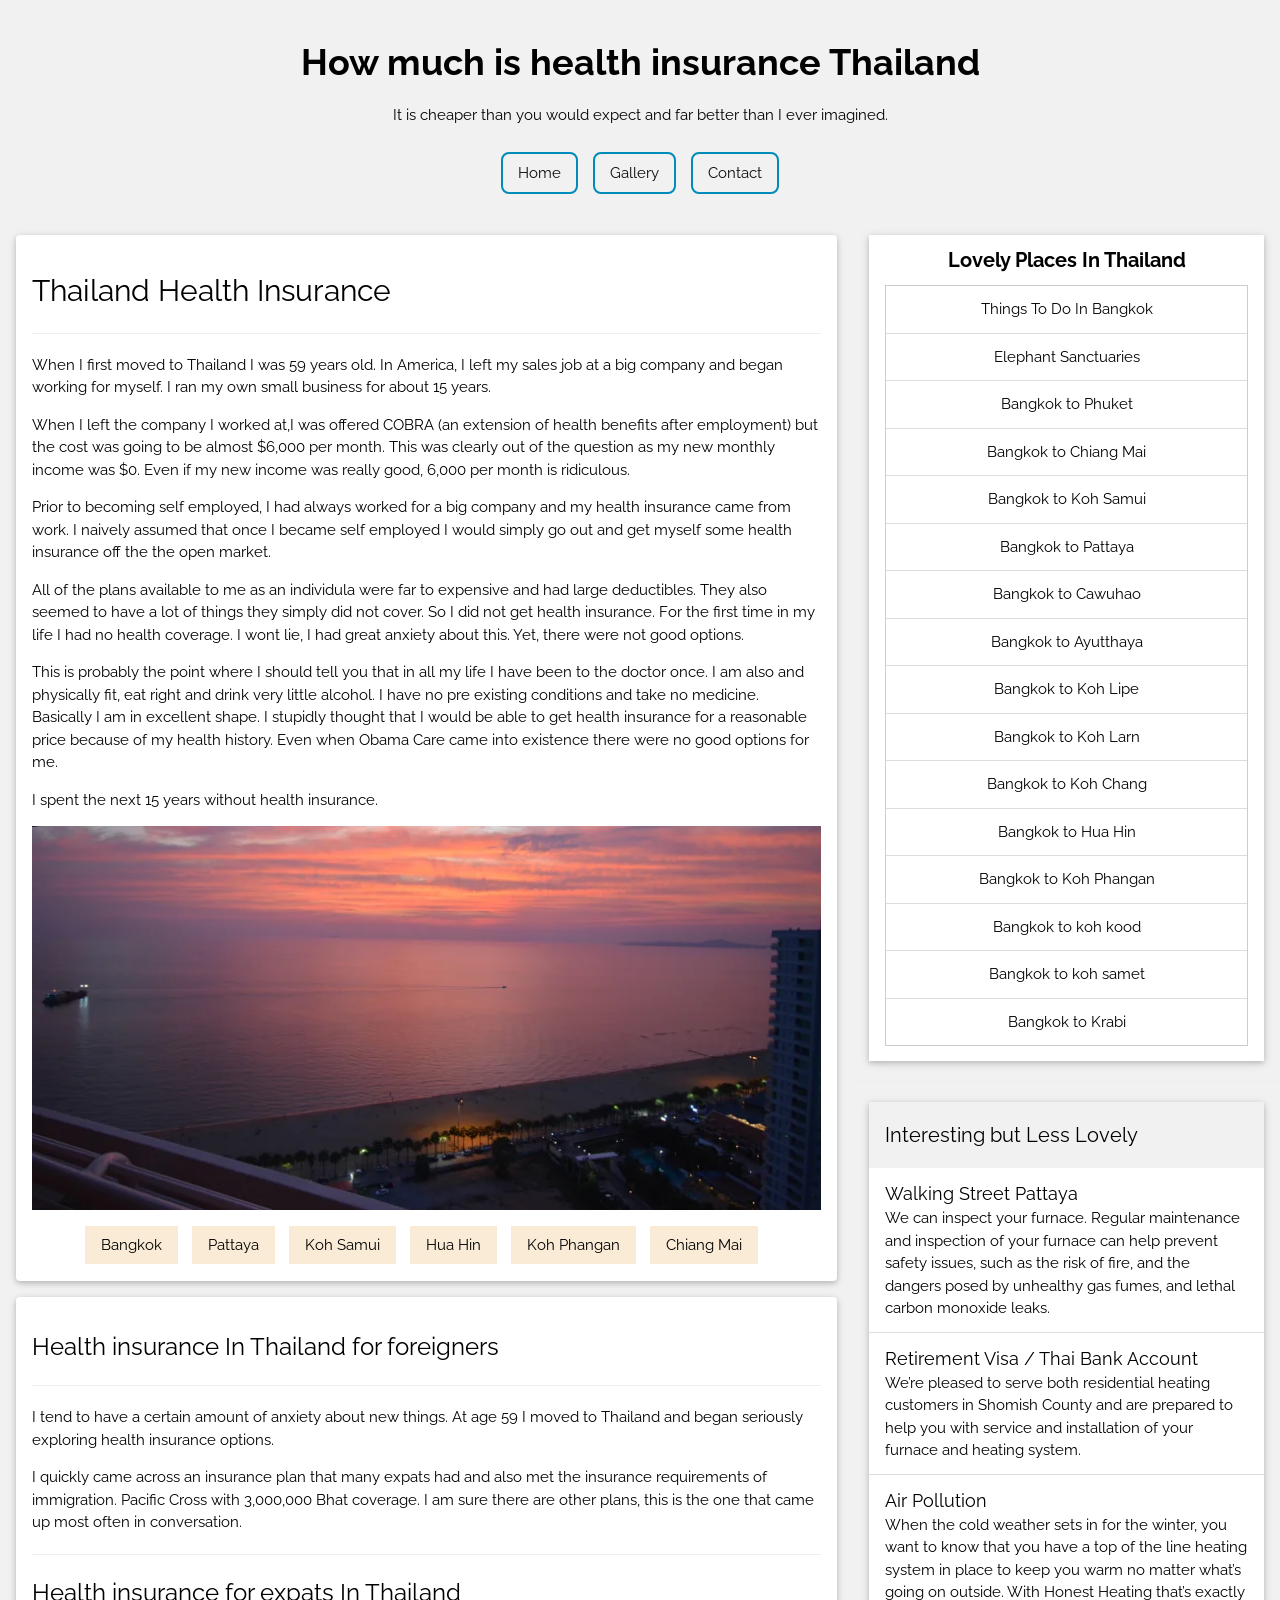
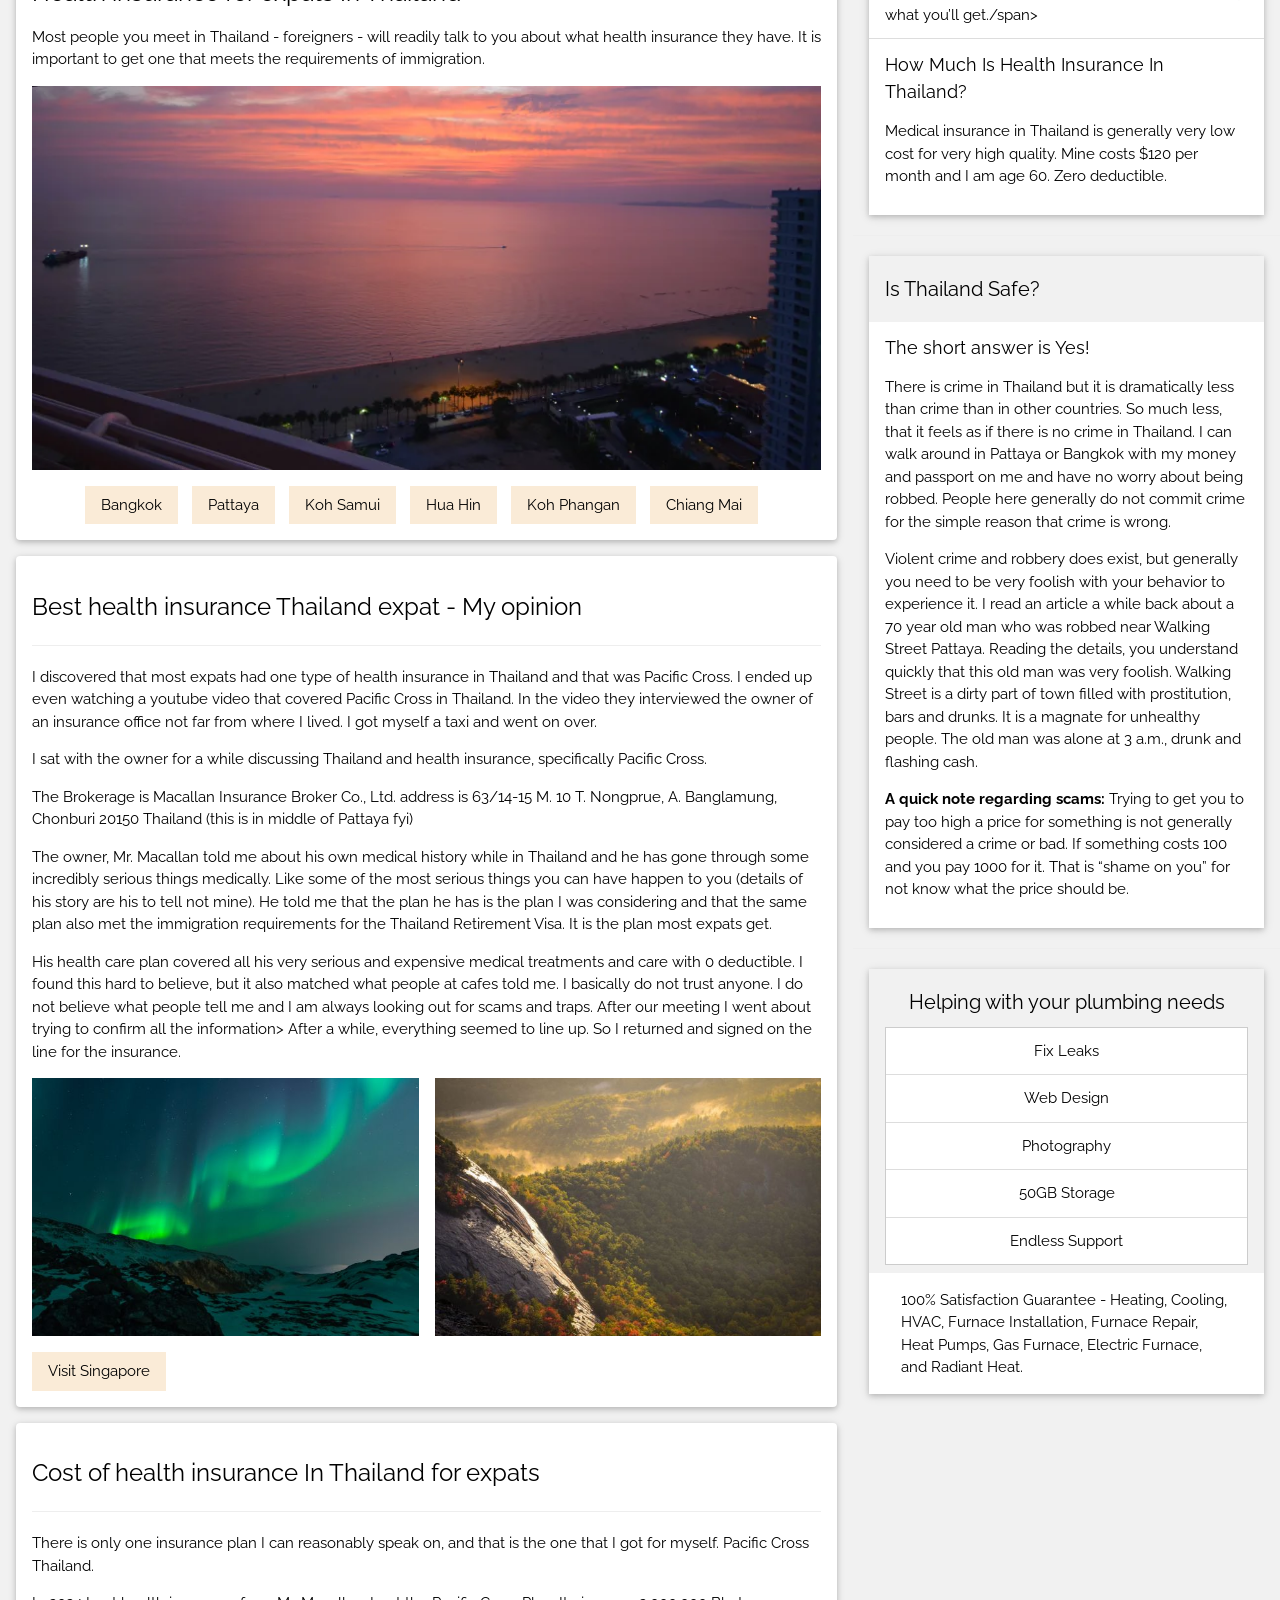
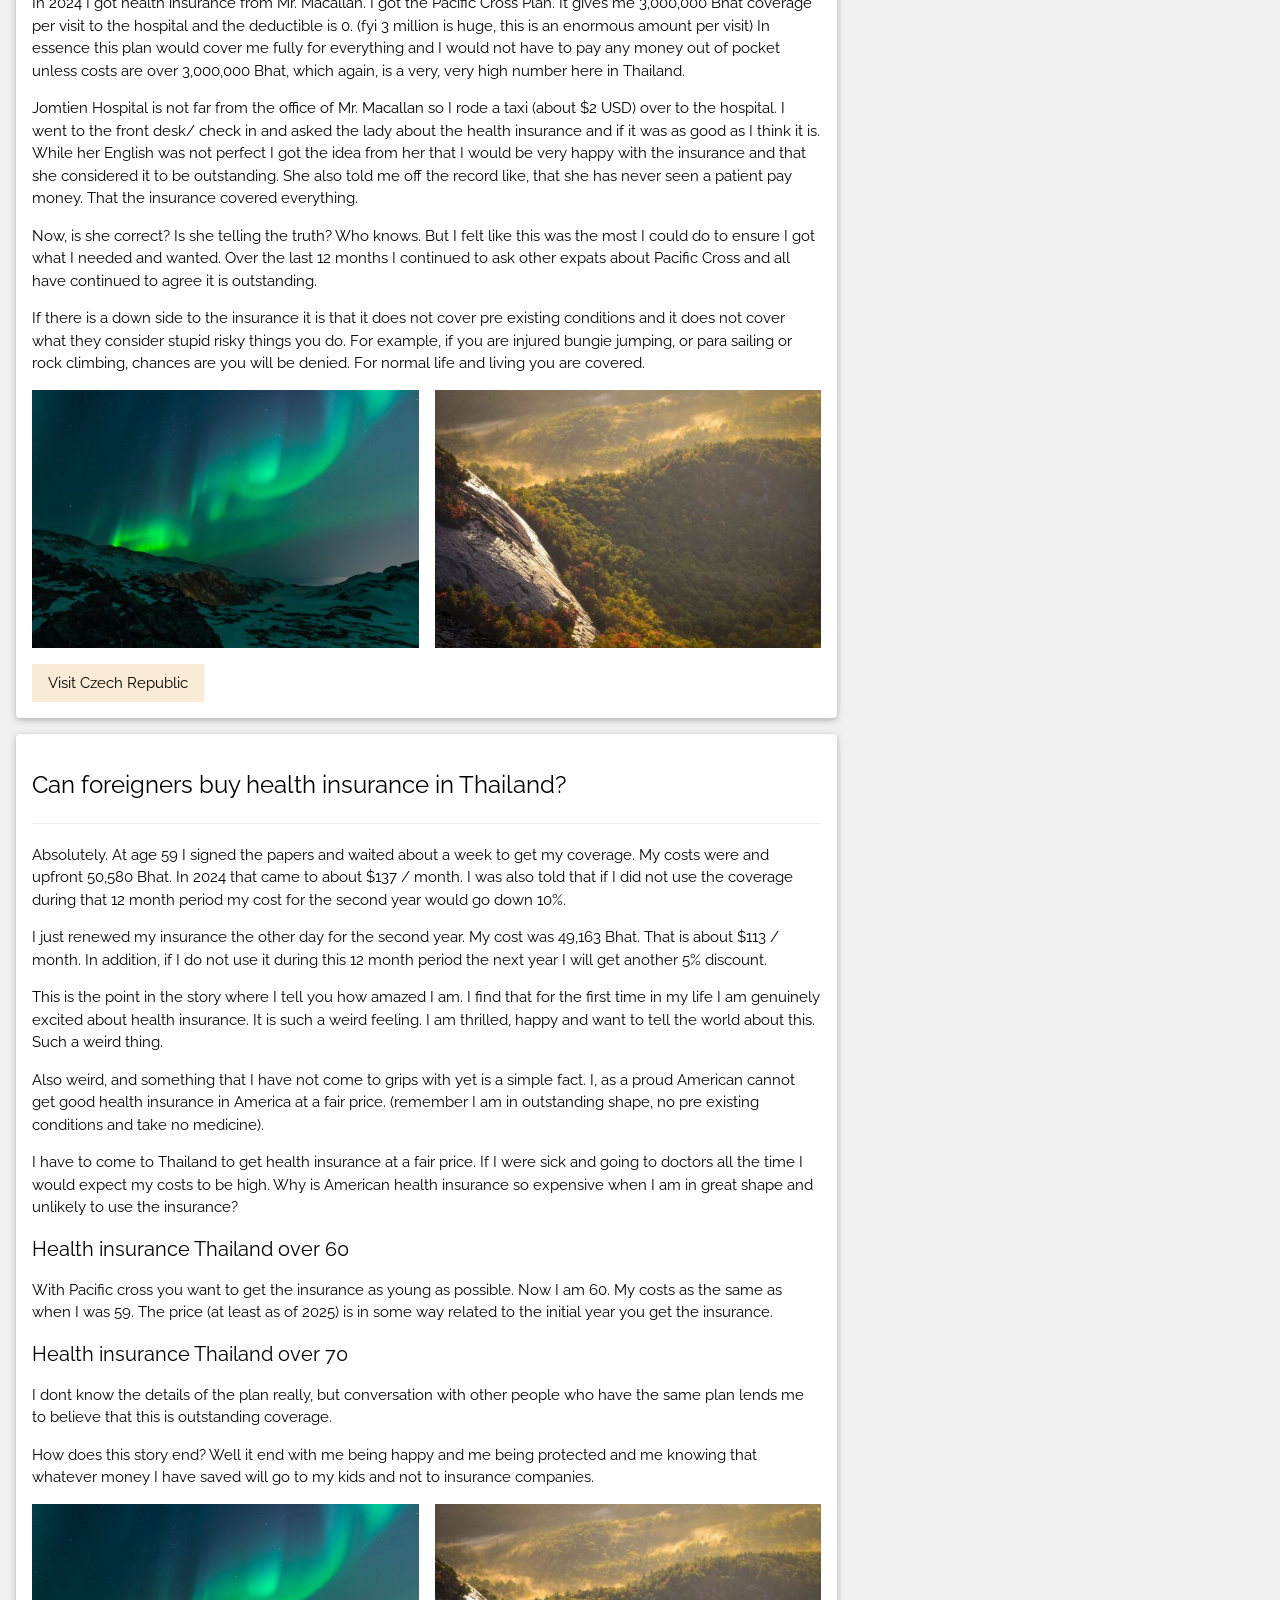
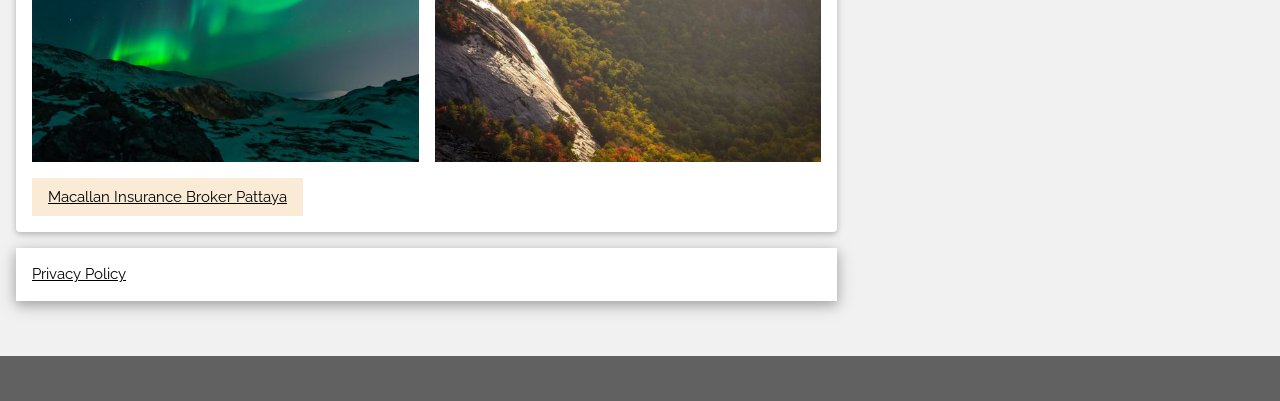
<file: how-much-is-health-insurance-in-thailand.html>
<!DOCTYPE html>
<html>
<head>
<title>How much is health insurance Thailand</title>
<meta charset="UTF-8">
<meta name="viewport" content="width=device-width, initial-scale=1">
<link rel="stylesheet" href="homepage.css">
<link rel="stylesheet" href="https://fonts.googleapis.com/css?family=Raleway">
<style>
body,h1,h2,h3,h4,h5 {font-family: "Raleway", sans-serif}
</style>
</head>
<body class="w3-light-grey">

<!-- w3-content defines a container for fixed size centered content, 
and is wrapped around the whole page content, except for the footer in this example -->
<div class="w3-content" style="max-width:1400px">

<!-- Header -->
<header class="w3-container w3-center w3-padding-32"> 

        <div class="center-container-text">
          <h1><strong>How much is health insurance Thailand</strong></h1>
          <p>It is cheaper than you would expect and far better than I ever imagined.</p>
        </div>

<!-- Start main menu top -->

         <nav class="navbarmain">
            <ul>
               <li><a href="index.html">Home</a></li>
               <li><a href="gallery.html">Gallery</a></li>
               <li><a href="gallery.html">Contact</a></li>
            </ul>
        </nav>

<!-- End main menu top -->
 
</header>

<!-- Grid -->


<div class="w3-row">

  

<!-- Blog entries -->
<div class="w3-col l8 s12">
  <!-- Blog entry -->


 <!-- Start 1 picture center block --> 
  
<div class="w3-container w3-card w3-white w3-round w3-margin"><br>
           <h2>Thailand Health Insurance</h2>
           <hr class="w3-clear">
           <p>When I first moved to Thailand I was 59 years old. In America, I left my sales job at a big company and began working for myself. I ran my own small business for about 15 years. </p>
           <p>When I left the company I worked at,I was offered COBRA (an extension of health benefits after employment) but the cost was going to be almost $6,000 per month. This was clearly out of the question as my new monthly income was $0.  Even if my new income was really good, 6,000 per month is ridiculous.</p>
           <p>Prior to becoming self employed, I had always worked for a big company and my health insurance came from work. I naively assumed that once I became self employed I would simply go out and get myself some health insurance off the the open market.</p>
           <p>All of the plans available to me as an individula were far to expensive and had large deductibles. They also seemed to have a lot of things they simply did not cover.  So I did not get health insurance. For the first time in my life I had no health coverage. I wont lie, I had great anxiety about this. Yet, there were not good options.</p>
           <p>This is probably the point where I should tell you that in all my life I have been to the doctor once. I am also and physically fit, eat right and drink very little alcohol. I have no pre existing conditions and take no medicine. Basically I am in excellent shape. I stupidly thought that I would be able to get health insurance for a reasonable price because of my health history. Even when Obama Care came into existence there were no good options for me.</p>
           <p>I spent the next 15 years without health insurance.</p>

        <div class="w3-row-padding" style="margin:0 -8px">
            <div class="w3-full">
              <img src="images/things-to-do-thailand/t1a.webp" style="width:100%" alt="Northern Lights" class="w3-margin-bottom">
            </div>

        </div>

                      <div class="links-container-test">
          <button type="button-beige" button-beige style="margin-right: 10px;"class="w3-button w3-theme-d1 w3-margin-bottom"> Bangkok</button> 
          <button type="button-beige" button-beige style="margin-right: 10px;"class="w3-button w3-theme-d1 w3-margin-bottom"> Pattaya</button> 
          <button type="button-beige" button-beige style="margin-right: 10px;"class="w3-button w3-theme-d1 w3-margin-bottom"> Koh Samui</button> 
          <button type="button-beige" button-beige style="margin-right: 10px;"class="w3-button w3-theme-d1 w3-margin-bottom"> Hua Hin</button> 
          <button type="button-beige" button-beige style="margin-right: 10px;"class="w3-button w3-theme-d1 w3-margin-bottom"> Koh Phangan</button> 
          <button type="button-beige" button-beige style="margin-right: 10px;"class="w3-button w3-theme-d1 w3-margin-bottom"> Chiang Mai</button> 
                      </div>
</div>

 <!-- End of 1 picture center block --> 


<!-- Start of 1 or 2 picture center block --> 
  
<div class="w3-container w3-card w3-white w3-round w3-margin"><br>
           <h3>Health insurance In Thailand for foreigners</h3>
           <hr class="w3-clear">
               <p>I tend to have a certain amount of anxiety about new things.  At age 59 I moved to Thailand and began seriously exploring health insurance options. </p>
               <p>I quickly came across an insurance plan that many expats had and also met the insurance requirements of immigration. Pacific Cross with 3,000,000 Bhat coverage.  I am sure there are other plans, this is the one that came up most often in conversation.</p>

           <hr class="w3-clear">

           <h3>Health insurance for expats In Thailand</h3>
               <p>Most people you meet in Thailand - foreigners - will readily talk to you about what health insurance they have.  It is important to get one that meets the requirements of immigration.</p>
        <div class="w3-row-padding" style="margin:0 -8px">
            <div class="w3-full">
              <img src="images/things-to-do-thailand/t1a.webp" style="width:100%" alt="Northern Lights" class="w3-margin-bottom">
            </div>

        </div>

                      <div class="links-container-test">
          <button type="button-beige" button-beige style="margin-right: 10px;"class="w3-button w3-theme-d1 w3-margin-bottom"> Bangkok</button> 
          <button type="button-beige" button-beige style="margin-right: 10px;"class="w3-button w3-theme-d1 w3-margin-bottom"> Pattaya</button> 
          <button type="button-beige" button-beige style="margin-right: 10px;"class="w3-button w3-theme-d1 w3-margin-bottom"> Koh Samui</button> 
          <button type="button-beige" button-beige style="margin-right: 10px;"class="w3-button w3-theme-d1 w3-margin-bottom"> Hua Hin</button> 
          <button type="button-beige" button-beige style="margin-right: 10px;"class="w3-button w3-theme-d1 w3-margin-bottom"> Koh Phangan</button> 
          <button type="button-beige" button-beige style="margin-right: 10px;"class="w3-button w3-theme-d1 w3-margin-bottom"> Chiang Mai</button> 
                      </div>
</div>

 <!-- End of 1 or 2 picture center block --> 




 <!-- Beginning of 2 picture center block --> 

<div class="w3-container w3-card w3-white w3-round w3-margin"><br>
        <h3>Best health insurance Thailand expat - My opinion</h3>
        <hr class="w3-clear">
        <p>I discovered that most expats had one type of health insurance in Thailand and that was Pacific Cross. I ended up even watching a youtube video that covered Pacific Cross in Thailand. In the video they interviewed the owner of an insurance office not far from where I lived. I got myself a taxi and went on over.</p>
        <p>I sat with the owner for a while discussing Thailand and health insurance, specifically Pacific Cross.</p>
        <p>The Brokerage is Macallan Insurance Broker Co., Ltd. address is 63/14-15 M. 10 T. Nongprue, A. Banglamung, Chonburi 20150 Thailand (this is in middle of Pattaya fyi)</p>
        <p>The owner, Mr. Macallan told me about his own medical history while in Thailand and he has gone through some incredibly serious things medically. Like some of the most serious things you can have happen to you (details of his story are his to tell not mine). He told me that the plan he has is the plan I was considering and that the same plan also met the immigration requirements for the Thailand Retirement Visa. It is the plan most expats get.</p>
        <p>His health care plan covered all his very serious and expensive medical treatments and care with 0 deductible. I found this hard to believe, but it also matched what people at cafes told me. I basically do not trust anyone. I do not believe what people tell me and I am always looking out for scams and traps.  After our meeting I went about trying to confirm all the information>  After a while, everything seemed to line up.  So I returned and signed on the line for the insurance.</p>
          <div class="w3-row-padding" style="margin:0 -16px">
            <div class="w3-half">
              <img src="lights.jpg" style="width:100%" alt="Northern Lights" class="w3-margin-bottom">
            </div>
            <div class="w3-half">
              <img src="nature.jpg" style="width:100%" alt="Nature" class="w3-margin-bottom">
          </div>
        </div>
        <button type="button" class="w3-button w3-theme-d1 w3-margin-bottom"> Visit Singapore</button> 
 </div>

  <!-- End of 2 picture center block --> 


 <!-- Beginning of 2 picture center block --> 

 <div class="w3-container w3-card w3-white w3-round w3-margin"><br>
        <h3>Cost of health insurance In Thailand for expats</h3>
        <hr class="w3-clear">
        <p>There is only one insurance plan I can reasonably speak on, and that is the one that I got for myself. Pacific Cross Thailand.</p>
        <p>In 2024 I got health insurance from Mr. Macallan. I got the Pacific Cross Plan. It gives me 3,000,000 Bhat coverage per visit to the hospital and the deductible is 0. (fyi 3 million is huge, this is an enormous amount per visit) In essence this plan would cover me fully for everything and I would not have to pay any money out of pocket unless costs are over 3,000,000 Bhat, which again, is a very, very high number here in Thailand.</p>
        <p>Jomtien Hospital is not far from the office of Mr. Macallan so I rode a taxi (about $2 USD) over to the hospital. I went to the front desk/ check in and asked the lady about the health insurance and if it was as good as I think it is. While her English was not perfect I got the idea from her that I would be very happy with the insurance and that she considered it to be outstanding. She also told me off the record like, that she has never seen a patient pay money. That the insurance covered everything.</p>
        <p>Now, is she correct? Is she telling the truth? Who knows. But I felt like this was the most I could do to ensure I got what I needed and wanted. Over the last 12 months I continued to ask other expats about Pacific Cross and all have continued to agree it is outstanding.</p>
        <p>If there is a down side to the insurance it is that it does not cover pre existing conditions and it does not cover what they consider stupid risky things you do. For example, if you are injured bungie jumping, or para sailing or rock climbing, chances are you will be denied. For normal life and living you are covered.</p>
      

          <div class="w3-row-padding" style="margin:0 -16px">
            <div class="w3-half">
              <img src="lights.jpg" style="width:100%" alt="Northern Lights" class="w3-margin-bottom">
            </div>
            <div class="w3-half">
              <img src="nature.jpg" style="width:100%" alt="Nature" class="w3-margin-bottom">
          </div>
        </div>
        <button type="button" class="w3-button w3-theme-d1 w3-margin-bottom"> Visit Czech Republic</button> 
 </div>

  <!-- End of 2 picture center block --> 


<!-- Beginning of 2 picture center block --> 

 <div class="w3-container w3-card w3-white w3-round w3-margin"><br>
        <h3>Can foreigners buy health insurance in Thailand?</h3>
        <hr class="w3-clear">
        <p>Absolutely. At age 59 I signed the papers and waited about a week to get my coverage. My costs were and upfront 50,580 Bhat. In 2024 that came to about $137 / month. I was also told that if I did not use the coverage during that 12 month period my cost for the second year would go down 10%.</p>
        <p>I just renewed my insurance the other day for the second year. My cost was 49,163 Bhat. That is about $113 / month. In addition, if I do not use it during this 12 month period the next year I will get another 5% discount.</p>
        <p>This is the point in the story where I tell you how amazed I am. I find that for the first time in my life I am genuinely excited about health insurance. It is such a weird feeling. I am thrilled, happy and want to tell the world about this. Such a weird thing.</p>
        <p>Also weird, and something that I have not come to grips with yet is a simple fact. I, as a proud American cannot get good health insurance in America at a fair price. (remember I am in outstanding shape, no pre existing conditions and take no medicine).</p>
        <p>I have to come to Thailand to get health insurance at a fair price. If I were sick and going to doctors all the time I would expect my costs to be high. Why is American health insurance so expensive when I am in great shape and unlikely to use the insurance?</p>
        <h4>Health insurance Thailand over 60</h4>
        <p>With Pacific cross you want to get the insurance as young as possible. Now I am 60. My costs as the same as when I was 59. The price (at least as of 2025) is in some way related  to the initial year you get the insurance.</p>
        <h4>Health insurance Thailand over 70</h4>
        <p>I dont know the details of the plan really, but conversation with other people who have the same plan lends me to believe that this is outstanding coverage.</p>
        <p>How does this story end? Well it end with me being happy and me being protected and me knowing that whatever money I have saved will go to my kids and not to insurance companies.</p>


          <div class="w3-row-padding" style="margin:0 -16px">
            <div class="w3-half">
              <img src="lights.jpg" style="width:100%" alt="Northern Lights" class="w3-margin-bottom">
            </div>
            <div class="w3-half">
              <img src="nature.jpg" style="width:100%" alt="Nature" class="w3-margin-bottom">
          </div>
        </div>
        <button type="button" class="w3-button w3-theme-d1 w3-margin-bottom"> <a href="https://macallanbroker.com/">Macallan Insurance Broker Pattaya</a></button> 
 </div>

  <!-- End of 2 picture center block --> 




 <!-- Start white block at bottom of page --> 

   <div class="w3-card-4 w3-margin w3-white">
    <div class="w3-container">
     <p><a href="privacypolicy.html">Privacy Policy</a></p>
      <h5><span class="w3-opacity"></span></h5>
    </div>
  </div>

  <!-- End white block at bottom of page --> 
   
  
<!-- END BLOG ENTRIES -->
</div>

<!-- Introduction menu -->
<div class="w3-col l4">
  <!-- About Card -->
  <div class="w3-card w3-margin w3-margin-top">
    <div class="w3-container w3-white">

        <div class="center-container-text">
           <h4><strong>Lovely Places In Thailand</strong></h4>
        </div>
                    <div class="links-container"></div>
      <ul class="w3-ul w3-border w3-white w3-center w3-opacity w3-hover-opacity-off">
          <li class="w3-padding-16"><a href="things-to-do-thailand.html" class="no-underline">Things To Do In Bangkok</a></li>
          <li class="w3-padding-16"><a href="#" class="no-underline">Elephant Sanctuaries</a></li>
          <li class="w3-padding-16"><a href="#" class="no-underline">Bangkok to Phuket</a></li>
          <li class="w3-padding-16"><a href="things-to-do-thailand.html" class="no-underline">Bangkok to Chiang Mai</a></li>
          <li class="w3-padding-16"><a href="#" class="no-underline">Bangkok to Koh Samui</a></li>
          <li class="w3-padding-16"><a href="#" class="no-underline">Bangkok to Pattaya</a></li>
          <li class="w3-padding-16"><a href="things-to-do-thailand.html" class="no-underline">Bangkok to Cawuhao</a></li>
          <li class="w3-padding-16"><a href="#" class="no-underline">Bangkok to Ayutthaya</a></li>
          <li class="w3-padding-16"><a href="#" class="no-underline">Bangkok to Koh Lipe</a></li>
          <li class="w3-padding-16"><a href="things-to-do-thailand.html" class="no-underline">Bangkok to Koh Larn</a></li>
          <li class="w3-padding-16"><a href="#" class="no-underline">Bangkok to Koh Chang</a></li>
          <li class="w3-padding-16"><a href="#" class="no-underline">Bangkok to Hua Hin</a></li>
          <li class="w3-padding-16"><a href="#" class="no-underline">Bangkok to Koh Phangan</a></li>
          <li class="w3-padding-16"><a href="things-to-do-thailand.html" class="no-underline">Bangkok to koh kood</a></li>
          <li class="w3-padding-16"><a href="#" class="no-underline">Bangkok to koh samet</a></li>
          <li class="w3-padding-16"><a href="#" class="no-underline">Bangkok to Krabi</a></li>
        </ul>
        <p></p>
                    </div>
   
  </div><hr>

  
  <!-- Start sidebar grey top -->

  <div class="w3-card w3-margin">
    <div class="w3-container w3-padding">
      <h4>Interesting but Less Lovely</h4>
    </div>
    <ul class="w3-ul w3-hoverable w3-white">
      <li class="w3-padding-16">
        <span class="w3-large">Walking Street Pattaya</span><br>
        <span>We can inspect your furnace. Regular maintenance and inspection of your furnace can help prevent safety issues, such as the risk of fire, and the dangers posed by unhealthy gas fumes, and lethal carbon monoxide leaks.</span>
      </li>
      <li class="w3-padding-16">
        <span class="w3-large">Retirement Visa / Thai Bank Account</span><br>
        <span>We’re pleased to serve both residential heating customers in Shomish County and are prepared to help you with service and installation of your furnace and heating system.</span>
      </li> 
      <li class="w3-padding-16">
        <span class="w3-large">Air Pollution</span><br>
        <span>When the cold weather sets in for the winter, you want to know that you have a top of the line heating system in place to keep you warm no matter what’s going on outside. With Honest Heating that’s exactly what you’ll get./span>
      </li>   
      <li class="w3-padding-16">
        <span class="w3-large">How Much Is Health Insurance In Thailand?</span><br>
        <p>Medical insurance in Thailand is generally very low cost for very high quality.  Mine costs $120 per month and I am age 60.  Zero deductible.</p>
      </li>   
    </ul>
  </div>
  <hr> 

<!-- End sidebar grey top -->


<!-- Start sidebar grey top -->

  <div class="w3-card w3-margin">
    <div class="w3-container w3-padding">
      <h4>Is Thailand Safe?</h4>
    </div>
    <ul class="w3-ul w3-hoverable w3-white">
      <li class="w3-padding-16">
        <span class="w3-large">The short answer is Yes!</span><br>
        <p>There is crime in Thailand but it is dramatically less than crime than in other countries.  So much less, that it feels as if there is no crime in Thailand.  I can walk around in Pattaya or Bangkok with my money and passport on me and have no worry about being robbed.  People here generally do not commit crime for the simple reason that crime is wrong.</p>
        <p>Violent crime and robbery does exist, but generally you need to be very foolish with your behavior to experience it.  I read an article a while back about a 70 year old man who was robbed near Walking Street Pattaya.    Reading the details, you understand quickly that this old man was very foolish.  Walking Street is a dirty part of town filled with prostitution, bars and drunks.  It is a magnate for unhealthy people.  The old man was alone at 3 a.m., drunk and flashing cash.</p>
        <p><strong>A quick note regarding scams:</strong>  Trying to get you to pay too high a price for something is not generally considered a crime or bad.   If something costs 100 and you pay 1000 for it.  That is “shame on you”  for not know what the price should be.</p>
      </li>
    
    </ul>
  </div>
  <hr> 

<!-- End sidebar grey top -->
 
  <!-- Labels / tags -->
  <div class="w3-card w3-margin">
    <div class="w3-container w3-padding">
      <center><h4>Helping with your plumbing needs</h4></center>
      <ul class="w3-ul w3-border w3-white w3-center w3-opacity w3-hover-opacity-off">
          <li class="w3-padding-16">Fix Leaks</li>
          <li class="w3-padding-16">Web Design</li>
          <li class="w3-padding-16">Photography</li>
          <li class="w3-padding-16">50GB Storage</li>
          <li class="w3-padding-16">Endless Support</li>
        </ul>
    </div>
    <div class="w3-container w3-white">

            

                
                    <!-- About Card -->
                   
  <div class="w3-container w3-white">
     <p>100% Satisfaction Guarantee - Heating, Cooling, HVAC, Furnace Installation, Furnace Repair, Heat Pumps, Gas Furnace, Electric Furnace, and Radiant Heat.</p>
  </div>
                  

    </div>
  </div>
  
<!-- END Introduction Menu -->
</div>

<!-- END GRID -->
</div><br>

<!-- END w3-content -->
</div>

<!-- Footer -->
<footer class="w3-container w3-dark-grey w3-padding-32 w3-margin-top">

</footer>

</body>
</html>
</file>
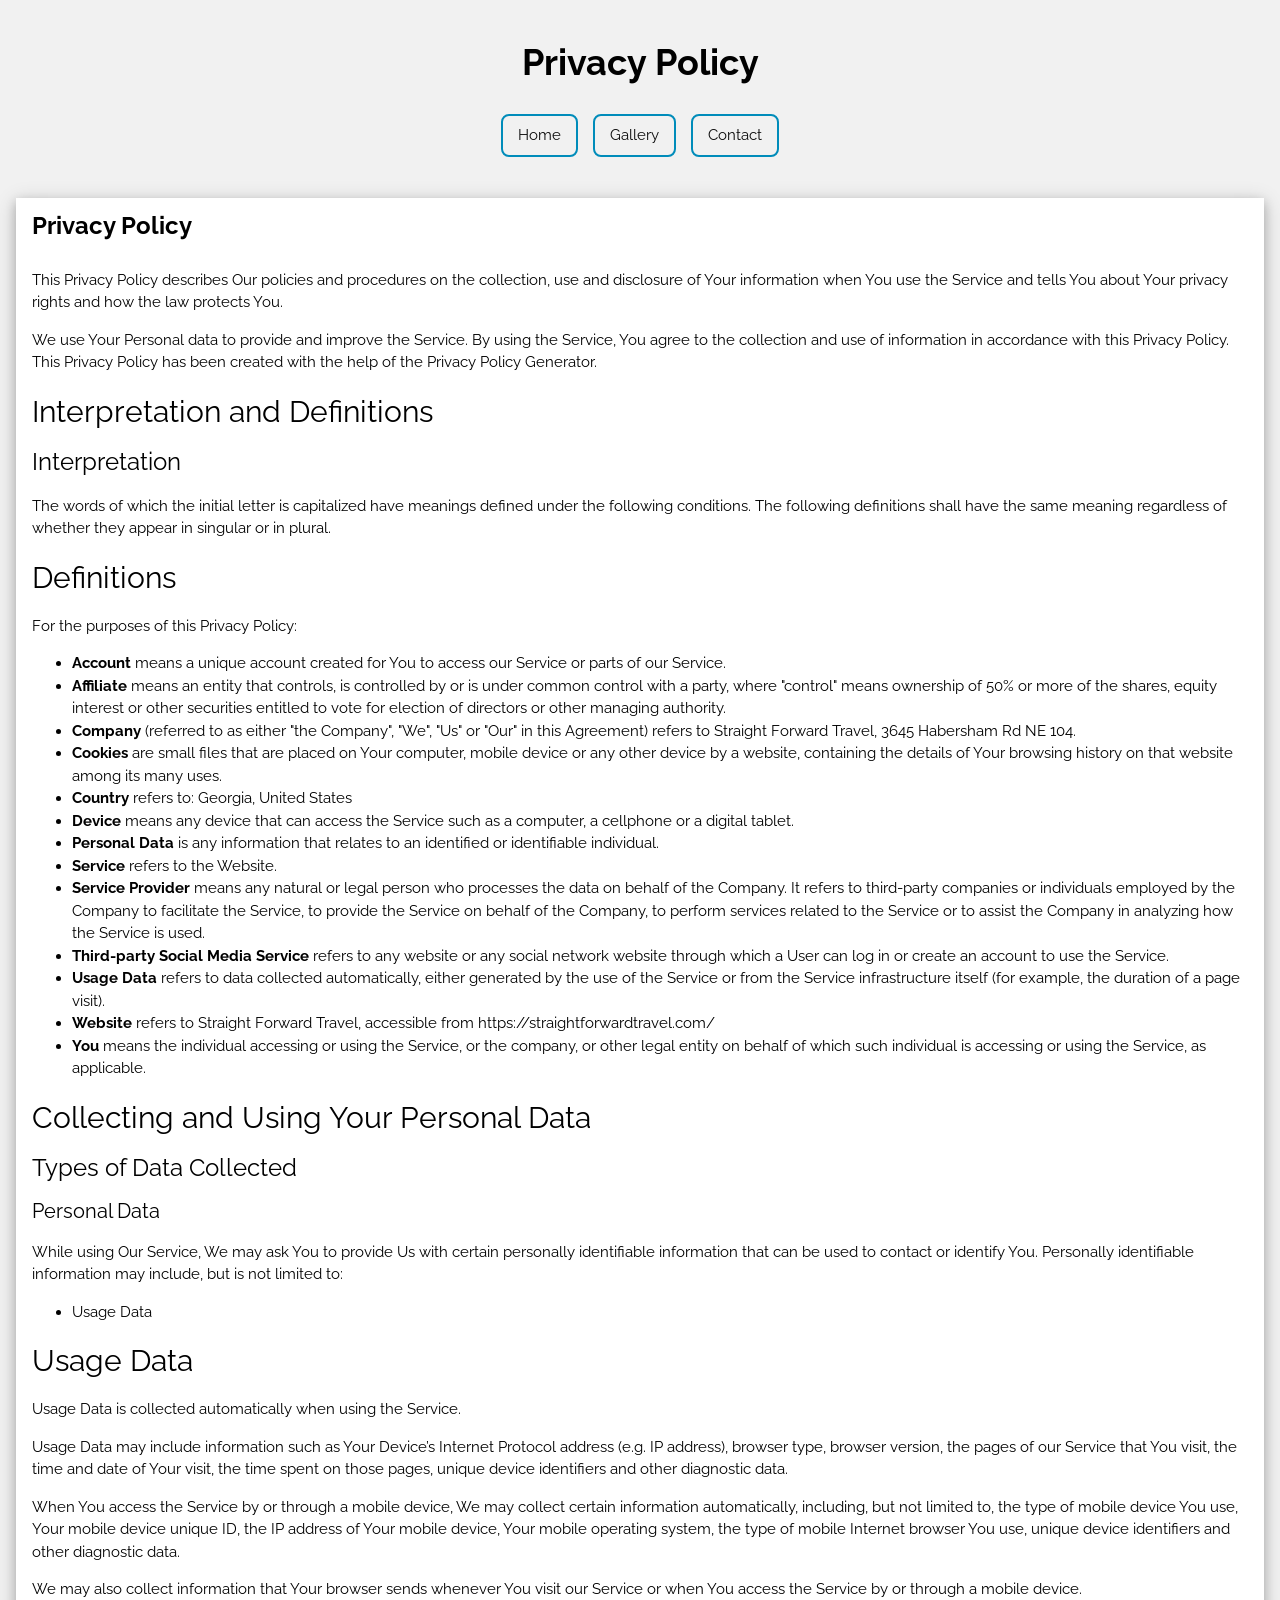
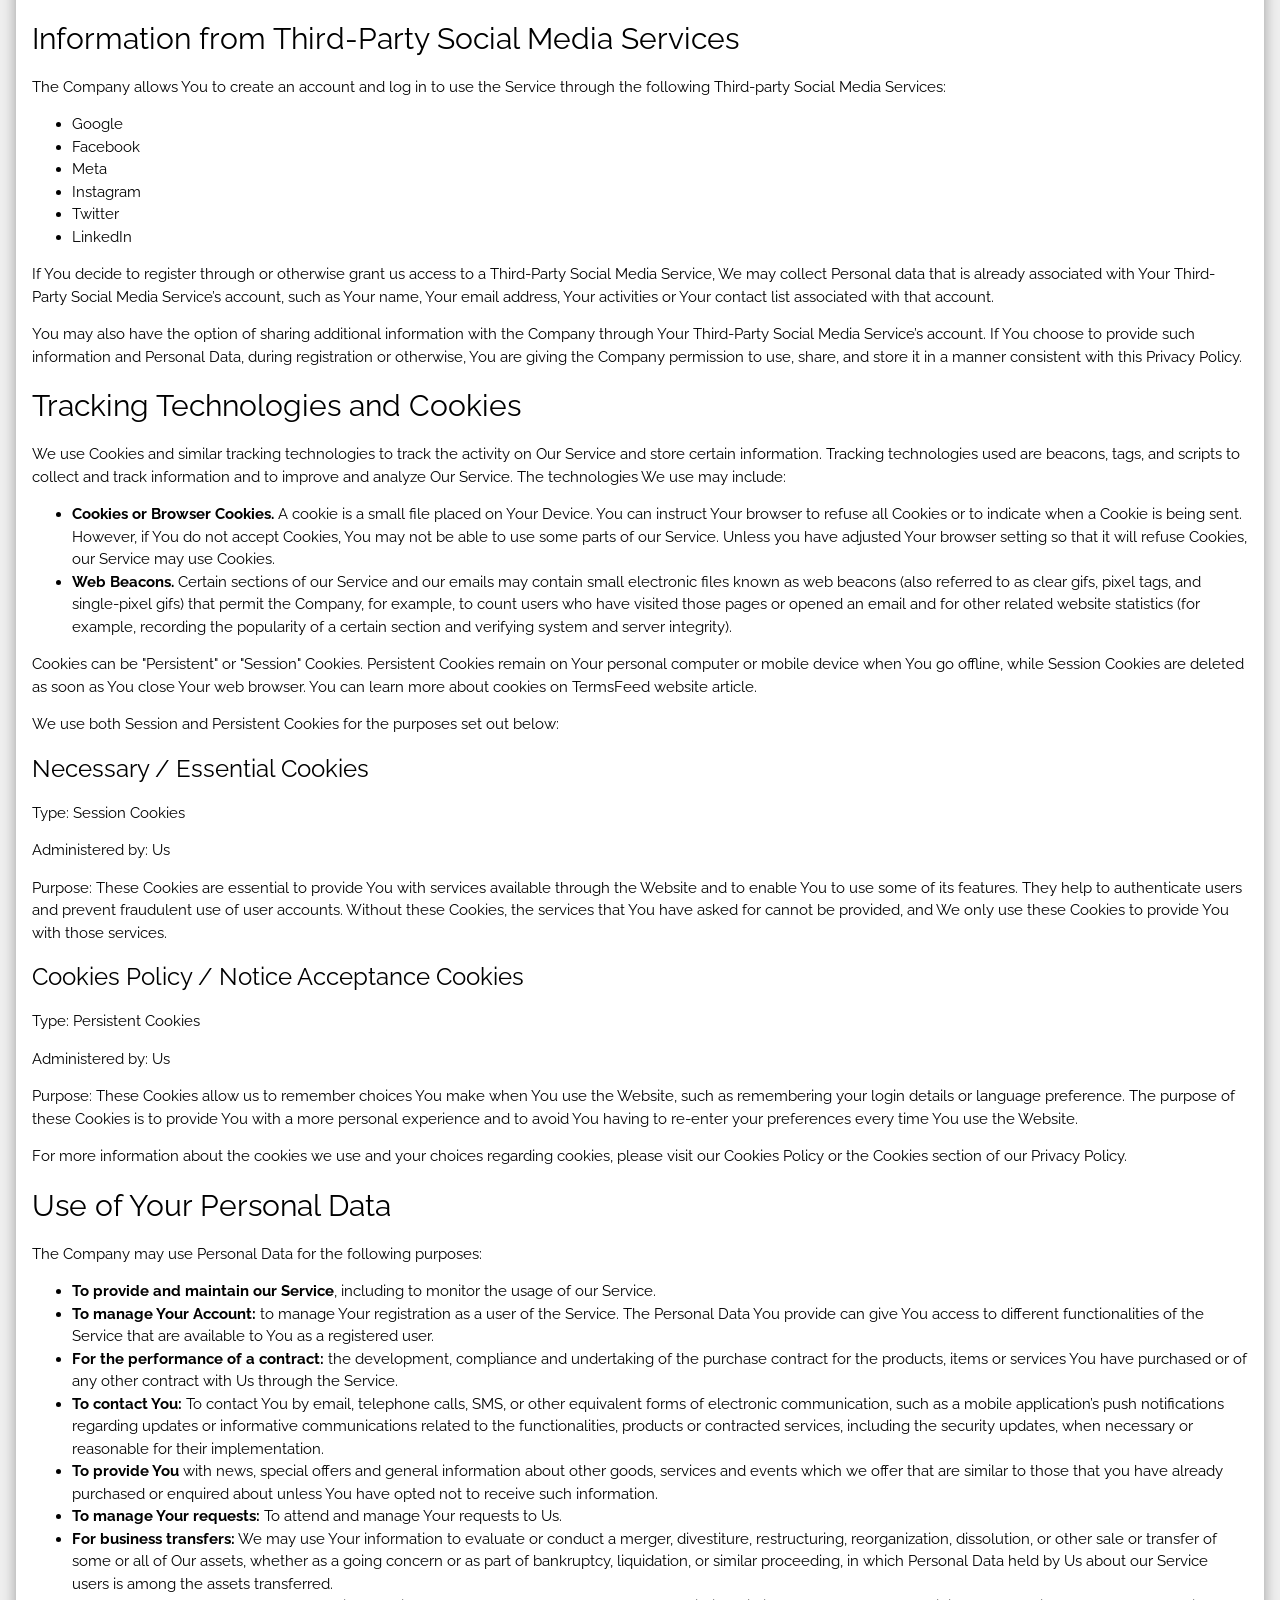
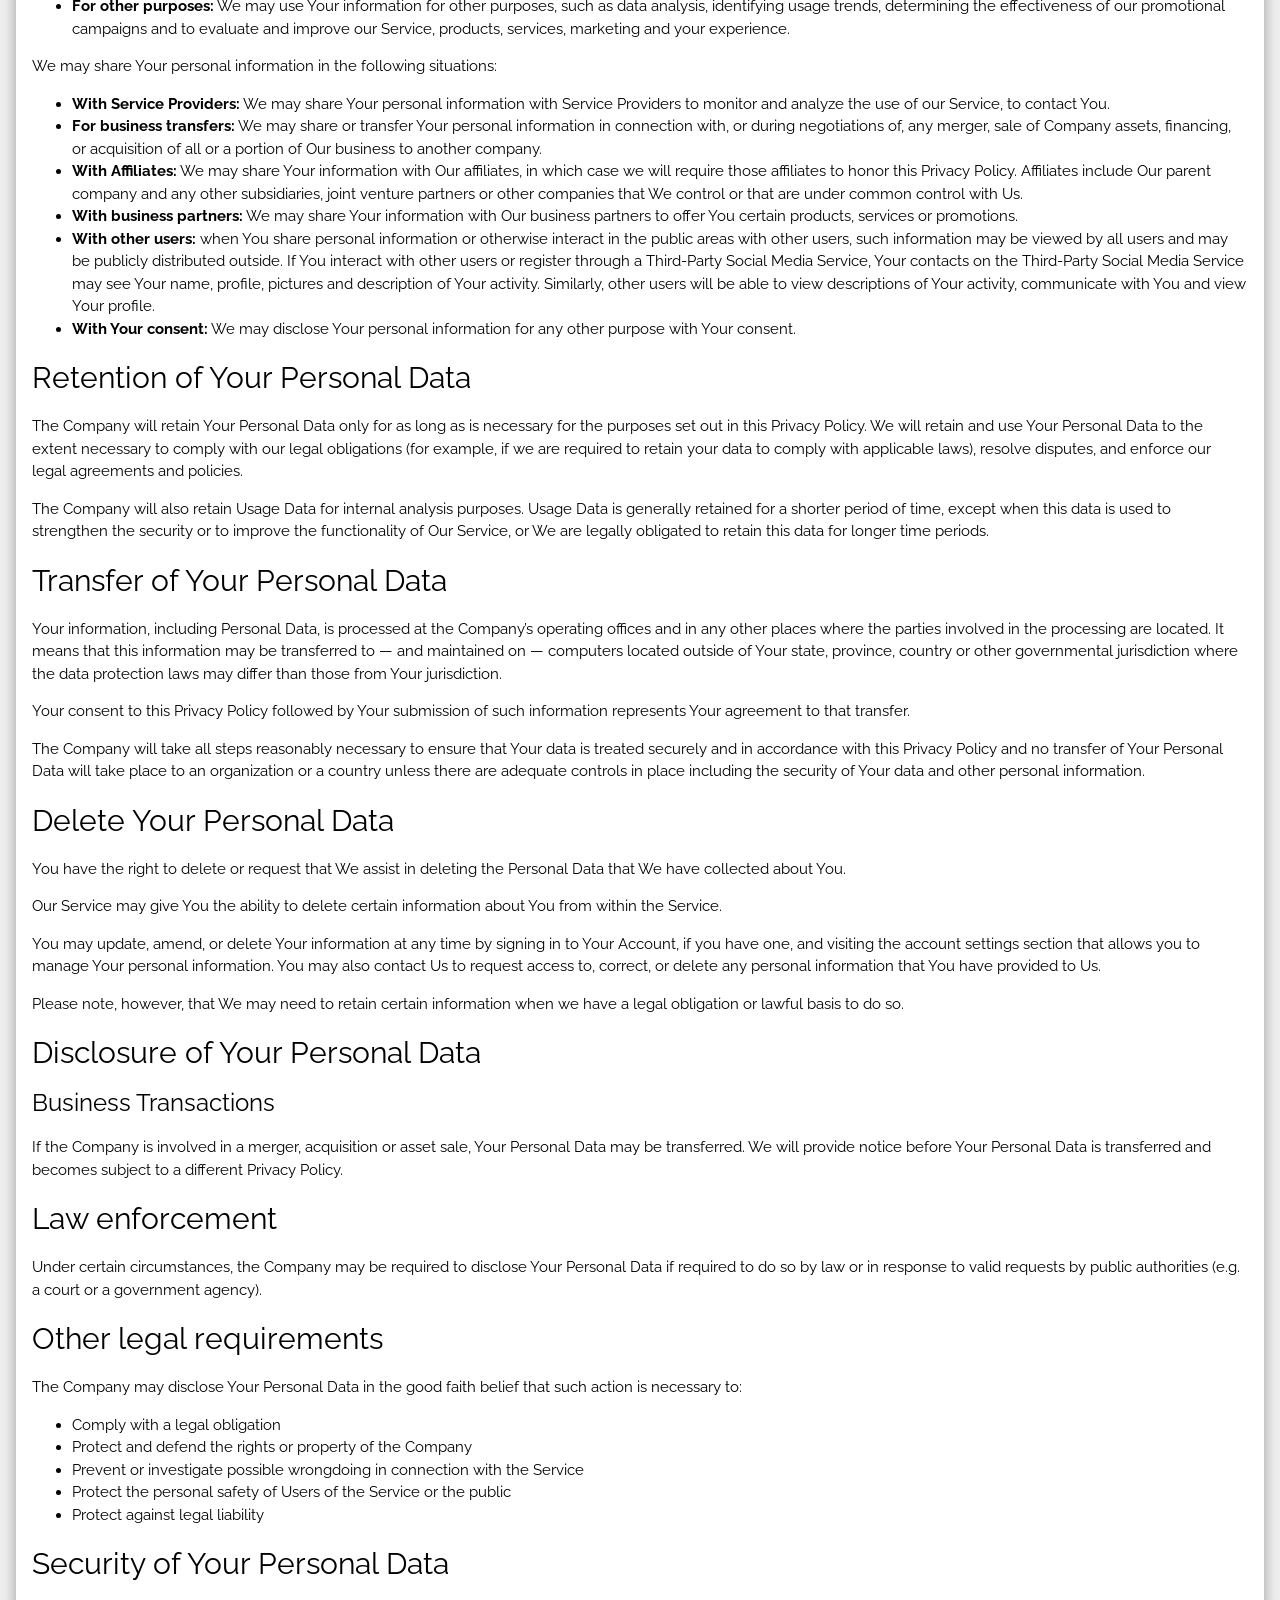
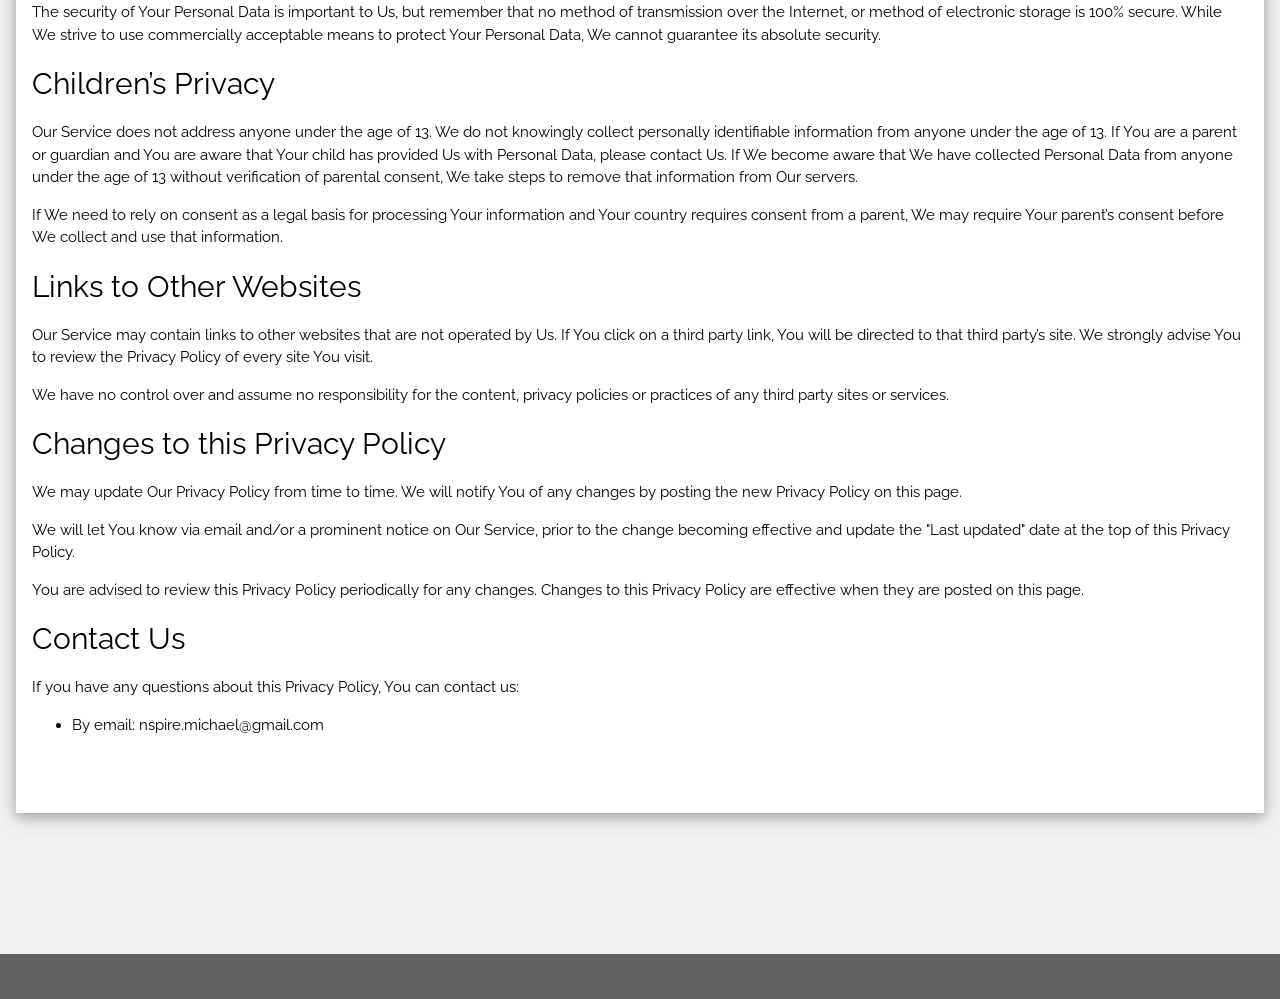
<file: privacypolicy.html>
<!DOCTYPE html>
<html>
<head>
<title>Honest Well Water Repair & Service</title>
<meta charset="UTF-8">
<meta name="viewport" content="width=device-width, initial-scale=1">
<link rel="stylesheet" href="homepage.css">
<link rel="stylesheet" href="https://fonts.googleapis.com/css?family=Raleway">
<style>
body,h1,h2,h3,h4,h5 {font-family: "Raleway", sans-serif}
</style>
</head>
<body class="w3-light-grey">

<!-- w3-content defines a container for fixed size centered content, 
and is wrapped around the whole page content, except for the footer in this example -->
<div class="w3-content" style="max-width:1400px">

<!-- Header -->
<header class="w3-container w3-center w3-padding-32"> 
  <h1><strong>Privacy Policy</strong></h1>
 
<!-- Start main menu top -->

         <nav class="navbarmain">
            <ul>
               <li><a href="index.html">Home</a></li>
               <li><a href="gallery.html">Gallery</a></li>
               <li><a href="gallery.html">Contact</a></li>
            </ul>
        </nav>

<!-- End main menu top -->



</header>

<!-- Grid -->
<div class="w3-row">

<!-- Blog entries -->
<div class="w3-col 24 s12">
  <!-- Blog entry -->
  <div class="w3-card-4 w3-margin w3-white">
   
    <div class="w3-container">
      <h3><b>Privacy Policy</b></h3>
    </div>

    <div class="w3-container">
      <p>This Privacy Policy describes Our policies and procedures on the collection, use and disclosure of Your information when You use the Service and tells You about Your privacy rights and how the law protects You.</p>
      <p>We use Your Personal data to provide and improve the Service. By using the Service, You agree to the collection and use of information in accordance with this Privacy Policy. This Privacy Policy has been created with the help of the Privacy Policy Generator.</p>
      <h2>Interpretation and Definitions</h2>
      <h3>Interpretation</h3>
      <p>The words of which the initial letter is capitalized have meanings defined under the following conditions. The following definitions shall have the same meaning regardless of whether they appear in singular or in plural.</p>
      <h2>Definitions</h2>
      <p>For the purposes of this Privacy Policy:</p>
        <ul>
            <li><strong>Account</strong> means a unique account created for You to access our Service or parts of our Service.</li>
            <li><strong>Affiliate</strong> means an entity that controls, is controlled by or is under common control with a party, where "control" means ownership of 50% or more of the shares, equity interest or other securities entitled to vote for election of directors or other managing authority.</li>
            <li><strong>Company</strong> (referred to as either "the Company", "We", "Us" or "Our" in this Agreement) refers to Straight Forward Travel, 3645 Habersham Rd NE 104.</li>
            <li><strong>Cookies</strong> are small files that are placed on Your computer, mobile device or any other device by a website, containing the details of Your browsing history on that website among its many uses.</li>
            <li><strong>Country</strong> refers to: Georgia, United States</li>
            <li><strong>Device</strong> means any device that can access the Service such as a computer, a cellphone or a digital tablet.</li>
            <li><strong>Personal Data</strong> is any information that relates to an identified or identifiable individual.</li>
            <li><strong>Service</strong> refers to the Website.</li>
            <li><strong>Service Provider</strong> means any natural or legal person who processes the data on behalf of the Company. It refers to third-party companies or individuals employed by the Company to facilitate the Service, to provide the Service on behalf of the Company, to perform services related to the Service or to assist the Company in analyzing how the Service is used.</li>
            <li><strong>Third-party Social Media Service</strong> refers to any website or any social network website through which a User can log in or create an account to use the Service.</li>
            <li><strong>Usage Data</strong> refers to data collected automatically, either generated by the use of the Service or from the Service infrastructure itself (for example, the duration of a page visit).</li>
            <li><strong>Website</strong> refers to Straight Forward Travel, accessible from https://straightforwardtravel.com/</li>
            <li><strong>You</strong> means the individual accessing or using the Service, or the company, or other legal entity on behalf of which such individual is accessing or using the Service, as applicable.</li>
        </ul>

        <h2>Collecting and Using Your Personal Data</h2>

        <h3>Types of Data Collected</h3>
        <h4>Personal Data</h4>
        <p>While using Our Service, We may ask You to provide Us with certain personally identifiable information that can be used to contact or identify You. Personally identifiable information may include, but is not limited to:</p>
        <ul>
          <li>Usage Data</li>
        </ul>

          <h2>Usage Data</h2>
          <p>Usage Data is collected automatically when using the Service.</p>
          <p>Usage Data may include information such as Your Device’s Internet Protocol address (e.g. IP address), browser type, browser version, the pages of our Service that You visit, the time and date of Your visit, the time spent on those pages, unique device identifiers and other diagnostic data.</p>
          <p>When You access the Service by or through a mobile device, We may collect certain information automatically, including, but not limited to, the type of mobile device You use, Your mobile device unique ID, the IP address of Your mobile device, Your mobile operating system, the type of mobile Internet browser You use, unique device identifiers and other diagnostic data.</p>
          <p>We may also collect information that Your browser sends whenever You visit our Service or when You access the Service by or through a mobile device.</p>

          <h2>Information from Third-Party Social Media Services</h2>
          <p>The Company allows You to create an account and log in to use the Service through the following Third-party Social Media Services:</p>

          <ul>
              <li>Google</li>
              <li>Facebook</li>
              <li>Meta</li>
              <li>Instagram</li>
              <li>Twitter</li>
              <li>LinkedIn</li>
          </ul>

          <p>If You decide to register through or otherwise grant us access to a Third-Party Social Media Service, We may collect Personal data that is already associated with Your Third-Party Social Media Service’s account, such as Your name, Your email address, Your activities or Your contact list associated with that account.</p>
          <p>You may also have the option of sharing additional information with the Company through Your Third-Party Social Media Service’s account. If You choose to provide such information and Personal Data, during registration or otherwise, You are giving the Company permission to use, share, and store it in a manner consistent with this Privacy Policy.</p>

          <h2>Tracking Technologies and Cookies</h2>
          <p>We use Cookies and similar tracking technologies to track the activity on Our Service and store certain information. Tracking technologies used are beacons, tags, and scripts to collect and track information and to improve and analyze Our Service. The technologies We use may include:</p>

          <ul>
            <li><strong>Cookies or Browser Cookies.</strong> A cookie is a small file placed on Your Device. You can instruct Your browser to refuse all Cookies or to indicate when a Cookie is being sent. However, if You do not accept Cookies, You may not be able to use some parts of our Service. Unless you have adjusted Your browser setting so that it will refuse Cookies, our Service may use Cookies.</li>
            <li><strong>Web Beacons.</strong> Certain sections of our Service and our emails may contain small electronic files known as web beacons (also referred to as clear gifs, pixel tags, and single-pixel gifs) that permit the Company, for example, to count users who have visited those pages or opened an email and for other related website statistics (for example, recording the popularity of a certain section and verifying system and server integrity).</li>
          </ul>

          <p>Cookies can be "Persistent" or "Session" Cookies. Persistent Cookies remain on Your personal computer or mobile device when You go offline, while Session Cookies are deleted as soon as You close Your web browser. You can learn more about cookies on TermsFeed website article.</p>
          <p>We use both Session and Persistent Cookies for the purposes set out below:</p>

          <h3>Necessary / Essential Cookies</h3>
          <p>Type: Session Cookies</p>
          <p>Administered by: Us</p>
          <p>Purpose: These Cookies are essential to provide You with services available through the Website and to enable You to use some of its features. They help to authenticate users and prevent fraudulent use of user accounts. Without these Cookies, the services that You have asked for cannot be provided, and We only use these Cookies to provide You with those services.</p>

          <h3>Cookies Policy / Notice Acceptance Cookies</h3>
          <p>Type: Persistent Cookies</p>
          <p>Administered by: Us</p>
          <p>Purpose: These Cookies allow us to remember choices You make when You use the Website, such as remembering your login details or language preference. The purpose of these Cookies is to provide You with a more personal experience and to avoid You having to re-enter your preferences every time You use the Website.</p>
          <p>For more information about the cookies we use and your choices regarding cookies, please visit our Cookies Policy or the Cookies section of our Privacy Policy.</p>

          <h2>Use of Your Personal Data</h2>
          <p>The Company may use Personal Data for the following purposes:</p>
          <ul>
            <li><strong>To provide and maintain our Service</strong>, including to monitor the usage of our Service.</li>
            <li><strong>To manage Your Account:</strong> to manage Your registration as a user of the Service. The Personal Data You provide can give You access to different functionalities of the Service that are available to You as a registered user.</li>
            <li><strong>For the performance of a contract:</strong> the development, compliance and undertaking of the purchase contract for the products, items or services You have purchased or of any other contract with Us through the Service.</li>
            <li><strong>To contact You:</strong> To contact You by email, telephone calls, SMS, or other equivalent forms of electronic communication, such as a mobile application’s push notifications regarding updates or informative communications related to the functionalities, products or contracted services, including the security updates, when necessary or reasonable for their implementation.</li>
            <li><strong>To provide You</strong> with news, special offers and general information about other goods, services and events which we offer that are similar to those that you have already purchased or enquired about unless You have opted not to receive such information.</li>
            <li><strong>To manage Your requests:</strong> To attend and manage Your requests to Us.</li>
            <li><strong>For business transfers:</strong> We may use Your information to evaluate or conduct a merger, divestiture, restructuring, reorganization, dissolution, or other sale or transfer of some or all of Our assets, whether as a going concern or as part of bankruptcy, liquidation, or similar proceeding, in which Personal Data held by Us about our Service users is among the assets transferred.</li>
            <li><strong>For other purposes:</strong> We may use Your information for other purposes, such as data analysis, identifying usage trends, determining the effectiveness of our promotional campaigns and to evaluate and improve our Service, products, services, marketing and your experience.</li>
          </ul>

          <p>We may share Your personal information in the following situations:</p>

          <ul>
            <li><strong>With Service Providers:</strong> We may share Your personal information with Service Providers to monitor and analyze the use of our Service, to contact You.</li>
            <li><strong>For business transfers:</strong> We may share or transfer Your personal information in connection with, or during negotiations of, any merger, sale of Company assets, financing, or acquisition of all or a portion of Our business to another company.</li>
            <li><strong>With Affiliates:</strong> We may share Your information with Our affiliates, in which case we will require those affiliates to honor this Privacy Policy. Affiliates include Our parent company and any other subsidiaries, joint venture partners or other companies that We control or that are under common control with Us.</li>
            <li><strong>With business partners:</strong> We may share Your information with Our business partners to offer You certain products, services or promotions.</li>
            <li><strong>With other users:</strong> when You share personal information or otherwise interact in the public areas with other users, such information may be viewed by all users and may be publicly distributed outside. If You interact with other users or register through a Third-Party Social Media Service, Your contacts on the Third-Party Social Media Service may see Your name, profile, pictures and description of Your activity. Similarly, other users will be able to view descriptions of Your activity, communicate with You and view Your profile.</li>
            <li><strong>With Your consent:</strong> We may disclose Your personal information for any other purpose with Your consent.</li>
          </ul>

          <h2>Retention of Your Personal Data</h2>
          <p>The Company will retain Your Personal Data only for as long as is necessary for the purposes set out in this Privacy Policy. We will retain and use Your Personal Data to the extent necessary to comply with our legal obligations (for example, if we are required to retain your data to comply with applicable laws), resolve disputes, and enforce our legal agreements and policies.</p>
          <p>The Company will also retain Usage Data for internal analysis purposes. Usage Data is generally retained for a shorter period of time, except when this data is used to strengthen the security or to improve the functionality of Our Service, or We are legally obligated to retain this data for longer time periods.</p>


          <h2>Transfer of Your Personal Data</h2>
          <p>Your information, including Personal Data, is processed at the Company’s operating offices and in any other places where the parties involved in the processing are located. It means that this information may be transferred to — and maintained on — computers located outside of Your state, province, country or other governmental jurisdiction where the data protection laws may differ than those from Your jurisdiction.</p>
          <p>Your consent to this Privacy Policy followed by Your submission of such information represents Your agreement to that transfer.</p>
          <p>The Company will take all steps reasonably necessary to ensure that Your data is treated securely and in accordance with this Privacy Policy and no transfer of Your Personal Data will take place to an organization or a country unless there are adequate controls in place including the security of Your data and other personal information.</p>

          <h2>Delete Your Personal Data</h2>
          <p>You have the right to delete or request that We assist in deleting the Personal Data that We have collected about You.</p>
          <p>Our Service may give You the ability to delete certain information about You from within the Service.</p>
          <p>You may update, amend, or delete Your information at any time by signing in to Your Account, if you have one, and visiting the account settings section that allows you to manage Your personal information. You may also contact Us to request access to, correct, or delete any personal information that You have provided to Us.</p>
          <p>Please note, however, that We may need to retain certain information when we have a legal obligation or lawful basis to do so.</p>


          <h2>Disclosure of Your Personal Data</h2>
          <h3>Business Transactions</h3>
          <p>If the Company is involved in a merger, acquisition or asset sale, Your Personal Data may be transferred. We will provide notice before Your Personal Data is transferred and becomes subject to a different Privacy Policy.</p>


          <h2>Law enforcement</h2>
          <p>Under certain circumstances, the Company may be required to disclose Your Personal Data if required to do so by law or in response to valid requests by public authorities (e.g. a court or a government agency).</p>

          <h2>Other legal requirements</h2>
          <p>The Company may disclose Your Personal Data in the good faith belief that such action is necessary to:</p>

          <ul>
            <li>Comply with a legal obligation</li>
            <li>Protect and defend the rights or property of the Company</li>
            <li>Prevent or investigate possible wrongdoing in connection with the Service</li>
            <li>Protect the personal safety of Users of the Service or the public</li>
            <li>Protect against legal liability</li>
          </ul>

          <h2>Security of Your Personal Data</h2>
          <p>The security of Your Personal Data is important to Us, but remember that no method of transmission over the Internet, or method of electronic storage is 100% secure. While We strive to use commercially acceptable means to protect Your Personal Data, We cannot guarantee its absolute security.</p>

          <h2>Children’s Privacy</h2>
          <p>Our Service does not address anyone under the age of 13. We do not knowingly collect personally identifiable information from anyone under the age of 13. If You are a parent or guardian and You are aware that Your child has provided Us with Personal Data, please contact Us. If We become aware that We have collected Personal Data from anyone under the age of 13 without verification of parental consent, We take steps to remove that information from Our servers.</p>
          <p>If We need to rely on consent as a legal basis for processing Your information and Your country requires consent from a parent, We may require Your parent’s consent before We collect and use that information.</p>

          <h2>Links to Other Websites</h2>
          <p>Our Service may contain links to other websites that are not operated by Us. If You click on a third party link, You will be directed to that third party’s site. We strongly advise You to review the Privacy Policy of every site You visit.</p>
          <p>We have no control over and assume no responsibility for the content, privacy policies or practices of any third party sites or services.</p>

          <h2>Changes to this Privacy Policy</h2>
          <p>We may update Our Privacy Policy from time to time. We will notify You of any changes by posting the new Privacy Policy on this page.</p>
          <p>We will let You know via email and/or a prominent notice on Our Service, prior to the change becoming effective and update the "Last updated" date at the top of this Privacy Policy.</p>
          <p>You are advised to review this Privacy Policy periodically for any changes. Changes to this Privacy Policy are effective when they are posted on this page.</p>


          <h2>Contact Us</h2>
          <p>If you have any questions about this Privacy Policy, You can contact us:</p>
          <ul>
            <li>By email: nspire.michael@gmail.com</li>
          </ul>

      <div class="w3-row">
        <div class="w3-col m8 s12">
              </div>
        <div class="w3-col m4 w3-hide-small">
          <p><span class="w3-padding-large w3-right"> <span class="w3-tag"></span></span></p>
        </div>
      </div>
    </div>
  </div>
  <hr>

  

    
   

       <div class="w3-row">
        <div class="w3-col m8 s12">
        </div>
        <div class="w3-col m4 w3-hide-small">
          <p><span class="w3-padding-large w3-right"> <span class="w3-badge"></span></span></p>
        </div>
      </div>
    </div>

    
  </div>


  
<!-- END Introduction Menu -->
</div>

<!-- END GRID -->
</div><br>

<!-- END w3-content -->
</div>

<!-- Footer -->
<footer class="w3-container w3-dark-grey w3-padding-32 w3-margin-top">

</footer>

</body>
</html>
</file>
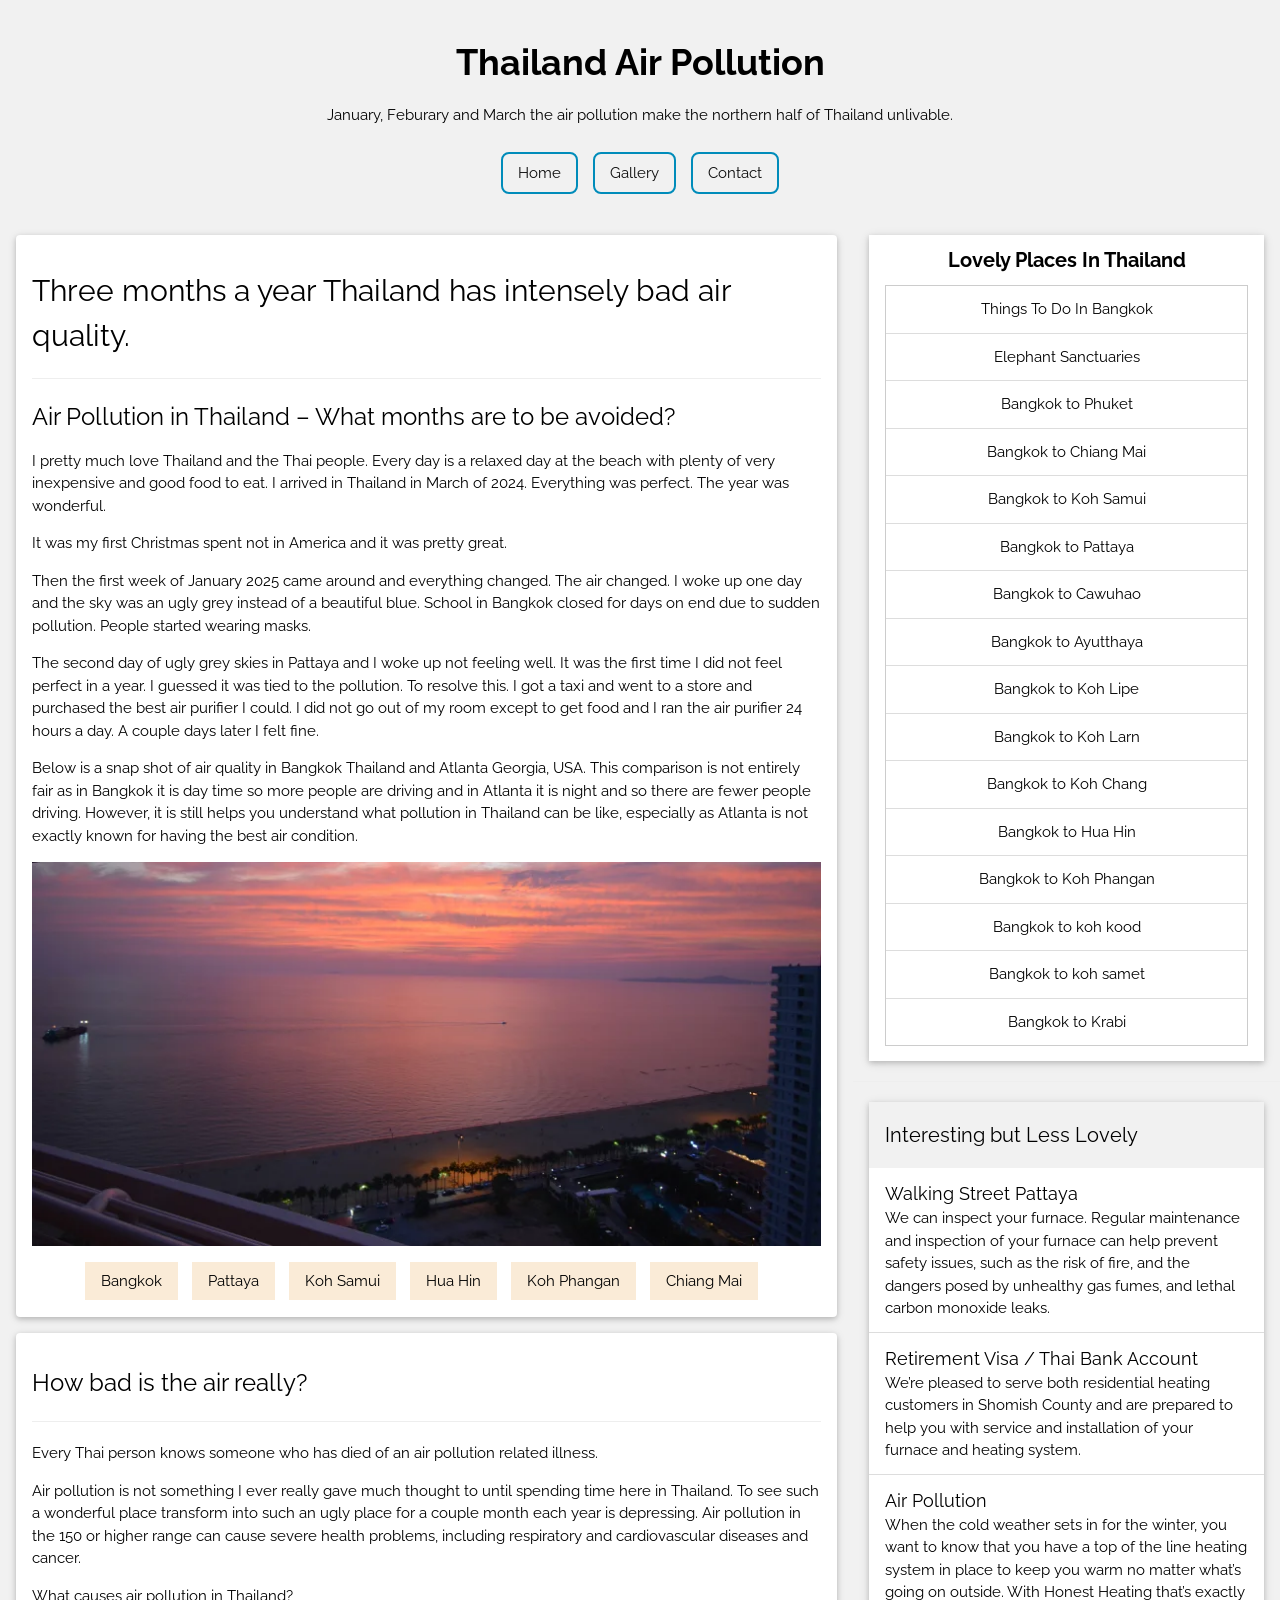
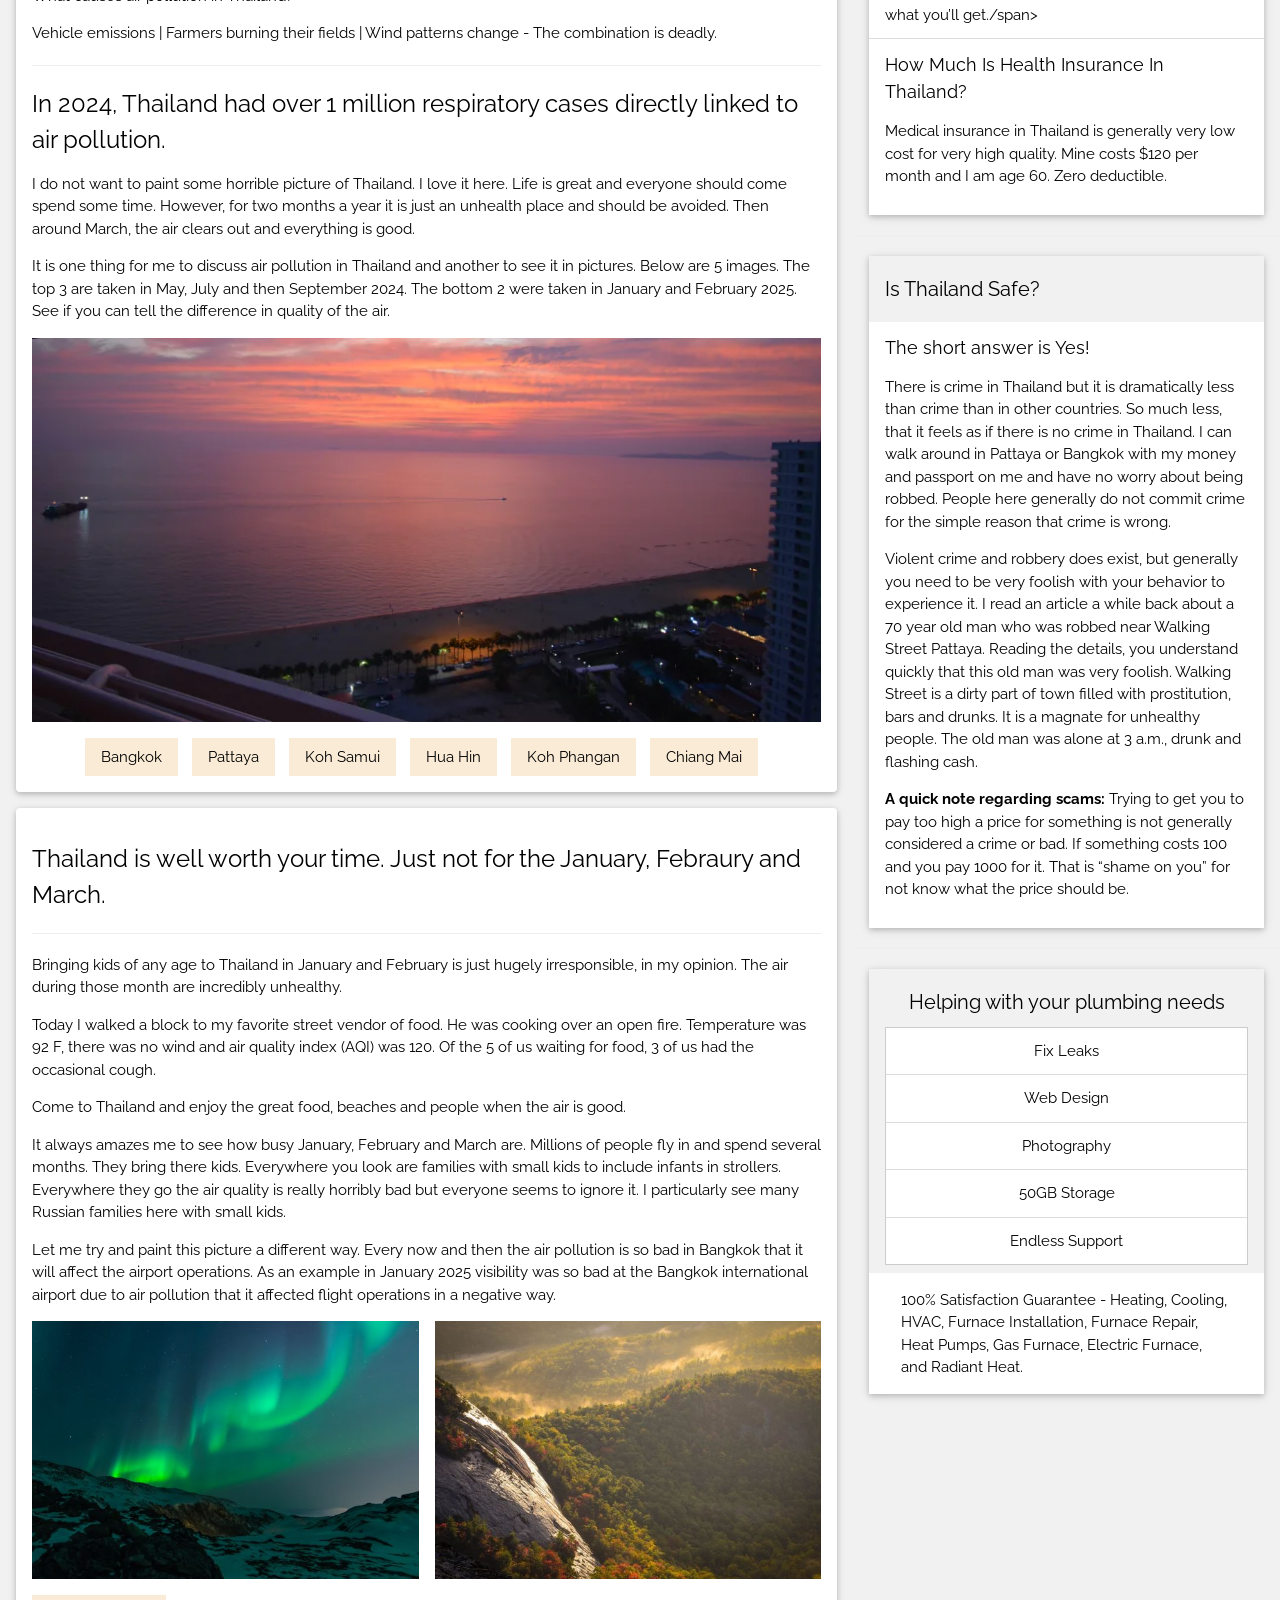
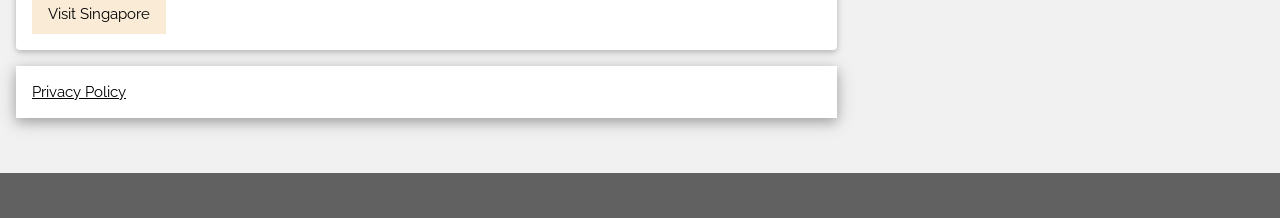
<file: thailand-air-pollution.html>
<!DOCTYPE html>
<html>
<head>
<title>Thailand Air Pollution</title>
<meta charset="UTF-8">
<meta name="viewport" content="width=device-width, initial-scale=1">
<link rel="stylesheet" href="homepage.css">
<link rel="stylesheet" href="https://fonts.googleapis.com/css?family=Raleway">
<style>
body,h1,h2,h3,h4,h5 {font-family: "Raleway", sans-serif}
</style>
</head>
<body class="w3-light-grey">

<!-- w3-content defines a container for fixed size centered content, 
and is wrapped around the whole page content, except for the footer in this example -->
<div class="w3-content" style="max-width:1400px">

<!-- Header -->
<header class="w3-container w3-center w3-padding-32"> 

        <div class="center-container-text">
          <h1><strong>Thailand Air Pollution</strong></h1>
          <p>January, Feburary and March the air pollution make the northern half of Thailand unlivable.</p>
        </div>

<!-- Start main menu top -->

         <nav class="navbarmain">
            <ul>
               <li><a href="index.html">Home</a></li>
               <li><a href="gallery.html">Gallery</a></li>
               <li><a href="gallery.html">Contact</a></li>
            </ul>
        </nav>

<!-- End main menu top -->
 
</header>

<!-- Grid -->


<div class="w3-row">

  

<!-- Blog entries -->
<div class="w3-col l8 s12">
  <!-- Blog entry -->


 <!-- Start 1 picture center block --> 
  
<div class="w3-container w3-card w3-white w3-round w3-margin"><br>
           <h2>Three months a year Thailand has intensely bad air quality.</h2>
           <hr class="w3-clear">
           <h3>Air Pollution in Thailand – What months are to be avoided?</h3>
           <p>I pretty much love Thailand and the Thai people. Every day is a relaxed day at the beach with plenty of very inexpensive and good food to eat. I arrived in Thailand in March of 2024. Everything was perfect. The year was wonderful.</p>
           <p>It was my first Christmas spent not in America and it was pretty great.</p>
           <p>Then the first week of January 2025 came around and everything changed. The air changed. I woke up one day and the sky was an ugly grey instead of a beautiful blue. School in Bangkok closed for days on end due to sudden pollution. People started wearing masks.</p>
           <p>The second day of ugly grey skies in Pattaya and I woke up not feeling well. It was the first time I did not feel perfect in a year. I guessed it was tied to the pollution. To resolve this. I got a taxi and went to a store and purchased the best air purifier I could. I did not go out of my room except to get food and I ran the air purifier 24 hours a day. A couple days later I felt fine.</p>
           <p>Below is a snap shot of air quality in Bangkok Thailand and Atlanta Georgia, USA. This comparison is not entirely fair as in Bangkok it is day time so more people are driving and in Atlanta it is night and so there are fewer people driving. However, it is still helps you understand what pollution in Thailand can be like, especially as Atlanta is not exactly known for having the best air condition.</p>

        <div class="w3-row-padding" style="margin:0 -8px">
            <div class="w3-full">
              <img src="images/things-to-do-thailand/t1a.webp" style="width:100%" alt="Northern Lights" class="w3-margin-bottom">
            </div>

        </div>

                      <div class="links-container-test">
          <button type="button-beige" button-beige style="margin-right: 10px;"class="w3-button w3-theme-d1 w3-margin-bottom"> Bangkok</button> 
          <button type="button-beige" button-beige style="margin-right: 10px;"class="w3-button w3-theme-d1 w3-margin-bottom"> Pattaya</button> 
          <button type="button-beige" button-beige style="margin-right: 10px;"class="w3-button w3-theme-d1 w3-margin-bottom"> Koh Samui</button> 
          <button type="button-beige" button-beige style="margin-right: 10px;"class="w3-button w3-theme-d1 w3-margin-bottom"> Hua Hin</button> 
          <button type="button-beige" button-beige style="margin-right: 10px;"class="w3-button w3-theme-d1 w3-margin-bottom"> Koh Phangan</button> 
          <button type="button-beige" button-beige style="margin-right: 10px;"class="w3-button w3-theme-d1 w3-margin-bottom"> Chiang Mai</button> 
                      </div>
</div>

 <!-- End of 1 picture center block --> 


<!-- Start of 1 or 2 picture center block --> 
  
<div class="w3-container w3-card w3-white w3-round w3-margin"><br>
           <h3>How bad is the air really?</h3>
           <hr class="w3-clear">
               <p>Every Thai person knows someone who has died of an air pollution related illness.</p>
               <p>Air pollution is not something I ever really gave much thought to until spending time here in Thailand. To see such a wonderful place transform into such an ugly place for a couple month each year is depressing. Air pollution in the 150 or higher range can cause severe health problems, including respiratory and cardiovascular diseases and cancer.</p>
               <p>What causes air pollution in Thailand?</p>
               <p>Vehicle emissions | Farmers burning their fields | Wind patterns change - The combination is deadly.</p>

           <hr class="w3-clear">

           <h3>In 2024, Thailand had over 1 million respiratory cases directly linked to air pollution.</h3>
           <p>I do not want to paint some horrible picture of Thailand. I love it here. Life is great and everyone should come spend some time. However, for two months a year it is just an unhealth place and should be avoided. Then around March, the air clears out and everything is good.</p>
           <p>It is one thing for me to discuss air pollution in Thailand and another to see it in pictures. Below are 5 images. The top 3 are taken in May, July and then September 2024. The bottom 2 were taken in January and February 2025. See if you can tell the difference in quality of the air.</p>
        <div class="w3-row-padding" style="margin:0 -8px">
            <div class="w3-full">
              <img src="images/things-to-do-thailand/t1a.webp" style="width:100%" alt="Northern Lights" class="w3-margin-bottom">
            </div>

        </div>

                      <div class="links-container-test">
          <button type="button-beige" button-beige style="margin-right: 10px;"class="w3-button w3-theme-d1 w3-margin-bottom"> Bangkok</button> 
          <button type="button-beige" button-beige style="margin-right: 10px;"class="w3-button w3-theme-d1 w3-margin-bottom"> Pattaya</button> 
          <button type="button-beige" button-beige style="margin-right: 10px;"class="w3-button w3-theme-d1 w3-margin-bottom"> Koh Samui</button> 
          <button type="button-beige" button-beige style="margin-right: 10px;"class="w3-button w3-theme-d1 w3-margin-bottom"> Hua Hin</button> 
          <button type="button-beige" button-beige style="margin-right: 10px;"class="w3-button w3-theme-d1 w3-margin-bottom"> Koh Phangan</button> 
          <button type="button-beige" button-beige style="margin-right: 10px;"class="w3-button w3-theme-d1 w3-margin-bottom"> Chiang Mai</button> 
                      </div>
</div>

 <!-- End of 1 or 2 picture center block --> 




 <!-- Beginning of 2 picture center block --> 

<div class="w3-container w3-card w3-white w3-round w3-margin"><br>
        <h3>Thailand is well worth your time. Just not for the January, Febraury and March.</h3>
        <hr class="w3-clear">
        <p>Bringing kids of any age to Thailand in January and February is just hugely irresponsible, in my opinion. The air during those month are incredibly unhealthy.</p>
        <p>Today I walked a block to my favorite street vendor of food. He was cooking over an open fire. Temperature was 92 F, there was no wind and air quality index (AQI) was 120. Of the 5 of us waiting for food, 3 of us had the occasional cough.</p>
        <p>Come to Thailand and enjoy the great food, beaches and people when the air is good.</p>
        <p>It always amazes me to see how busy January, February and March are.  Millions of people fly in and spend several months.  They bring there kids.  Everywhere you look are families with small kids to include infants in strollers.  Everywhere they go the air quality is really horribly bad but everyone seems to ignore it.  I particularly see many Russian families here with small kids.</p>
        <p>Let me try and paint this picture a different way.  Every now and then the air pollution is so bad in Bangkok that it will affect the airport operations.  As an example in January 2025 visibility was so bad at the Bangkok international airport due to air pollution that it affected flight operations in a negative way.</p>

          <div class="w3-row-padding" style="margin:0 -16px">
            <div class="w3-half">
              <img src="lights.jpg" style="width:100%" alt="Northern Lights" class="w3-margin-bottom">
            </div>
            <div class="w3-half">
              <img src="nature.jpg" style="width:100%" alt="Nature" class="w3-margin-bottom">
          </div>
        </div>
        <button type="button" class="w3-button w3-theme-d1 w3-margin-bottom"> Visit Singapore</button> 
 </div>

  <!-- End of 2 picture center block --> 


 






 <!-- Start white block at bottom of page --> 

   <div class="w3-card-4 w3-margin w3-white">
    <div class="w3-container">
     <p><a href="privacypolicy.html">Privacy Policy</a></p>
      <h5><span class="w3-opacity"></span></h5>
    </div>
  </div>

  <!-- End white block at bottom of page --> 
   
  
<!-- END BLOG ENTRIES -->
</div>

<!-- Introduction menu -->
<div class="w3-col l4">
  <!-- About Card -->
  <div class="w3-card w3-margin w3-margin-top">
    <div class="w3-container w3-white">

        <div class="center-container-text">
           <h4><strong>Lovely Places In Thailand</strong></h4>
        </div>
                    <div class="links-container"></div>
      <ul class="w3-ul w3-border w3-white w3-center w3-opacity w3-hover-opacity-off">
          <li class="w3-padding-16"><a href="things-to-do-thailand.html" class="no-underline">Things To Do In Bangkok</a></li>
          <li class="w3-padding-16"><a href="#" class="no-underline">Elephant Sanctuaries</a></li>
          <li class="w3-padding-16"><a href="#" class="no-underline">Bangkok to Phuket</a></li>
          <li class="w3-padding-16"><a href="things-to-do-thailand.html" class="no-underline">Bangkok to Chiang Mai</a></li>
          <li class="w3-padding-16"><a href="#" class="no-underline">Bangkok to Koh Samui</a></li>
          <li class="w3-padding-16"><a href="#" class="no-underline">Bangkok to Pattaya</a></li>
          <li class="w3-padding-16"><a href="things-to-do-thailand.html" class="no-underline">Bangkok to Cawuhao</a></li>
          <li class="w3-padding-16"><a href="#" class="no-underline">Bangkok to Ayutthaya</a></li>
          <li class="w3-padding-16"><a href="#" class="no-underline">Bangkok to Koh Lipe</a></li>
          <li class="w3-padding-16"><a href="things-to-do-thailand.html" class="no-underline">Bangkok to Koh Larn</a></li>
          <li class="w3-padding-16"><a href="#" class="no-underline">Bangkok to Koh Chang</a></li>
          <li class="w3-padding-16"><a href="#" class="no-underline">Bangkok to Hua Hin</a></li>
          <li class="w3-padding-16"><a href="#" class="no-underline">Bangkok to Koh Phangan</a></li>
          <li class="w3-padding-16"><a href="things-to-do-thailand.html" class="no-underline">Bangkok to koh kood</a></li>
          <li class="w3-padding-16"><a href="#" class="no-underline">Bangkok to koh samet</a></li>
          <li class="w3-padding-16"><a href="#" class="no-underline">Bangkok to Krabi</a></li>
        </ul>
        <p></p>
                    </div>
   
  </div><hr>

  
  <!-- Start sidebar grey top -->

  <div class="w3-card w3-margin">
    <div class="w3-container w3-padding">
      <h4>Interesting but Less Lovely</h4>
    </div>
    <ul class="w3-ul w3-hoverable w3-white">
      <li class="w3-padding-16">
        <span class="w3-large">Walking Street Pattaya</span><br>
        <span>We can inspect your furnace. Regular maintenance and inspection of your furnace can help prevent safety issues, such as the risk of fire, and the dangers posed by unhealthy gas fumes, and lethal carbon monoxide leaks.</span>
      </li>
      <li class="w3-padding-16">
        <span class="w3-large">Retirement Visa / Thai Bank Account</span><br>
        <span>We’re pleased to serve both residential heating customers in Shomish County and are prepared to help you with service and installation of your furnace and heating system.</span>
      </li> 
      <li class="w3-padding-16">
        <span class="w3-large">Air Pollution</span><br>
        <span>When the cold weather sets in for the winter, you want to know that you have a top of the line heating system in place to keep you warm no matter what’s going on outside. With Honest Heating that’s exactly what you’ll get./span>
      </li>   
      <li class="w3-padding-16">
        <span class="w3-large">How Much Is Health Insurance In Thailand?</span><br>
        <p>Medical insurance in Thailand is generally very low cost for very high quality.  Mine costs $120 per month and I am age 60.  Zero deductible.</p>
      </li>   
    </ul>
  </div>
  <hr> 

<!-- End sidebar grey top -->


<!-- Start sidebar grey top -->

  <div class="w3-card w3-margin">
    <div class="w3-container w3-padding">
      <h4>Is Thailand Safe?</h4>
    </div>
    <ul class="w3-ul w3-hoverable w3-white">
      <li class="w3-padding-16">
        <span class="w3-large">The short answer is Yes!</span><br>
        <p>There is crime in Thailand but it is dramatically less than crime than in other countries.  So much less, that it feels as if there is no crime in Thailand.  I can walk around in Pattaya or Bangkok with my money and passport on me and have no worry about being robbed.  People here generally do not commit crime for the simple reason that crime is wrong.</p>
        <p>Violent crime and robbery does exist, but generally you need to be very foolish with your behavior to experience it.  I read an article a while back about a 70 year old man who was robbed near Walking Street Pattaya.    Reading the details, you understand quickly that this old man was very foolish.  Walking Street is a dirty part of town filled with prostitution, bars and drunks.  It is a magnate for unhealthy people.  The old man was alone at 3 a.m., drunk and flashing cash.</p>
        <p><strong>A quick note regarding scams:</strong>  Trying to get you to pay too high a price for something is not generally considered a crime or bad.   If something costs 100 and you pay 1000 for it.  That is “shame on you”  for not know what the price should be.</p>
      </li>
    
    </ul>
  </div>
  <hr> 

<!-- End sidebar grey top -->
 
  <!-- Labels / tags -->
  <div class="w3-card w3-margin">
    <div class="w3-container w3-padding">
      <center><h4>Helping with your plumbing needs</h4></center>
      <ul class="w3-ul w3-border w3-white w3-center w3-opacity w3-hover-opacity-off">
          <li class="w3-padding-16">Fix Leaks</li>
          <li class="w3-padding-16">Web Design</li>
          <li class="w3-padding-16">Photography</li>
          <li class="w3-padding-16">50GB Storage</li>
          <li class="w3-padding-16">Endless Support</li>
        </ul>
    </div>
    <div class="w3-container w3-white">

            

                
                    <!-- About Card -->
                   
  <div class="w3-container w3-white">
     <p>100% Satisfaction Guarantee - Heating, Cooling, HVAC, Furnace Installation, Furnace Repair, Heat Pumps, Gas Furnace, Electric Furnace, and Radiant Heat.</p>
  </div>
                  

    </div>
  </div>
  
<!-- END Introduction Menu -->
</div>

<!-- END GRID -->
</div><br>

<!-- END w3-content -->
</div>

<!-- Footer -->
<footer class="w3-container w3-dark-grey w3-padding-32 w3-margin-top">

</footer>

</body>
</html>
</file>
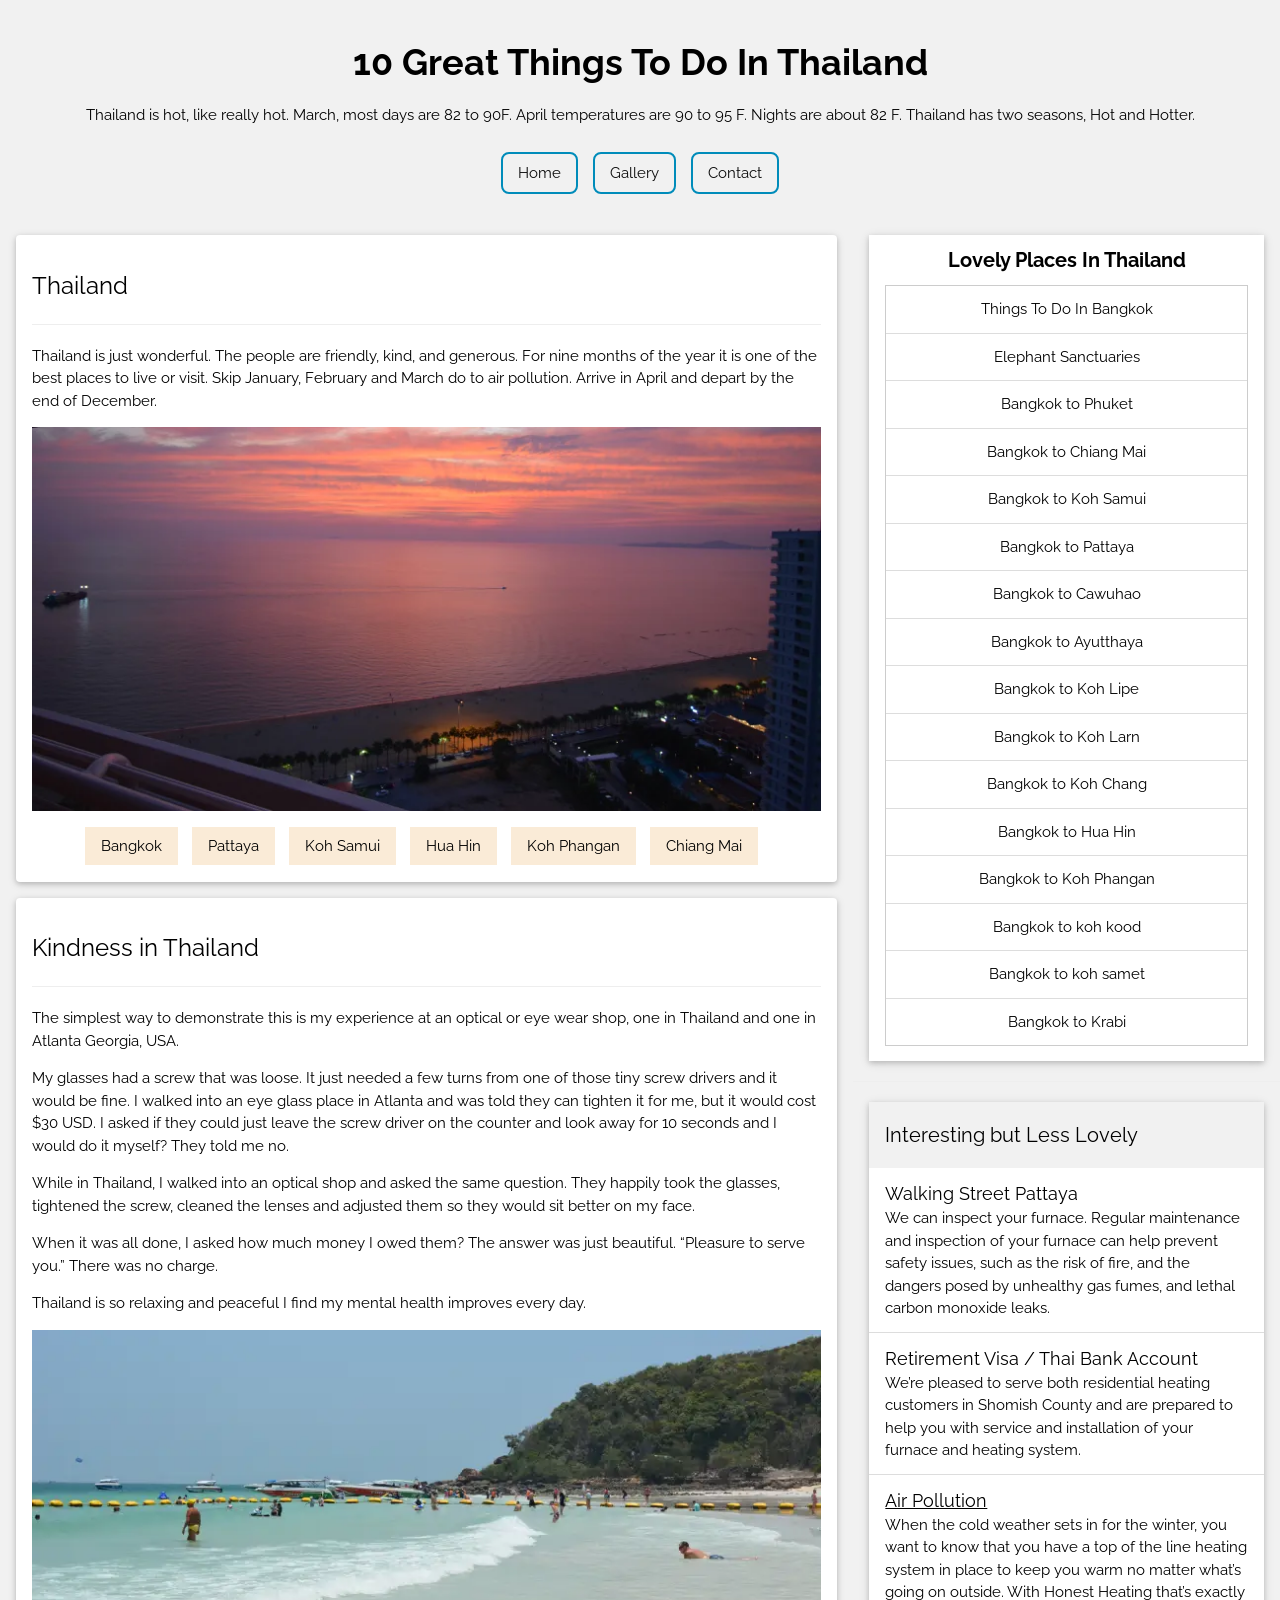
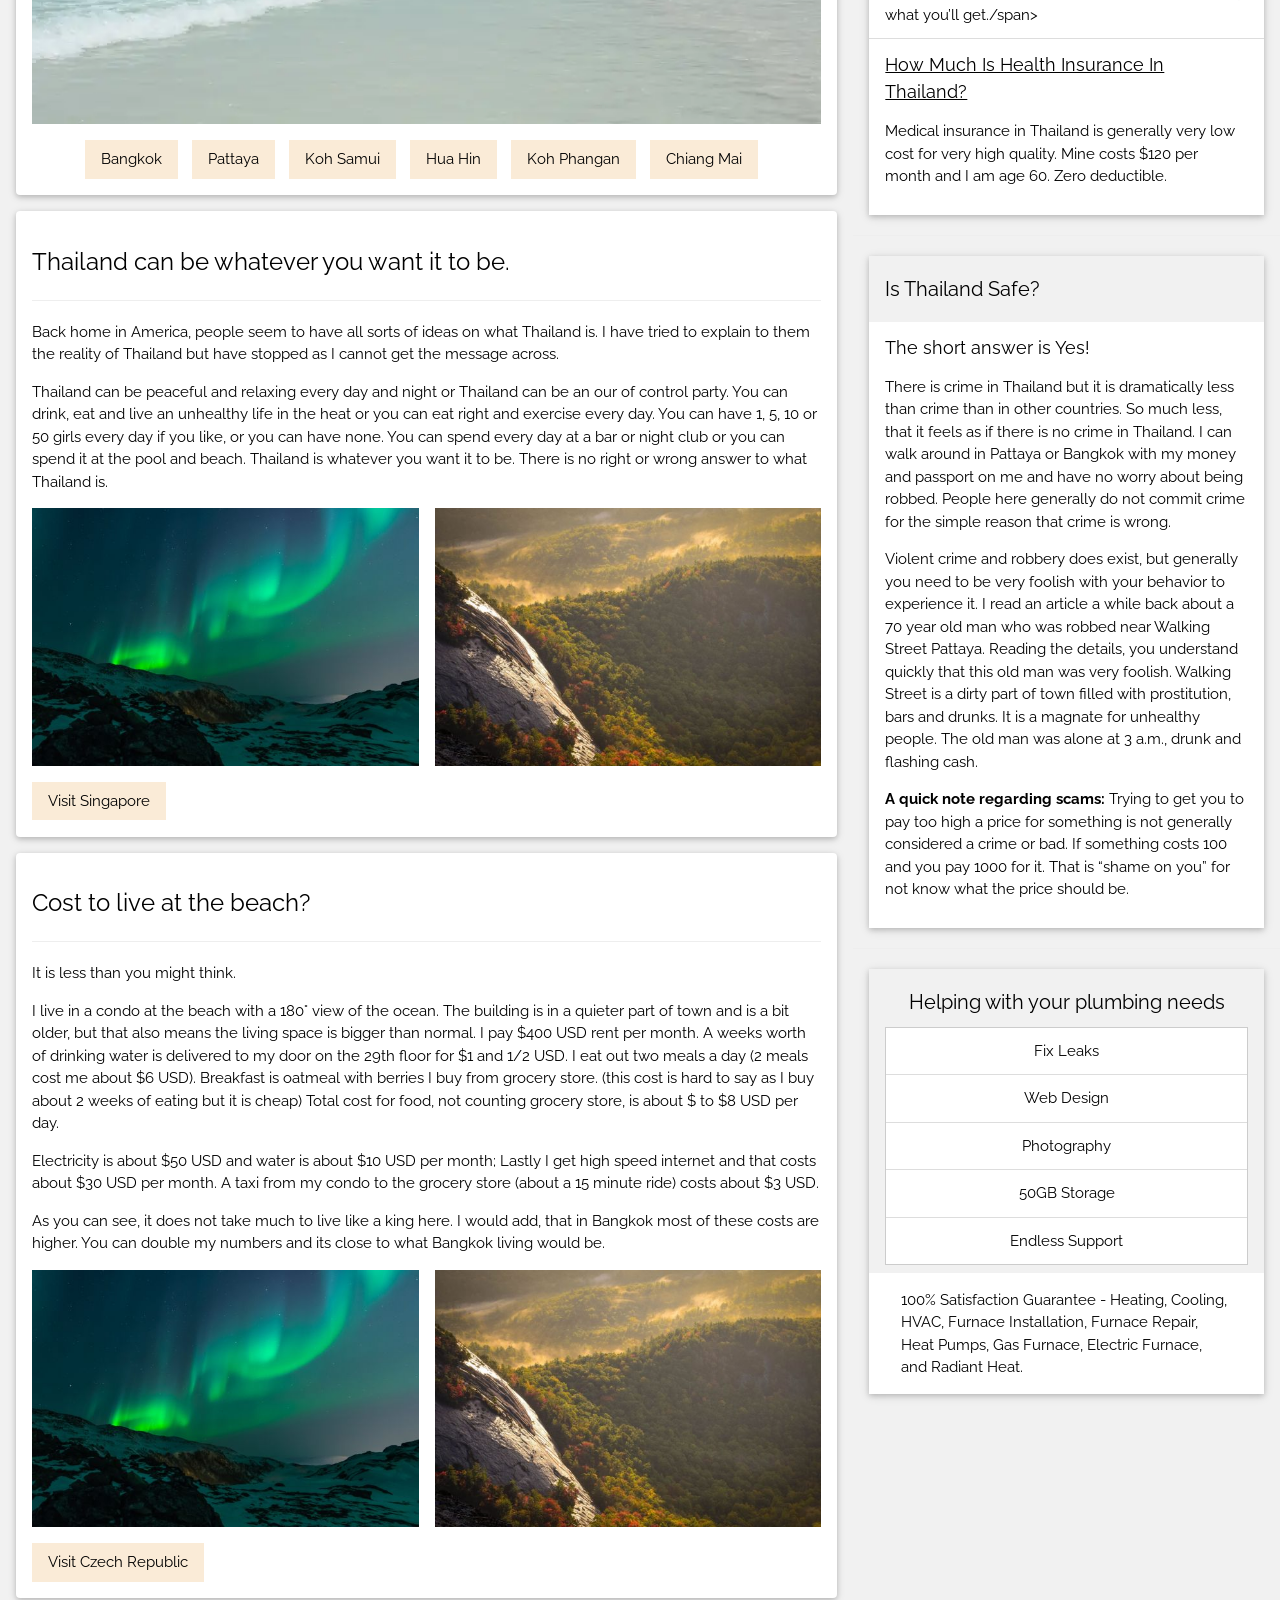
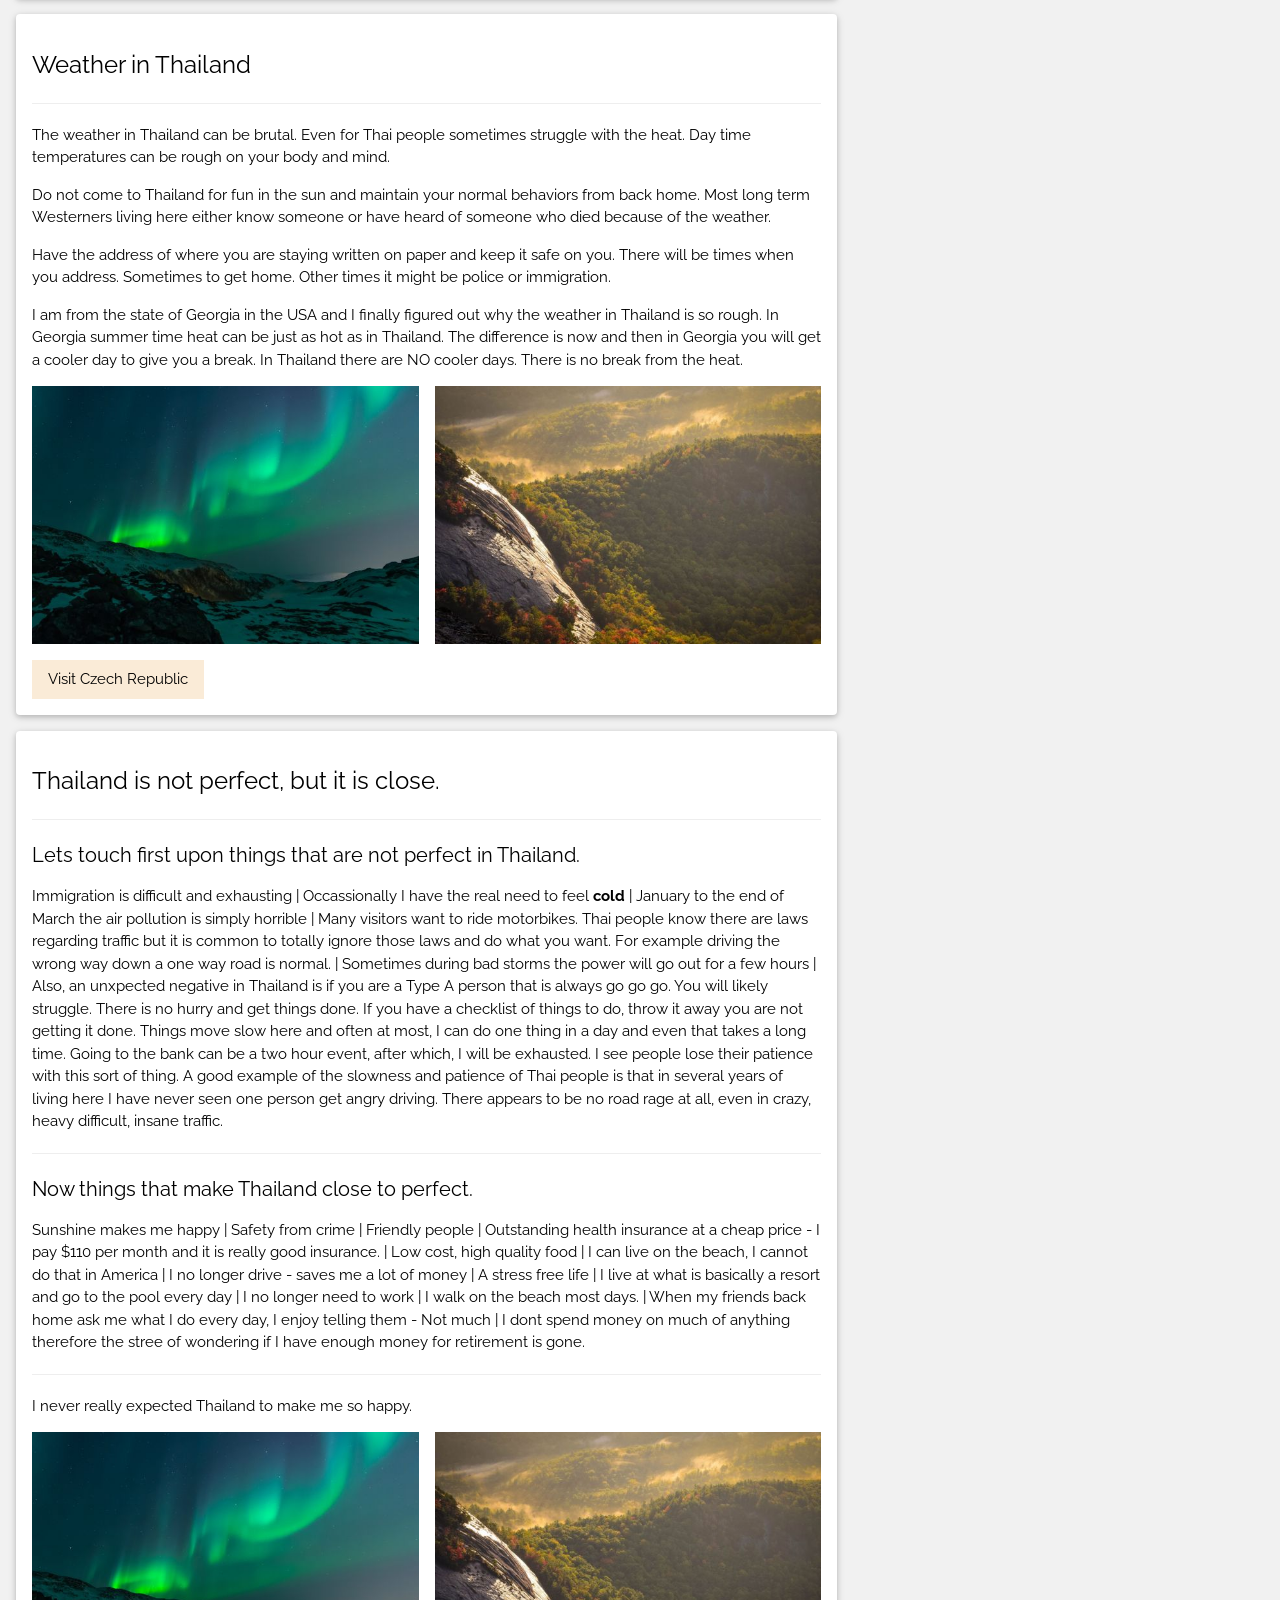
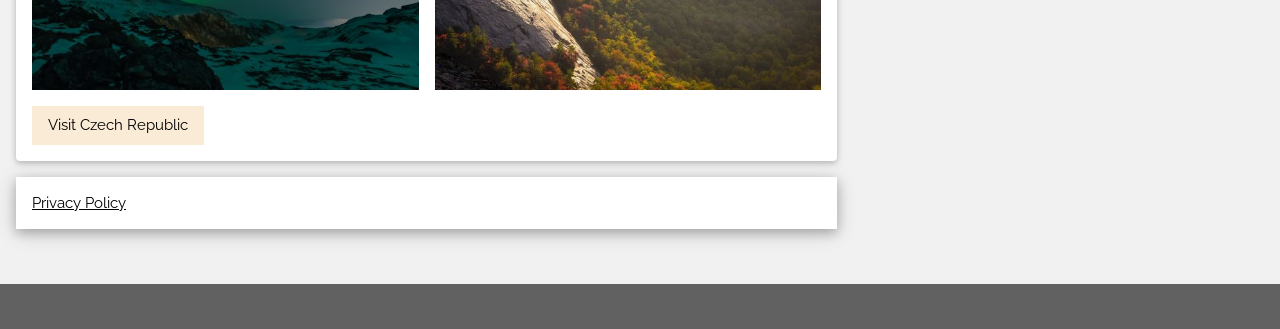
<file: things-to-do-thailand.html>
<!DOCTYPE html>
<html>
<head>
<title>10 Great Things To Do In Thailand</title>
<meta charset="UTF-8">
<meta name="viewport" content="width=device-width, initial-scale=1">
<link rel="stylesheet" href="homepage.css">
<link rel="stylesheet" href="https://fonts.googleapis.com/css?family=Raleway">
<style>
body,h1,h2,h3,h4,h5 {font-family: "Raleway", sans-serif}
</style>
</head>
<body class="w3-light-grey">

<!-- w3-content defines a container for fixed size centered content, 
and is wrapped around the whole page content, except for the footer in this example -->
<div class="w3-content" style="max-width:1400px">

<!-- Header -->
<header class="w3-container w3-center w3-padding-32"> 

        <div class="center-container-text">
          <h1><strong>10 Great Things To Do In Thailand</strong></h1>
          <p>Thailand is hot, like really hot. March, most days are 82 to 90F. April temperatures are 90 to 95 F. Nights are about 82 F. Thailand has two seasons, Hot and Hotter.</p>
        </div>


<!-- Start main menu top -->

         <nav class="navbarmain">
            <ul>
               <li><a href="index.html">Home</a></li>
               <li><a href="gallery.html">Gallery</a></li>
               <li><a href="gallery.html">Contact</a></li>
            </ul>
        </nav>

<!-- End main menu top -->
 
 
      </header>

<!-- Grid -->


<div class="w3-row">

  

<!-- Blog entries -->
<div class="w3-col l8 s12">
  <!-- Blog entry -->


 <!-- 1 or 2 picture center block --> 
  
<div class="w3-container w3-card w3-white w3-round w3-margin"><br>
           <h3>Thailand</h3>
           <hr class="w3-clear">
           <p>Thailand is just wonderful. The people are friendly, kind, and generous. For nine months of the year it is one of the best places to live or visit. Skip January, February and March do to air pollution. Arrive in April and depart by the end of December.</p>

        <div class="w3-row-padding" style="margin:0 -8px">
            <div class="w3-full">
              <img src="images/things-to-do-thailand/t1a.webp" style="width:100%" alt="Northern Lights" class="w3-margin-bottom">
            </div>

        </div>

                      <div class="links-container-test">
          <button type="button-beige" button-beige style="margin-right: 10px;"class="w3-button w3-theme-d1 w3-margin-bottom"> Bangkok</button> 
          <button type="button-beige" button-beige style="margin-right: 10px;"class="w3-button w3-theme-d1 w3-margin-bottom"> Pattaya</button> 
          <button type="button-beige" button-beige style="margin-right: 10px;"class="w3-button w3-theme-d1 w3-margin-bottom"> Koh Samui</button> 
          <button type="button-beige" button-beige style="margin-right: 10px;"class="w3-button w3-theme-d1 w3-margin-bottom"> Hua Hin</button> 
          <button type="button-beige" button-beige style="margin-right: 10px;"class="w3-button w3-theme-d1 w3-margin-bottom"> Koh Phangan</button> 
          <button type="button-beige" button-beige style="margin-right: 10px;"class="w3-button w3-theme-d1 w3-margin-bottom"> Chiang Mai</button> 
                      </div>
</div>

 <!-- End of 1 or 2 picture center block --> 


<!-- 1 or 2 picture center block --> 
  
<div class="w3-container w3-card w3-white w3-round w3-margin"><br>
           <h3>Kindness in Thailand</h3>
           <hr class="w3-clear">
           <p>The simplest way to demonstrate this is my experience at an optical or eye wear shop, one in Thailand and one in Atlanta Georgia, USA.</p>
           <p>My glasses had a screw that was loose. It just needed a few turns from one of those tiny screw drivers and it would be fine. I walked into an eye glass place in Atlanta and was told they can tighten it for me, but it would cost $30 USD. I asked if they could just leave the screw driver on the counter and look away for 10 seconds and I would do it myself? They told me no.</p>
           <p>While in Thailand, I walked into an optical shop and asked the same question. They happily took the glasses, tightened the screw, cleaned the lenses and adjusted them so they would sit better on my face.</p>
           <p>When it was all done, I asked how much money I owed them? The answer was just beautiful. “Pleasure to serve you.” There was no charge.</p>
           <p>Thailand is so relaxing and peaceful I find my mental health improves every day.</p>
        <div class="w3-row-padding" style="margin:0 -8px">
            <div class="w3-full">
              <img src="images/things-to-do-thailand/beach-koh-larn.webp" style="width:100%" alt="Elephant Sanctuary Thailand" class="w3-margin-bottom">
            </div>

        </div>

                      <div class="links-container-test">
          <button type="button-beige" button-beige style="margin-right: 10px;"class="w3-button w3-theme-d1 w3-margin-bottom"> Bangkok</button> 
          <button type="button-beige" button-beige style="margin-right: 10px;"class="w3-button w3-theme-d1 w3-margin-bottom"> Pattaya</button> 
          <button type="button-beige" button-beige style="margin-right: 10px;"class="w3-button w3-theme-d1 w3-margin-bottom"> Koh Samui</button> 
          <button type="button-beige" button-beige style="margin-right: 10px;"class="w3-button w3-theme-d1 w3-margin-bottom"> Hua Hin</button> 
          <button type="button-beige" button-beige style="margin-right: 10px;"class="w3-button w3-theme-d1 w3-margin-bottom"> Koh Phangan</button> 
          <button type="button-beige" button-beige style="margin-right: 10px;"class="w3-button w3-theme-d1 w3-margin-bottom"> Chiang Mai</button> 
                      </div>
</div>

 <!-- End of 1 or 2 picture center block --> 




 <!-- Beginning of 2 picture center block --> 

<div class="w3-container w3-card w3-white w3-round w3-margin"><br>
        <h3>Thailand can be whatever you want it to be.</h3>
        <hr class="w3-clear">
        <p>Back home in America, people seem to have all sorts of ideas on what Thailand is. I have tried to explain to them the reality of Thailand but have stopped as I cannot get the message across.</p>
        <p>Thailand can be peaceful and relaxing every day and night or Thailand can be an our of control party. You can drink, eat and live an unhealthy life in the heat or you can eat right and exercise every day. You can have 1, 5, 10 or 50 girls every day if you like, or you can have none. You can spend every day at a bar or night club or you can spend it at the pool and beach. Thailand is whatever you want it to be. There is no right or wrong answer to what Thailand is.</p>
          <div class="w3-row-padding" style="margin:0 -16px">
            <div class="w3-half">
              <img src="lights.jpg" style="width:100%" alt="Northern Lights" class="w3-margin-bottom">
            </div>
            <div class="w3-half">
              <img src="nature.jpg" style="width:100%" alt="Nature" class="w3-margin-bottom">
          </div>
        </div>
        <button type="button" class="w3-button w3-theme-d1 w3-margin-bottom"> Visit Singapore</button> 
 </div>

  <!-- End of 2 picture center block --> 


 <!-- Beginning of 2 picture center block --> 

 <div class="w3-container w3-card w3-white w3-round w3-margin"><br>
        <h3>Cost to live at the beach?</h3>
        <hr class="w3-clear">
        <p>It is less than you might think.</p>
        <p>I live in a condo at the beach with a 180° view of the ocean.  The building is in a quieter part of town and is a bit older,  but that also means the living space is bigger than normal.   I pay $400 USD rent per month.  A weeks worth of drinking water is delivered to my door on the 29th floor for $1 and 1/2 USD.   I eat out two meals a day (2 meals cost me about $6 USD).  Breakfast is oatmeal with berries I buy from grocery store. (this cost is hard to say as I buy about 2 weeks of eating but it is cheap)  Total cost for food, not counting grocery store, is about $ to $8 USD per day.  </p>
        <p>Electricity is about $50 USD and water is about $10 USD per month; Lastly I get high speed internet and that costs about $30 USD per month.  A taxi from my condo to the grocery store (about a 15 minute ride) costs about $3  USD.</p>
        <p>As you can see, it does not take much to live like a king here.  I would add, that in Bangkok most of these costs are higher. You can double my numbers and its close to what Bangkok living would be.</p>

          <div class="w3-row-padding" style="margin:0 -16px">
            <div class="w3-half">
              <img src="lights.jpg" style="width:100%" alt="Northern Lights" class="w3-margin-bottom">
            </div>
            <div class="w3-half">
              <img src="nature.jpg" style="width:100%" alt="Nature" class="w3-margin-bottom">
          </div>
        </div>
        <button type="button" class="w3-button w3-theme-d1 w3-margin-bottom"> Visit Czech Republic</button> 
 </div>

  <!-- End of 2 picture center block --> 


<!-- Beginning of 2 picture center block --> 

 <div class="w3-container w3-card w3-white w3-round w3-margin"><br>
        <h3>Weather in Thailand</h3>
        <hr class="w3-clear">
        <p>The weather in Thailand can be brutal. Even for Thai people sometimes struggle with the heat.  Day time temperatures can be rough on your body and mind.</p>
        <p>Do not come to Thailand for fun in the sun and maintain your normal behaviors from back home. Most long term Westerners living here either know someone or have heard of someone who died because of the weather.</p>
        <p>Have the address of where you are staying written on paper and keep it safe on you.  There will be times when you address.   Sometimes to get home.  Other times it might be police or immigration.</p>
        <p>I am from the state of Georgia in the USA and I finally figured out why the weather in Thailand is so rough.  In Georgia summer time heat can be just as hot as in Thailand.  The difference is now and then in Georgia you will get a cooler day to give you a break.  In Thailand there are NO cooler days.  There is no break from the heat.</p>

          <div class="w3-row-padding" style="margin:0 -16px">
            <div class="w3-half">
              <img src="lights.jpg" style="width:100%" alt="Northern Lights" class="w3-margin-bottom">
            </div>
            <div class="w3-half">
              <img src="nature.jpg" style="width:100%" alt="Nature" class="w3-margin-bottom">
          </div>
        </div>
        <button type="button" class="w3-button w3-theme-d1 w3-margin-bottom"> Visit Czech Republic</button> 
 </div>

  <!-- End of 2 picture center block --> 


<!-- Beginning of 2 picture center block --> 

 <div class="w3-container w3-card w3-white w3-round w3-margin"><br>
        <h3>Thailand is not perfect, but it is close.</h3>

        <hr class="w3-clear">
        
        <h4>Lets touch first upon things that are not perfect in Thailand.</h4>
        <p>Immigration is difficult and exhausting | Occassionally I have the real need to feel <strong>cold</strong> |  January to the end of March the air pollution is simply horrible | Many visitors want to ride motorbikes.  Thai people know there are laws regarding traffic but it is common to totally ignore those laws and do what you want. For example driving the wrong way down a one way road is normal. | Sometimes during bad storms the power will go out for a few hours | Also, an unxpected negative in Thailand is if you are a Type A person that is always go go go. You will likely struggle.  There is no hurry and get things done.  If you have a checklist of things to do, throw it away you are not getting it done.  Things move slow here and often at most, I can do one thing in a day and even that takes a long time.  Going to the bank can be a two hour event, after which, I will be exhausted. I see people lose their patience with this sort of thing.  A good example of the slowness and patience of Thai people is that in several years of living here I have never seen one person get angry driving.  There appears to be no road rage at all, even in crazy, heavy difficult, insane traffic.</p>

        <hr class="w3-clear">

        <h4>Now things that make Thailand close to perfect.</h4>
        <p>Sunshine makes me happy | Safety from crime | Friendly people | Outstanding health insurance at a cheap price - I pay $110 per month and it is really good insurance. | Low cost, high quality food | I can live on the beach, I cannot do that in America | I no longer drive - saves me a lot of money |  A stress free life | I live at what is basically a resort and go to the pool every day | I no longer need to work | I walk on the beach most days. | When my friends back home ask me what I do every day, I enjoy telling them - Not much  | I dont spend money on much of anything therefore the stree of wondering if I have enough money for retirement is gone.</p>

        <hr class="w3-clear">

        <p>I never really expected Thailand to make me so happy.</p>
        
          <div class="w3-row-padding" style="margin:0 -16px">
            <div class="w3-half">
              <img src="lights.jpg" style="width:100%" alt="Northern Lights" class="w3-margin-bottom">
            </div>
            <div class="w3-half">
              <img src="nature.jpg" style="width:100%" alt="Nature" class="w3-margin-bottom">
          </div>
        </div>
        <button type="button" class="w3-button w3-theme-d1 w3-margin-bottom"> Visit Czech Republic</button> 
 </div>

<!-- End of 2 picture center block --> 

 <!-- Start white block at bottom of page --> 

   <div class="w3-card-4 w3-margin w3-white">
    <div class="w3-container">
     <p><a href="privacypolicy.html">Privacy Policy</a></p>
      <h5><span class="w3-opacity"></span></h5>
    </div>
  </div>

  <!-- End white block at bottom of page --> 
   
  
<!-- END BLOG ENTRIES -->
</div>

<!-- Introduction menu -->
<div class="w3-col l4">
  <!-- About Card -->
  <div class="w3-card w3-margin w3-margin-top">
    <div class="w3-container w3-white">

        <div class="center-container-text">
           <h4><strong>Lovely Places In Thailand</strong></h4>
        </div>
                    <div class="links-container"></div>
      <ul class="w3-ul w3-border w3-white w3-center w3-opacity w3-hover-opacity-off">
          <li class="w3-padding-16"><a href="things-to-do-thailand.html" class="no-underline">Things To Do In Bangkok</a></li>
          <li class="w3-padding-16"><a href="#" class="no-underline">Elephant Sanctuaries</a></li>
          <li class="w3-padding-16"><a href="#" class="no-underline">Bangkok to Phuket</a></li>
          <li class="w3-padding-16"><a href="things-to-do-thailand.html" class="no-underline">Bangkok to Chiang Mai</a></li>
          <li class="w3-padding-16"><a href="#" class="no-underline">Bangkok to Koh Samui</a></li>
          <li class="w3-padding-16"><a href="#" class="no-underline">Bangkok to Pattaya</a></li>
          <li class="w3-padding-16"><a href="things-to-do-thailand.html" class="no-underline">Bangkok to Cawuhao</a></li>
          <li class="w3-padding-16"><a href="#" class="no-underline">Bangkok to Ayutthaya</a></li>
          <li class="w3-padding-16"><a href="#" class="no-underline">Bangkok to Koh Lipe</a></li>
          <li class="w3-padding-16"><a href="things-to-do-thailand.html" class="no-underline">Bangkok to Koh Larn</a></li>
          <li class="w3-padding-16"><a href="#" class="no-underline">Bangkok to Koh Chang</a></li>
          <li class="w3-padding-16"><a href="#" class="no-underline">Bangkok to Hua Hin</a></li>
          <li class="w3-padding-16"><a href="#" class="no-underline">Bangkok to Koh Phangan</a></li>
          <li class="w3-padding-16"><a href="things-to-do-thailand.html" class="no-underline">Bangkok to koh kood</a></li>
          <li class="w3-padding-16"><a href="#" class="no-underline">Bangkok to koh samet</a></li>
          <li class="w3-padding-16"><a href="#" class="no-underline">Bangkok to Krabi</a></li>
        </ul>
        <p></p>
                    </div>
   
  </div><hr>

  
  <!-- Start sidebar grey top -->

  <div class="w3-card w3-margin">
    <div class="w3-container w3-padding">
      <h4>Interesting but Less Lovely</h4>
    </div>
    <ul class="w3-ul w3-hoverable w3-white">
      <li class="w3-padding-16">
        <span class="w3-large">Walking Street Pattaya</span><br>
        <span>We can inspect your furnace. Regular maintenance and inspection of your furnace can help prevent safety issues, such as the risk of fire, and the dangers posed by unhealthy gas fumes, and lethal carbon monoxide leaks.</span>
      </li>
      <li class="w3-padding-16">
        <span class="w3-large">Retirement Visa / Thai Bank Account</span><br>
        <span>We’re pleased to serve both residential heating customers in Shomish County and are prepared to help you with service and installation of your furnace and heating system.</span>
      </li> 
      <li class="w3-padding-16">
        <span class="w3-large"><a href="thailand-air-pollution.html">Air Pollution</a></span><br>
        <span>When the cold weather sets in for the winter, you want to know that you have a top of the line heating system in place to keep you warm no matter what’s going on outside. With Honest Heating that’s exactly what you’ll get./span>
      </li>   
      <li class="w3-padding-16">
        <span class="w3-large"><a href="how-much-is-health-insurance-in-thailand.html">How Much Is Health Insurance In Thailand?</a></span><br>
        <p>Medical insurance in Thailand is generally very low cost for very high quality.  Mine costs $120 per month and I am age 60.  Zero deductible.</p>
      </li>   
    </ul>
  </div>
  <hr> 

<!-- End sidebar grey top -->


<!-- Start sidebar grey top -->

  <div class="w3-card w3-margin">
    <div class="w3-container w3-padding">
      <h4>Is Thailand Safe?</h4>
    </div>
    <ul class="w3-ul w3-hoverable w3-white">
      <li class="w3-padding-16">
        <span class="w3-large">The short answer is Yes!</span><br>
        <p>There is crime in Thailand but it is dramatically less than crime than in other countries.  So much less, that it feels as if there is no crime in Thailand.  I can walk around in Pattaya or Bangkok with my money and passport on me and have no worry about being robbed.  People here generally do not commit crime for the simple reason that crime is wrong.</p>
        <p>Violent crime and robbery does exist, but generally you need to be very foolish with your behavior to experience it.  I read an article a while back about a 70 year old man who was robbed near Walking Street Pattaya.    Reading the details, you understand quickly that this old man was very foolish.  Walking Street is a dirty part of town filled with prostitution, bars and drunks.  It is a magnate for unhealthy people.  The old man was alone at 3 a.m., drunk and flashing cash.</p>
        <p><strong>A quick note regarding scams:</strong>  Trying to get you to pay too high a price for something is not generally considered a crime or bad.   If something costs 100 and you pay 1000 for it.  That is “shame on you”  for not know what the price should be.</p>
      </li>
    
    </ul>
  </div>
  <hr> 

<!-- End sidebar grey top -->
 
  <!-- Labels / tags -->
  <div class="w3-card w3-margin">
    <div class="w3-container w3-padding">
      <center><h4>Helping with your plumbing needs</h4></center>
      <ul class="w3-ul w3-border w3-white w3-center w3-opacity w3-hover-opacity-off">
          <li class="w3-padding-16">Fix Leaks</li>
          <li class="w3-padding-16">Web Design</li>
          <li class="w3-padding-16">Photography</li>
          <li class="w3-padding-16">50GB Storage</li>
          <li class="w3-padding-16">Endless Support</li>
        </ul>
    </div>
    <div class="w3-container w3-white">

            

                
                    <!-- About Card -->
                   
  <div class="w3-container w3-white">
     <p>100% Satisfaction Guarantee - Heating, Cooling, HVAC, Furnace Installation, Furnace Repair, Heat Pumps, Gas Furnace, Electric Furnace, and Radiant Heat.</p>
  </div>
                  

    </div>
  </div>
  
<!-- END Introduction Menu -->
</div>

<!-- END GRID -->
</div><br>

<!-- END w3-content -->
</div>

<!-- Footer -->
<footer class="w3-container w3-dark-grey w3-padding-32 w3-margin-top">

</footer>

</body>
</html>
</file>
<file: homepage.css>
/* W3.CSS 5.01 March 11 2026 by Jan Egil and Borge Refsnes */
html{box-sizing:border-box}*,*:before,*:after{box-sizing:inherit}
/* Extract from normalize.css by Nicolas Gallagher and Jonathan Neal git.io/normalize */
html{-ms-text-size-adjust:100%;-webkit-text-size-adjust:100%}body{margin:0}
article,aside,details,figcaption,figure,footer,header,main,menu,nav,section{display:block}summary{display:list-item}
audio,canvas,progress,video{display:inline-block}progress{vertical-align:baseline}
audio:not([controls]){display:none;height:0}[hidden],template{display:none}
a{background-color:transparent}a:active,a:hover{outline-width:0}
abbr[title]{border-bottom:none;text-decoration:underline;text-decoration:underline dotted}
b,strong{font-weight:bolder}dfn{font-style:italic}mark{background:#ff0;color:#000}
small{font-size:80%}sub,sup{font-size:75%;line-height:0;position:relative;vertical-align:baseline}
sub{bottom:-0.25em}sup{top:-0.5em}figure{margin:1em 40px}img{border-style:none}
code,kbd,pre,samp{font-family:monospace,monospace;font-size:1em}hr{box-sizing:content-box;height:0;overflow:visible}
button,input,select,textarea,optgroup{font:inherit;margin:0}optgroup{font-weight:bold}
button,input{overflow:visible}button,select{text-transform:none}
button,[type=button],[type=reset],[type=submit]{-webkit-appearance:button}
button::-moz-focus-inner,[type=button]::-moz-focus-inner,[type=reset]::-moz-focus-inner,[type=submit]::-moz-focus-inner{border-style:none;padding:0}
button:-moz-focusring,[type=button]:-moz-focusring,[type=reset]:-moz-focusring,[type=submit]:-moz-focusring{outline:1px dotted ButtonText}
fieldset{border:1px solid #c0c0c0;margin:0 2px;padding:.35em .625em .75em}
legend{color:inherit;display:table;max-width:100%;padding:0;white-space:normal}textarea{overflow:auto}
[type=checkbox],[type=radio]{padding:0}
[type=number]::-webkit-inner-spin-button,[type=number]::-webkit-outer-spin-button{height:auto}
[type=search]{-webkit-appearance:textfield;outline-offset:-2px}
[type=search]::-webkit-search-decoration{-webkit-appearance:none}
::-webkit-file-upload-button{-webkit-appearance:button;font:inherit}
/* End extract */
html,body{font-family:Verdana,sans-serif;font-size:15px;line-height:1.5}html{overflow-x:hidden}
h1{font-size:36px}h2{font-size:30px}h3{font-size:24px}h4{font-size:20px}h5{font-size:18px}h6{font-size:16px}
.w3-serif{font-family:serif}.w3-sans-serif{font-family:sans-serif}.w3-cursive{font-family:cursive}.w3-monospace{font-family:monospace}
h1,h2,h3,h4,h5,h6{font-family:"Segoe UI",Arial,sans-serif;font-weight:400;margin:10px 0}.w3-wide{letter-spacing:4px}
hr{border:0;border-top:1px solid #eee;margin:20px 0}
.w3-image{max-width:100%;height:auto}img{vertical-align:middle}a{color:inherit}
.w3-table,.w3-table-all{border-collapse:collapse;border-spacing:0;width:100%;display:table}.w3-table-all{border:1px solid #ccc}
.w3-bordered tr,.w3-table-all tr{border-bottom:1px solid #ddd}.w3-striped tbody tr:nth-child(even){background-color:#f1f1f1}
.w3-table-all tr:nth-child(odd){background-color:#fff}.w3-table-all tr:nth-child(even){background-color:#f1f1f1}
.w3-hoverable tbody tr:hover,.w3-ul.w3-hoverable li:hover{background-color:#ccc}.w3-centered tr th,.w3-centered tr td{text-align:center}
.w3-table td,.w3-table th,.w3-table-all td,.w3-table-all th{padding:8px 8px;display:table-cell;text-align:left;vertical-align:top}
.w3-table th:first-child,.w3-table td:first-child,.w3-table-all th:first-child,.w3-table-all td:first-child{padding-left:16px}
.w3-btn,.w3-button{border:none;display:inline-block;padding:8px 16px;vertical-align:middle;overflow:hidden;text-decoration:none;color:inherit;background-color:#FAEBD7;text-align:center;cursor:pointer;white-space:nowrap}
.w3-btn:hover{box-shadow:0 8px 16px 0 rgba(0,0,0,0.2),0 6px 20px 0 rgba(0,0,0,0.19)}
.w3-btn,.w3-button{-webkit-touch-callout:none;-webkit-user-select:none;-khtml-user-select:none;-moz-user-select:none;-ms-user-select:none;user-select:none}   
.w3-disabled,.w3-btn:disabled,.w3-button:disabled{cursor:not-allowed;opacity:0.3}.w3-disabled *,:disabled *{pointer-events:none}
.w3-btn.w3-disabled:hover,.w3-btn:disabled:hover{box-shadow:none}
.w3-badge,.w3-tag{background-color:#000;color:#fff;display:inline-block;padding-left:8px;padding-right:8px;text-align:center}.w3-badge{border-radius:50%}
.w3-ul{list-style-type:none;padding:0;margin: 0px;}.w3-ul li{padding:8px 16px;border-bottom:1px solid #ddd}.w3-ul li:last-child{border-bottom:none}
.w3-tooltip,.w3-display-container{position:relative}.w3-tooltip .w3-text{display:none}.w3-tooltip:hover .w3-text{display:inline-block}
.w3-ripple:active{opacity:0.5}.w3-ripple{transition:opacity 0s}
.w3-input{padding:8px;display:block;border:none;border-bottom:1px solid #ccc;width:100%}
.w3-select{padding:9px 0;width:100%;border:none;border-bottom:1px solid #ccc}
.w3-dropdown-click,.w3-dropdown-hover{position:relative;display:inline-block;cursor:pointer}
.w3-dropdown-hover:hover .w3-dropdown-content{display:block}
.w3-dropdown-hover:first-child,.w3-dropdown-click:hover{background-color:#ccc;color:#000}
.w3-dropdown-hover:hover > .w3-button:first-child,.w3-dropdown-click:hover > .w3-button:first-child{background-color:#ccc;color:#000}
.w3-dropdown-content{cursor:auto;color:#000;background-color:#fff;display:none;position:absolute;min-width:160px;margin:0;padding:0;z-index:1}
.w3-check,.w3-radio{width:24px;height:24px;position:relative;top:6px}
.w3-sidebar{height:100%;width:200px;background-color:#fff;position:fixed!important;z-index:1;overflow:auto}
.w3-bar-block .w3-dropdown-hover,.w3-bar-block .w3-dropdown-click{width:100%}
.w3-bar-block .w3-dropdown-hover .w3-dropdown-content,.w3-bar-block .w3-dropdown-click .w3-dropdown-content{min-width:100%}
.w3-bar-block .w3-dropdown-hover .w3-button,.w3-bar-block .w3-dropdown-click .w3-button{width:100%;text-align:left;padding:8px 16px}
.w3-main,#main{transition:margin-left .4s}
.w3-modal{z-index:3;display:none;padding-top:100px;position:fixed;left:0;top:0;width:100%;height:100%;overflow:auto;background-color:rgb(0,0,0);background-color:rgba(0,0,0,0.4)}
.w3-modal-content{margin:auto;background-color:#fff;position:relative;padding:0;outline:0;width:600px}
.w3-bar{width:100%;overflow:hidden}.w3-center .w3-bar{display:inline-block;width:auto}
.w3-bar .w3-bar-item{padding:8px 16px;float:left;width:auto;border:none;display:block;outline:0}
.w3-bar .w3-dropdown-hover,.w3-bar .w3-dropdown-click{position:static;float:left}
.w3-bar .w3-button{white-space:normal}
.w3-bar-block .w3-bar-item{width:100%;display:block;padding:8px 16px;text-align:left;border:none;white-space:normal;float:none;outline:0}
.w3-bar-block.w3-center .w3-bar-item{text-align:center}.w3-block{display:block;width:100%}
.w3-responsive{display:block;overflow-x:auto}
.w3-container:after,.w3-container:before,.w3-panel:after,.w3-panel:before,.w3-row:after,.w3-row:before,.w3-row-padding:after,.w3-row-padding:before,
.w3-cell-row:before,.w3-cell-row:after,.w3-clear:after,.w3-clear:before,.w3-bar:before,.w3-bar:after{content:"";display:table;clear:both}
.w3-col,.w3-half,.w3-third,.w3-twothird,.w3-threequarter,.w3-quarter{float:left;width:100%}
.w3-col.s1{width:8.33333%}.w3-col.s2{width:16.66666%}.w3-col.s3{width:24.99999%}.w3-col.s4{width:33.33333%}
.w3-col.s5{width:41.66666%}.w3-col.s6{width:49.99999%}.w3-col.s7{width:58.33333%}.w3-col.s8{width:66.66666%}
.w3-col.s9{width:74.99999%}.w3-col.s10{width:83.33333%}.w3-col.s11{width:91.66666%}.w3-col.s12{width:99.99999%}
@media (min-width:601px){.w3-col.m1{width:8.33333%}.w3-col.m2{width:16.66666%}.w3-col.m3,.w3-quarter{width:24.99999%}.w3-col.m4,.w3-third{width:33.33333%}
.w3-col.m5{width:41.66666%}.w3-col.m6,.w3-half{width:49.99999%}.w3-col.m7{width:58.33333%}.w3-col.m8,.w3-twothird{width:66.66666%}
.w3-col.m9,.w3-threequarter{width:74.99999%}.w3-col.m10{width:83.33333%}.w3-col.m11{width:91.66666%}.w3-col.m12{width:99.99999%}}
@media (min-width:993px){.w3-col.l1{width:8.33333%}.w3-col.l2{width:16.66666%}.w3-col.l3{width:24.99999%}.w3-col.l4{width:33.33333%}
.w3-col.l5{width:41.66666%}.w3-col.l6{width:49.99999%}.w3-col.l7{width:58.33333%}.w3-col.l8{width:66.66666%}
.w3-col.l9{width:74.99999%}.w3-col.l10{width:83.33333%}.w3-col.l11{width:91.66666%}.w3-col.l12{width:99.99999%}}
.w3-rest{overflow:hidden}.w3-stretch{margin-left:-16px;margin-right:-16px}
.w3-content,.w3-auto{margin-left:auto;margin-right:auto}.w3-content{max-width:980px}.w3-auto{max-width:1140px}
.w3-cell-row{display:table;width:100%}.w3-cell{display:table-cell}
.w3-cell-top{vertical-align:top}.w3-cell-middle{vertical-align:middle}.w3-cell-bottom{vertical-align:bottom}
.w3-hide{display:none!important}.w3-show-block,.w3-show{display:block!important}.w3-show-inline-block{display:inline-block!important}
@media (max-width:1205px){.w3-auto{max-width:95%}}
@media (max-width:600px){.w3-modal-content{margin:0 10px;width:auto!important}.w3-modal{padding-top:30px}
.w3-dropdown-hover.w3-mobile .w3-dropdown-content,.w3-dropdown-click.w3-mobile .w3-dropdown-content{position:relative}	
.w3-hide-small{display:none!important}.w3-mobile{display:block;width:100%!important}.w3-bar-item.w3-mobile,.w3-dropdown-hover.w3-mobile,.w3-dropdown-click.w3-mobile{text-align:center}
.w3-dropdown-hover.w3-mobile,.w3-dropdown-hover.w3-mobile .w3-btn,.w3-dropdown-hover.w3-mobile .w3-button,.w3-dropdown-click.w3-mobile,.w3-dropdown-click.w3-mobile .w3-btn,.w3-dropdown-click.w3-mobile .w3-button{width:100%}}
@media (max-width:768px){.w3-modal-content{width:500px}.w3-modal{padding-top:50px}}
@media (min-width:993px){.w3-modal-content{width:900px}.w3-hide-large{display:none!important}.w3-sidebar.w3-collapse{display:block!important}}
@media (max-width:992px) and (min-width:601px){.w3-hide-medium{display:none!important}}
@media (max-width:992px){.w3-sidebar.w3-collapse{display:none}.w3-main{margin-left:0!important;margin-right:0!important}.w3-auto{max-width:100%}}
.w3-top,.w3-bottom{position:fixed;width:100%;z-index:1}.w3-top{top:0}.w3-bottom{bottom:0}
.w3-overlay{position:fixed;display:none;width:100%;height:100%;top:0;left:0;right:0;bottom:0;background-color:rgba(0,0,0,0.5);z-index:2}
.w3-display-topleft{position:absolute;left:0;top:0}.w3-display-topright{position:absolute;right:0;top:0}
.w3-display-bottomleft{position:absolute;left:0;bottom:0}.w3-display-bottomright{position:absolute;right:0;bottom:0}
.w3-display-middle{position:absolute;top:50%;left:50%;transform:translate(-50%,-50%);-ms-transform:translate(-50%,-50%)}
.w3-display-left{position:absolute;top:50%;left:0%;transform:translate(0%,-50%);-ms-transform:translate(-0%,-50%)}
.w3-display-right{position:absolute;top:50%;right:0%;transform:translate(0%,-50%);-ms-transform:translate(0%,-50%)}
.w3-display-topmiddle{position:absolute;left:50%;top:0;transform:translate(-50%,0%);-ms-transform:translate(-50%,0%)}
.w3-display-bottommiddle{position:absolute;left:50%;bottom:0;transform:translate(-50%,0%);-ms-transform:translate(-50%,0%)}
.w3-display-container:hover .w3-display-hover{display:block}.w3-display-container:hover span.w3-display-hover{display:inline-block}.w3-display-hover{display:none}
.w3-display-position{position:absolute}
.w3-circle{border-radius:50%}
.w3-round-small{border-radius:2px}.w3-round,.w3-round-medium{border-radius:4px}.w3-round-large{border-radius:8px}.w3-round-xlarge{border-radius:16px}.w3-round-xxlarge{border-radius:32px}
.w3-row-padding,.w3-row-padding>.w3-half,.w3-row-padding>.w3-third,.w3-row-padding>.w3-twothird,.w3-row-padding>.w3-threequarter,.w3-row-padding>.w3-quarter,.w3-row-padding>.w3-col{padding:0 8px}
.w3-container,.w3-panel{padding:0.01em 16px}.w3-panel{margin-top:16px;margin-bottom:16px}
.w3-grid{display:grid}.w3-grid-padding{display:grid;gap:16px}.w3-flex{display:flex}
.w3-text-center{text-align:center}.w3-text-bold,.w3-bold{font-weight:bold}.w3-text-italic,.w3-italic{font-style:italic}
.w3-code,.w3-codespan{font-family:Consolas,"courier new";font-size:16px}
.w3-code{width:auto;background-color:#fff;padding:8px 12px;border-left:4px solid #4CAF50;word-wrap:break-word}
.w3-codespan{color:crimson;background-color:#f1f1f1;padding-left:4px;padding-right:4px;font-size:110%}
.w3-card,.w3-card-2{box-shadow:0 2px 5px 0 rgba(0,0,0,0.16),0 2px 10px 0 rgba(0,0,0,0.12)}
.w3-card-4,.w3-hover-shadow:hover{box-shadow:0 4px 10px 0 rgba(0,0,0,0.2),0 4px 20px 0 rgba(0,0,0,0.19)}
.w3-spin{animation:w3-spin 2s infinite linear}@keyframes w3-spin{0%{transform:rotate(0deg)}100%{transform:rotate(359deg)}}
.w3-animate-fading{animation:fading 10s infinite}@keyframes fading{0%{opacity:0}50%{opacity:1}100%{opacity:0}}
.w3-animate-opacity{animation:opac 0.8s}@keyframes opac{from{opacity:0} to{opacity:1}}
.w3-animate-top{position:relative;animation:animatetop 0.4s}@keyframes animatetop{from{top:-300px;opacity:0} to{top:0;opacity:1}}
.w3-animate-left{position:relative;animation:animateleft 0.4s}@keyframes animateleft{from{left:-300px;opacity:0} to{left:0;opacity:1}}
.w3-animate-right{position:relative;animation:animateright 0.4s}@keyframes animateright{from{right:-300px;opacity:0} to{right:0;opacity:1}}
.w3-animate-bottom{position:relative;animation:animatebottom 0.4s}@keyframes animatebottom{from{bottom:-300px;opacity:0} to{bottom:0;opacity:1}}
.w3-animate-zoom {animation:animatezoom 0.6s}@keyframes animatezoom{from{transform:scale(0)} to{transform:scale(1)}}
.w3-animate-input{transition:width 0.4s ease-in-out}.w3-animate-input:focus{width:100%!important}
.w3-opacity,.w3-opacity-off,.w3-hover-opacity-off:hover{opacity:1}
.w3-opacity-max{opacity:0.25}.w3-opacity-min{opacity:0.75}
.w3-greyscale-max,.w3-grayscale-max,.w3-hover-greyscale:hover,.w3-hover-grayscale:hover{filter:grayscale(100%)}
.w3-greyscale,.w3-grayscale{filter:grayscale(75%)}.w3-greyscale-min,.w3-grayscale-min{filter:grayscale(50%)}
.w3-sepia{filter:sepia(75%)}.w3-sepia-max,.w3-hover-sepia:hover{filter:sepia(100%)}.w3-sepia-min{filter:sepia(50%)}
.w3-tiny{font-size:10px!important}.w3-small{font-size:12px!important}.w3-medium{font-size:15px!important}.w3-large{font-size:18px!important}
.w3-xlarge{font-size:24px!important}.w3-xxlarge{font-size:36px!important}.w3-xxxlarge{font-size:48px!important}.w3-jumbo{font-size:64px!important}
.w3-left-align{text-align:left!important}.w3-right-align{text-align:right!important}.w3-justify{text-align:justify!important}.w3-center{text-align:center!important}
.w3-border-0{border:0!important}.w3-border{border:1px solid #ccc!important}
.w3-border-top{border-top:1px solid #ccc!important}.w3-border-bottom{border-bottom:1px solid #ccc!important}
.w3-border-left{border-left:1px solid #ccc!important}.w3-border-right{border-right:1px solid #ccc!important}
.w3-topbar{border-top:6px solid #ccc!important}.w3-bottombar{border-bottom:6px solid #ccc!important}
.w3-leftbar{border-left:6px solid #ccc!important}.w3-rightbar{border-right:6px solid #ccc!important}
.w3-section,.w3-code{margin-top:16px!important;margin-bottom:16px!important}
.w3-margin{margin:16px!important}.w3-margin-top{margin-top:16px!important}.w3-margin-bottom{margin-bottom:16px!important}
.w3-margin-left{margin-left:16px!important}.w3-margin-right{margin-right:16px!important}
.w3-padding-small{padding:4px 8px!important}.w3-padding{padding:8px 16px!important}.w3-padding-large{padding:12px 24px!important}

.w3-padding-16{padding-top:12px!important;padding-bottom:12px!important}.w3-padding-24{padding-top:24px!important;padding-bottom:24px!important}

.w3-padding-32{padding-top:25px!important;padding-bottom:20px!important}.w3-padding-48{padding-top:48px!important;padding-bottom:48px!important}
.w3-padding-64{padding-top:64px!important;padding-bottom:64px!important}
.w3-padding-top-64{padding-top:64px!important}.w3-padding-top-48{padding-top:48px!important}
.w3-padding-top-32{padding-top:32px!important}.w3-padding-top-24{padding-top:24px!important}
.w3-left{float:left!important}.w3-right{float:right!important}
.w3-button:hover{color:#000!important;background-color:#E4D5B4!important}
.w3-transparent,.w3-hover-none:hover{background-color:transparent!important}
.w3-hover-none:hover{box-shadow:none!important}
.w3-rtl{direction:rtl}.w3-ltr{direction:ltr}
/* Colors */
.w3-amber,.w3-hover-amber:hover{color:#6e2f2f!important;background-color:#ffc107!important}
.w3-aqua,.w3-hover-aqua:hover{color:#000!important;background-color:#00ffff!important}
.w3-blue,.w3-hover-blue:hover{color:#fff!important;background-color:#2196F3!important}
.w3-light-blue,.w3-hover-light-blue:hover{color:#000!important;background-color:#87CEEB!important}
.w3-brown,.w3-hover-brown:hover{color:#fff!important;background-color:#795548!important}
.w3-cyan,.w3-hover-cyan:hover{color:#000!important;background-color:#00bcd4!important}
.w3-blue-grey,.w3-hover-blue-grey:hover,.w3-blue-gray,.w3-hover-blue-gray:hover{color:#fff!important;background-color:#607d8b!important}
.w3-green,.w3-hover-green:hover{color:#fff!important;background-color:#4CAF50!important}
.w3-light-green,.w3-hover-light-green:hover{color:#000!important;background-color:#8bc34a!important}
.w3-indigo,.w3-hover-indigo:hover{color:#fff!important;background-color:#3f51b5!important}
.w3-khaki,.w3-hover-khaki:hover{color:#000!important;background-color:#f0e68c!important}
.w3-lime,.w3-hover-lime:hover{color:#000!important;background-color:#cddc39!important}
.w3-orange,.w3-hover-orange:hover{color:#000!important;background-color:#ff9800!important}
.w3-deep-orange,.w3-hover-deep-orange:hover{color:#fff!important;background-color:#ff5722!important}
.w3-pink,.w3-hover-pink:hover{color:#fff!important;background-color:#e91e63!important}
.w3-purple,.w3-hover-purple:hover{color:#fff!important;background-color:#9c27b0!important}
.w3-deep-purple,.w3-hover-deep-purple:hover{color:#fff!important;background-color:#673ab7!important}
.w3-red,.w3-hover-red:hover{color:#fff!important;background-color:#f44336!important}
.w3-sand,.w3-hover-sand:hover{color:#000!important;background-color:#fdf5e6!important}
.w3-teal,.w3-hover-teal:hover{color:#fff!important;background-color:#009688!important}
.w3-yellow,.w3-hover-yellow:hover{color:#000!important;background-color:#ffeb3b!important}
.w3-white,.w3-hover-white:hover{color:#000!important;background-color:#fff!important}
.w3-black,.w3-hover-black:hover{color:#fff!important;background-color:#000!important}
.w3-grey,.w3-hover-grey:hover,.w3-gray,.w3-hover-gray:hover{color:#000!important;background-color:#9e9e9e!important}
.w3-light-grey,.w3-hover-light-grey:hover,.w3-light-gray,.w3-hover-light-gray:hover{color:#000!important;background-color:#f1f1f1!important}
.w3-dark-grey,.w3-hover-dark-grey:hover,.w3-dark-gray,.w3-hover-dark-gray:hover{color:#fff!important;background-color:#616161!important}
.w3-asphalt,.w3-hover-asphalt:hover{color:#fff!important;background-color:#343a40!important}
.w3-crimson,.w3-hover-crimson:hover{color:#fff!important;background-color:#a20025!important}
.w3-cobalt,.w3-hover-cobalt:hover{color:#fff!important;background-color:#0050ef!important}
.w3-emerald,.w3-hover-emerald:hover{color:#fff!important;background-color:#008a00!important}
.w3-olive,.w3-hover-olive:hover{color:#fff!important;background-color:#6d8764!important}
.w3-paper,.w3-hover-paper:hover{color:#000!important;background-color:#f8f9fa!important}
.w3-sienna,.w3-hover-sienna:hover{color:#fff!important;background-color:#a0522d!important}
.w3-taupe,.w3-hover-taupe:hover{color:#fff!important;background-color:#87794e!important}
.w3-danger{color:#fff!important;background-color:#dd0000!important}
.w3-note{color:#000!important;background-color:#fff599!important}
.w3-info{color:#fff!important;background-color:#0a6fc2!important}
.w3-warning{color:#000!important;background-color:#ffb305!important}
.w3-success{color:#fff!important;background-color:#008a00!important}
.w3-pale-red,.w3-hover-pale-red:hover{color:#000!important;background-color:#ffdddd!important}
.w3-pale-green,.w3-hover-pale-green:hover{color:#000!important;background-color:#ddffdd!important}
.w3-pale-yellow,.w3-hover-pale-yellow:hover{color:#000!important;background-color:#ffffcc!important}
.w3-pale-blue,.w3-hover-pale-blue:hover{color:#000!important;background-color:#ddffff!important}
.w3-text-amber,.w3-hover-text-amber:hover{color:#ffc107!important}
.w3-text-aqua,.w3-hover-text-aqua:hover{color:#00ffff!important}
.w3-text-blue,.w3-hover-text-blue:hover{color:#2196F3!important}
.w3-text-light-blue,.w3-hover-text-light-blue:hover{color:#87CEEB!important}
.w3-text-brown,.w3-hover-text-brown:hover{color:#795548!important}
.w3-text-cyan,.w3-hover-text-cyan:hover{color:#00bcd4!important}
.w3-text-blue-grey,.w3-hover-text-blue-grey:hover,.w3-text-blue-gray,.w3-hover-text-blue-gray:hover{color:#607d8b!important}
.w3-text-green,.w3-hover-text-green:hover{color:#4CAF50!important}
.w3-text-light-green,.w3-hover-text-light-green:hover{color:#8bc34a!important}
.w3-text-indigo,.w3-hover-text-indigo:hover{color:#3f51b5!important}
.w3-text-khaki,.w3-hover-text-khaki:hover{color:#b4aa50!important}
.w3-text-lime,.w3-hover-text-lime:hover{color:#cddc39!important}
.w3-text-orange,.w3-hover-text-orange:hover{color:#ff9800!important}
.w3-text-deep-orange,.w3-hover-text-deep-orange:hover{color:#ff5722!important}
.w3-text-pink,.w3-hover-text-pink:hover{color:#e91e63!important}
.w3-text-purple,.w3-hover-text-purple:hover{color:#9c27b0!important}
.w3-text-deep-purple,.w3-hover-text-deep-purple:hover{color:#673ab7!important}
.w3-text-red,.w3-hover-text-red:hover{color:#f44336!important}
.w3-text-sand,.w3-hover-text-sand:hover{color:#fdf5e6!important}
.w3-text-teal,.w3-hover-text-teal:hover{color:#009688!important}
.w3-text-yellow,.w3-hover-text-yellow:hover{color:#d2be0e!important}
.w3-text-white,.w3-hover-text-white:hover{color:#fff!important}
.w3-text-black,.w3-hover-text-black:hover{color:#000!important}
.w3-text-grey,.w3-hover-text-grey:hover,.w3-text-gray,.w3-hover-text-gray:hover{color:#757575!important}
.w3-text-light-grey,.w3-hover-text-light-grey:hover,.w3-text-light-gray,.w3-hover-text-light-gray:hover{color:#f1f1f1!important}
.w3-text-dark-grey,.w3-hover-text-dark-grey:hover,.w3-text-dark-gray,.w3-hover-text-dark-gray:hover{color:#3a3a3a!important}
.w3-border-amber,.w3-hover-border-amber:hover{border-color:#ffc107!important}
.w3-border-aqua,.w3-hover-border-aqua:hover{border-color:#00ffff!important}
.w3-border-blue,.w3-hover-border-blue:hover{border-color:#2196F3!important}
.w3-border-light-blue,.w3-hover-border-light-blue:hover{border-color:#87CEEB!important}
.w3-border-brown,.w3-hover-border-brown:hover{border-color:#795548!important}
.w3-border-cyan,.w3-hover-border-cyan:hover{border-color:#00bcd4!important}
.w3-border-blue-grey,.w3-hover-border-blue-grey:hover,.w3-border-blue-gray,.w3-hover-border-blue-gray:hover{border-color:#607d8b!important}
.w3-border-green,.w3-hover-border-green:hover{border-color:#4CAF50!important}
.w3-border-light-green,.w3-hover-border-light-green:hover{border-color:#8bc34a!important}
.w3-border-indigo,.w3-hover-border-indigo:hover{border-color:#3f51b5!important}
.w3-border-khaki,.w3-hover-border-khaki:hover{border-color:#f0e68c!important}
.w3-border-lime,.w3-hover-border-lime:hover{border-color:#cddc39!important}
.w3-border-orange,.w3-hover-border-orange:hover{border-color:#ff9800!important}
.w3-border-deep-orange,.w3-hover-border-deep-orange:hover{border-color:#ff5722!important}
.w3-border-pink,.w3-hover-border-pink:hover{border-color:#e91e63!important}
.w3-border-purple,.w3-hover-border-purple:hover{border-color:#9c27b0!important}
.w3-border-deep-purple,.w3-hover-border-deep-purple:hover{border-color:#673ab7!important}
.w3-border-red,.w3-hover-border-red:hover{border-color:#f44336!important}
.w3-border-sand,.w3-hover-border-sand:hover{border-color:#fdf5e6!important}
.w3-border-teal,.w3-hover-border-teal:hover{border-color:#009688!important}
.w3-border-yellow,.w3-hover-border-yellow:hover{border-color:#ffeb3b!important}
.w3-border-white,.w3-hover-border-white:hover{border-color:#fff!important}
.w3-border-black,.w3-hover-border-black:hover{border-color:#000!important}
.w3-border-grey,.w3-hover-border-grey:hover,.w3-border-gray,.w3-hover-border-gray:hover{border-color:#9e9e9e!important}
.w3-border-light-grey,.w3-hover-border-light-grey:hover,.w3-border-light-gray,.w3-hover-border-light-gray:hover{border-color:#f1f1f1!important}
.w3-border-dark-grey,.w3-hover-border-dark-grey:hover,.w3-border-dark-gray,.w3-hover-border-dark-gray:hover{border-color:#616161!important}
.w3-border-pale-red,.w3-hover-border-pale-red:hover{border-color:#ffe7e7!important}.w3-border-pale-green,.w3-hover-border-pale-green:hover{border-color:#e7ffe7!important}
.w3-border-pale-yellow,.w3-hover-border-pale-yellow:hover{border-color:#ffffcc!important}.w3-border-pale-blue,.w3-hover-border-pale-blue:hover{border-color:#e7ffff!important}

/* Form Styles */

form {
    background-color: #ECECEC;
    padding: 30px 40px;
}

input[type="email"],
input[type="text"],
input[type="tel"],
input[type="email"] {
    width: 100%;
    display: block;
    box-sizing: border-box;
    padding: 0 10px;
    height: 40px;
} 

#yourMessage {
  width: 100%;
  box-sizing: border-box; /* Ensures padding doesn't cause overflow */
  padding: 10px;          /* Optional: adds space inside */
}

/* End Form Styles */

.center-container-text {
  text-align: center;
}

button-beige {
  display: inline-block;
}


/* Centers beige buttons */
.links-container-test {
  text-align: center; /* Centers everything inside */
}
/* End centers beige buttons */


/* Start remove underline from links right sidebar */
.no-underline {
  text-decoration: none;
}
/* End remove underline from links right sidebar */


/* Start main top nav */

nav ul {
  display: flex;       /* Aligns children (li) in a row */
  justify-content: center;   /* Center them horizontally */
  list-style: none;    /* Removes bullet points */
  padding: 0;          /* Removes default browser padding */
  margin: 0;           /* Removes default browser margin */
  gap: 15px;           /* Adds 10px space between each li */
  margin-top: 20px;
  padding: 5px 10px;
}

nav a {
  text-decoration: none;
  color:#0c0c0c
}




.navbarmain a {
  /* Required for padding and borders to work correctly */
  display: inline-block; 
  padding: 8px 15px;
  text-decoration: none;
  
  /* The border itself */
  border: 2px solid #008CBA; 
  border-radius: 8px; /* Optional: rounds the corners */
}


/* End main top nav */


nav a{
  transition-duration: 0.4s;
}

nav a:hover {
  background-color: #008CBA; /* Green */
  color: white;
}
</file>
